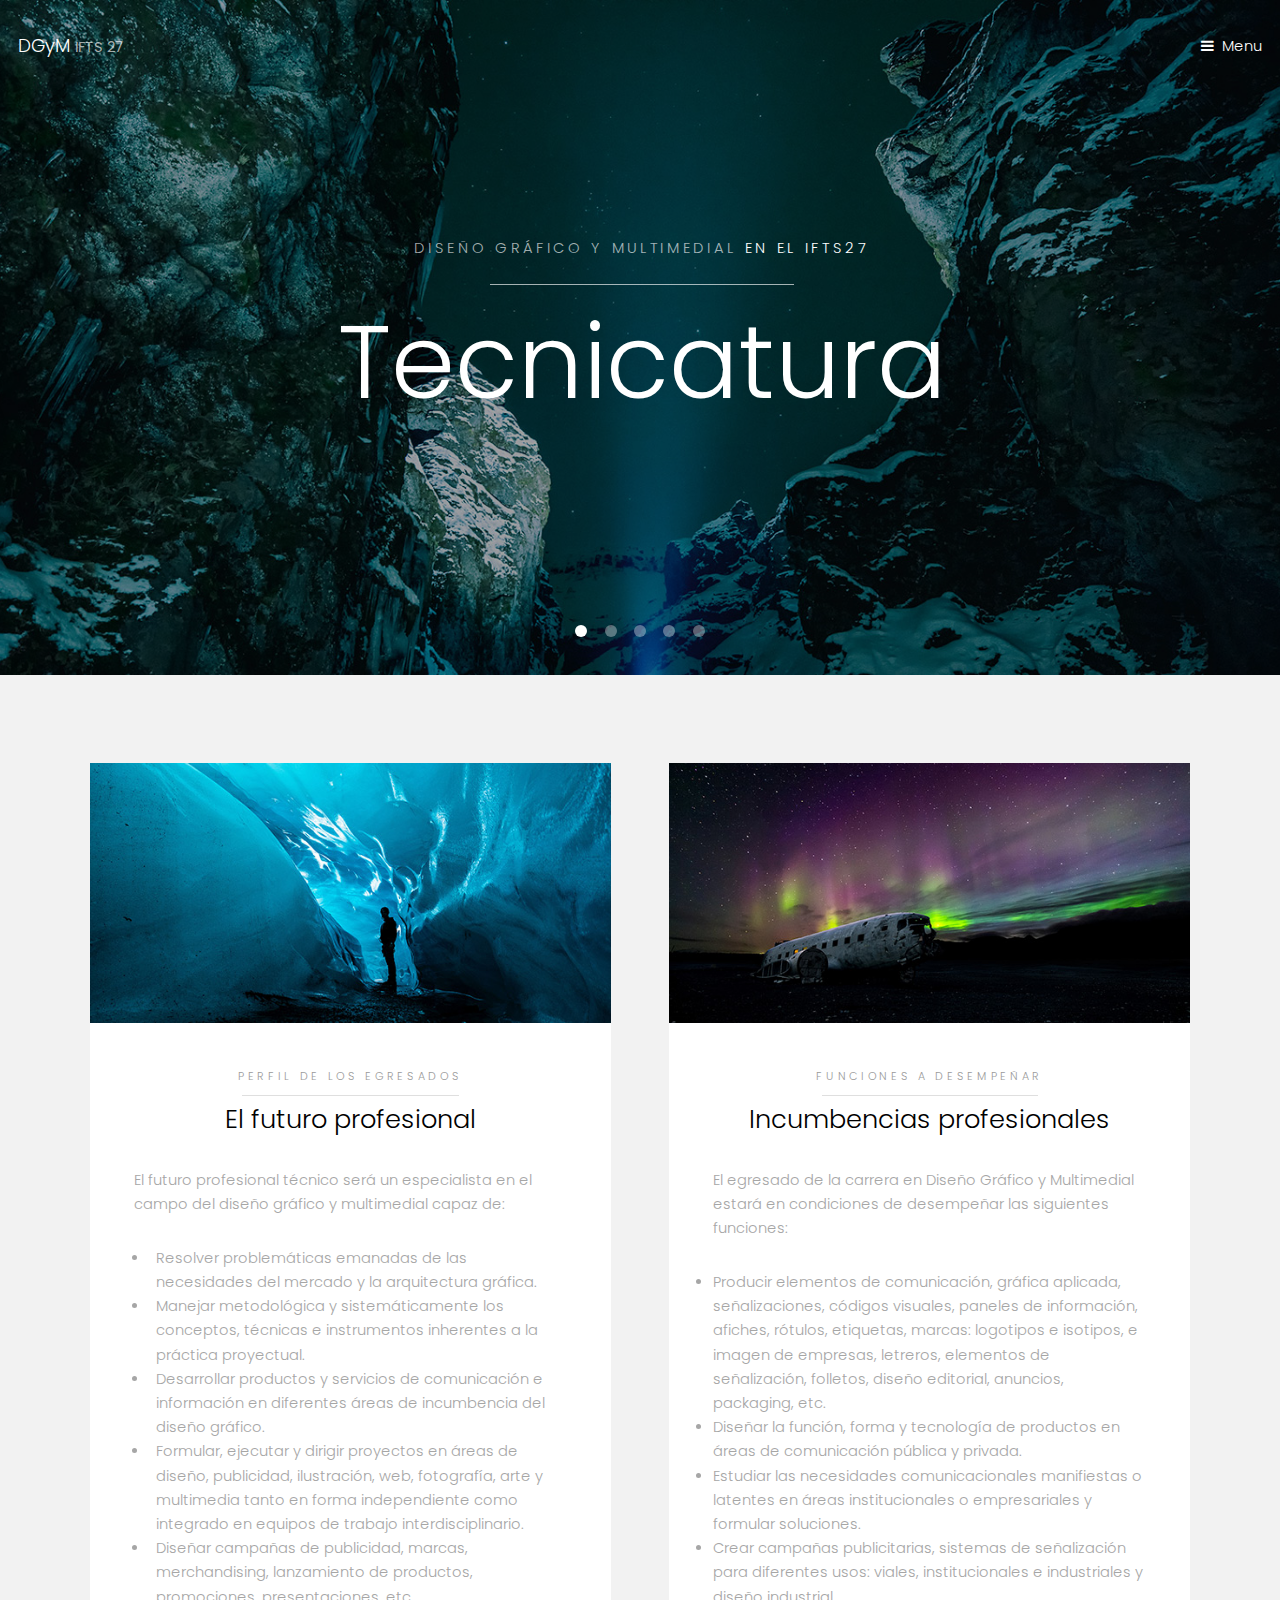
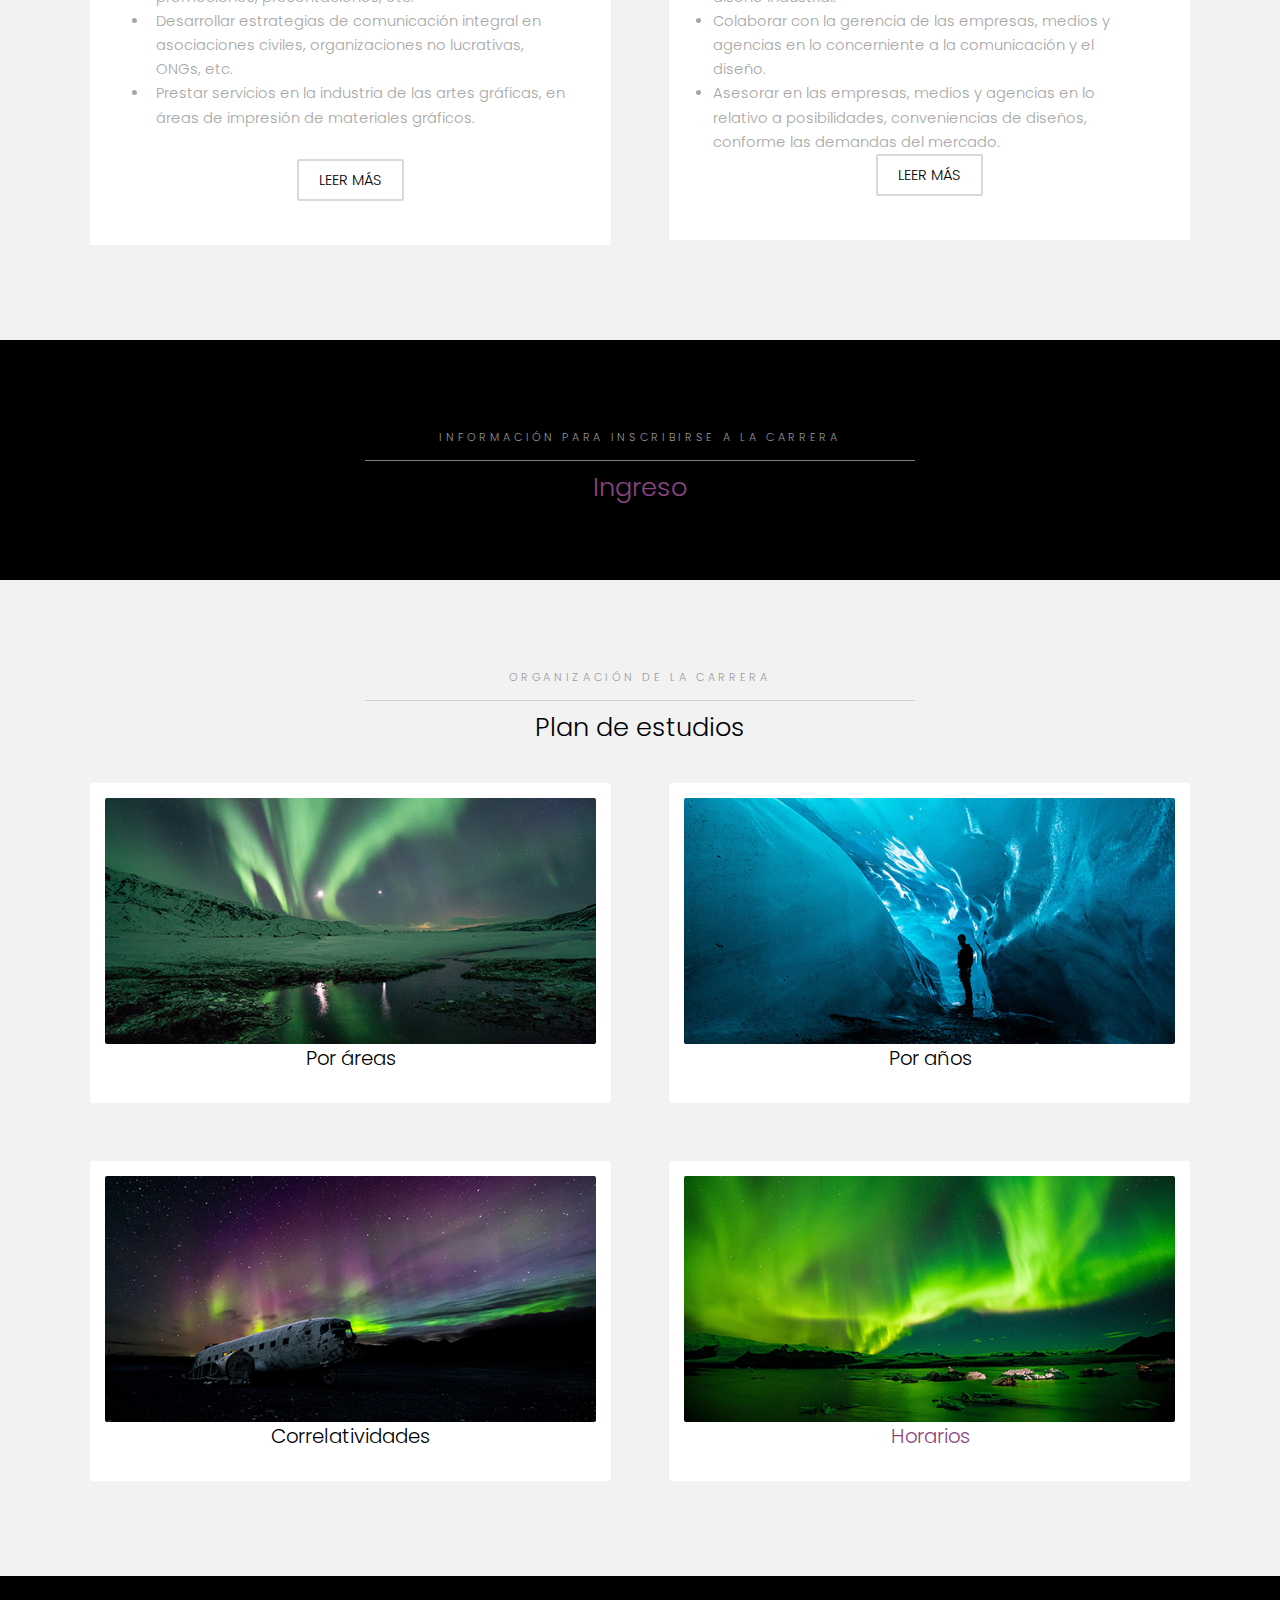
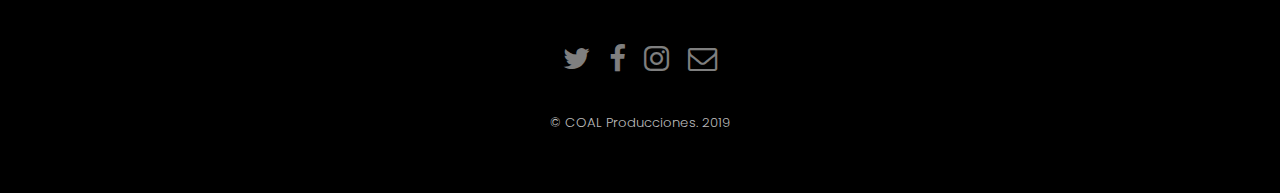
<file: dgm/index.html>
<!DOCTYPE HTML>
<!--
	Hielo by TEMPLATED
	templated.co @templatedco
	Released for free under the Creative Commons Attribution 3.0 license (templated.co/license)
-->
<html>
	<head>
		<title>DGyM</title>
		<meta charset="utf-8" />
		<meta name="viewport" content="width=device-width, initial-scale=1" />
		<link rel="stylesheet" href="assets/css/main.css" />
	</head>
	<body>

		<!-- Header -->
			<header id="header" class="alt">
				<div class="logo"><a href="http://ifts27.ml">DGyM<span> IFTS 27</span></a></div>
				<a href="#menu">Menu</a>
			</header>

		<!-- Nav -->
			<nav id="menu">
				<ul class="links">
					<li><a href="index.html">Inicio</a></li>
					<li><a href="plan.html">Información</a></li>
					<li><a href="plan.html">Plan</a></li>
                    <li><a href="http://200.110.129.88:8080/IFTS27">SIU</a></li>
                    <li><a href="https://aulasvirtuales.bue.edu.ar">Aula Virtual</a></li>
                    <li><a href="HorariosDGM.pdf">Horarios</a></li>
				</ul>
			</nav>

		<!-- Banner -->
			<section class="banner full">
				<article>
					<img src="images/slide01.jpg" alt="" />
					<div class="inner">
						<header>
							<p>Diseño Gráfico y Multimedial<a href="http://ifts27.ml"> en el IFTS27</a></p>
							<h2>Tecnicatura</h2>
						</header>
					</div>
				</article>
				<article>
					<img src="images/slide02.jpg" alt="" />
					<div class="inner">
						<header>
							<p>Única en el ámbito de la ciudad de Buenos Aires</p>
							<h2>Oficial y Gratuita</h2>
						</header>
					</div>
				</article>
				<article>
					<img src="images/slide03.jpg"  alt="" />
					<div class="inner">
						<header>
							<p>Carrera de alcance nacional</p>
							<h2>Título Nacional</h2>
						</header>
					</div>
				</article>
				<article>
					<img src="images/slide04.jpg"  alt="" />
					<div class="inner">
						<header>
							<p>Laboratorio informáticos completamente equipados</p>
							<h2>Equipamiento</h2>
						</header>
					</div>
				</article>
				<article>
					<img src="images/slide05.jpg"  alt="" />
					<div class="inner">
						<header>
							<p>Se cuenta con intérpretes de LSA</p>
							<h2>Inclusión</h2>
						</header>
					</div>
				</article>
			</section>

		<!-- One -->
			<section id="one" class="wrapper style2">
				<div class="inner">
					<div class="grid-style">

						<div>
							<div class="box">
								<div class="image fit">
									<img src="images/pic02.jpg" alt="" />
								</div>
								<div class="content">
									<header class="align-center">
										<p>Perfil de los egresados</p>
										<h2>El futuro profesional</h2>
									</header>
                                    <p> El futuro profesional técnico será un especialista en el campo del diseño gráfico y multimedial capaz de: </p>
                                    <ul>
                                      <li>Resolver problemáticas emanadas de las necesidades del mercado y la arquitectura gráfica.
                                        
                                        <li>Manejar metodológica y sistemáticamente los conceptos, técnicas e instrumentos inherentes a la práctica proyectual.</li>
                                        
                                        <li>Desarrollar productos y servicios de comunicación e información en diferentes áreas de incumbencia del diseño gráfico.</li>
                                        
                                        <li>Formular, ejecutar y dirigir proyectos en áreas de diseño, publicidad, ilustración, web, fotografía, arte y multimedia tanto en forma independiente como integrado en equipos de trabajo interdisciplinario.</li>
                                        
                                        <li>Diseñar campañas de publicidad, marcas, merchandising, lanzamiento de productos, promociones, presentaciones, etc.</li>
                                        
                                        <li>Desarrollar estrategias de comunicación integral en asociaciones civiles, organizaciones no lucrativas, ONGs, etc.</li>
                                        
                                        <li>Prestar servicios en la industria de las artes gráficas, en áreas de impresión de materiales gráficos.</li>
                                        
                                      
                                    </ul>
<footer class="align-center">
			  <a href="plan.html" class="button alt">Leer más</a>
			  </footer>
								</div>
							</div>
						</div>

						<div>
							<div class="box">
								<div class="image fit">
									<img src="images/pic03.jpg" alt="" />
								</div>
								<div class="content">
									<header class="align-center">
										<p>Funciones a desempeñar</p>
										<h2>Incumbencias profesionales</h2>
									</header>
									<p>El egresado de la carrera en Diseño Gráfico y Multimedial estará en condiciones de desempeñar las siguientes funciones:  </p>
                                    <li> Producir elementos de comunicación, gráfica aplicada, señalizaciones, códigos visuales, paneles de información, afiches, rótulos, etiquetas, marcas: logotipos e isotipos, e imagen de empresas, letreros, elementos de señalización, folletos, diseño editorial, anuncios, packaging, etc.</li>

<li>Diseñar la función, forma y tecnología de productos en áreas de comunicación pública y privada.</li>

<li>Estudiar las necesidades comunicacionales manifiestas o latentes en áreas institucionales o empresariales y formular soluciones.</li>

<li>Crear campañas publicitarias, sistemas de señalización para diferentes usos: viales, institucionales e industriales y diseño industrial.</li>

<li>Colaborar con la gerencia de las empresas, medios y agencias en lo concerniente a la comunicación y el diseño.</li>

<li>Asesorar en las empresas, medios y agencias en lo relativo a posibilidades, conveniencias de diseños, conforme las demandas del mercado.</li>

									<footer class="align-center">
										<a href="plan.html" class="button alt">Leer más</a>
									</footer>
								</div>
							</div>
						</div>

					</div>
				</div>
			</section>

		<!-- Two -->
			<section id="two" class="wrapper style3">
				<div class="inner">
					<header class="align-center">
						<p>Información para inscribirse a la carrera</p>
						<h2><a href="http://ifts27.ml/generic.html">Ingreso</a></h2>
					</header>
				</div>
			</section>

		<!-- Three -->
			<section id="three" class="wrapper style2">
				<div class="inner">
					<header class="align-center">
						<p class="special">Organización de la carrera</p>
						<h2>Plan de estudios</h2>
					</header>
					<div class="gallery">
						<div>
							<div class="image fit">
								<a href="areas.pdf"><img src="images/pic01.jpg" alt="AREAS" /></a>
							<center><h3>Por áreas</h3></center>
                          </div>
						</div>
						<div>
							<div class="image fit">
								<a href="espacios.pdf"><img src="images/pic02.jpg" alt="AÑOS" /></a>
							<center><h3>Por años</h3></center>
                            </div>
						</div>
						<div>
							<div class="image fit">
								<a href="#"><img src="images/pic03.jpg" alt="CORRELATIVIDADES" /></a>
							<center><h3>Correlatividades</h3></center>
                            </div>
						</div>
						<div>
							<div class="image fit">
								<a href="HorariosDGM.pdf"><img src="images/pic04.jpg" alt="HORARIOS" /></a>
							<center><h3><a href="HorariosDGM.pdf" target="_self">Horarios</a></h3></center>
                            </div>
						</div>
					</div>
				</div>
			</section>


		<!-- Footer -->
			<footer id="footer">
				<div class="container">
					<ul class="icons">
						<li><a href="#" class="icon fa-twitter"><span class="label">Twitter</span></a></li>
						<li><a href="#" class="icon fa-facebook"><span class="label">Facebook</span></a></li>
						<li><a href="#" class="icon fa-instagram"><span class="label">Instagram</span></a></li>
						<li><a href="#" class="icon fa-envelope-o"><span class="label">Email</span></a></li>
					</ul>
				</div>
				<div class="copyright">
					&copy; COAL Producciones. 2019
				</div>
			</footer>

		<!-- Scripts -->
			<script src="assets/js/jquery.min.js"></script>
			<script src="assets/js/jquery.scrollex.min.js"></script>
			<script src="assets/js/skel.min.js"></script>
			<script src="assets/js/util.js"></script>
			<script src="assets/js/main.js"></script>

	</body>
</html>
</file>
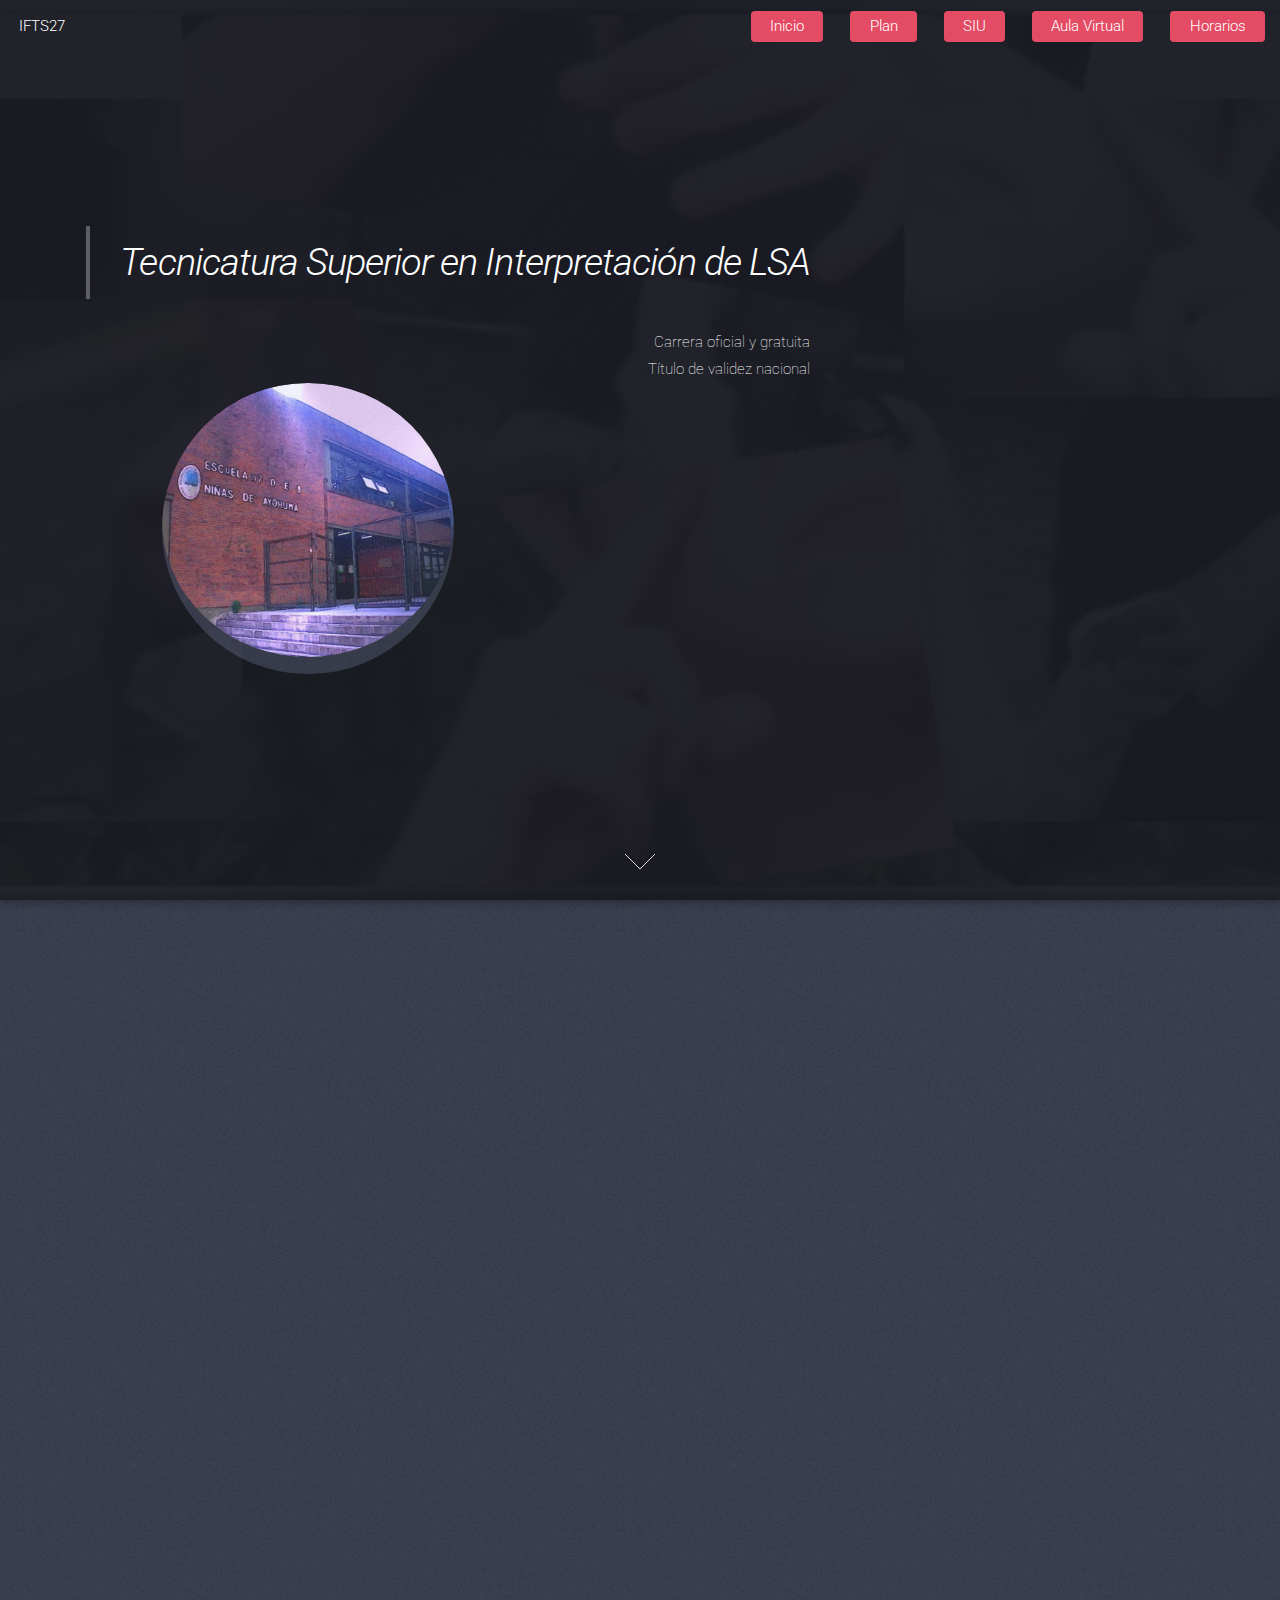
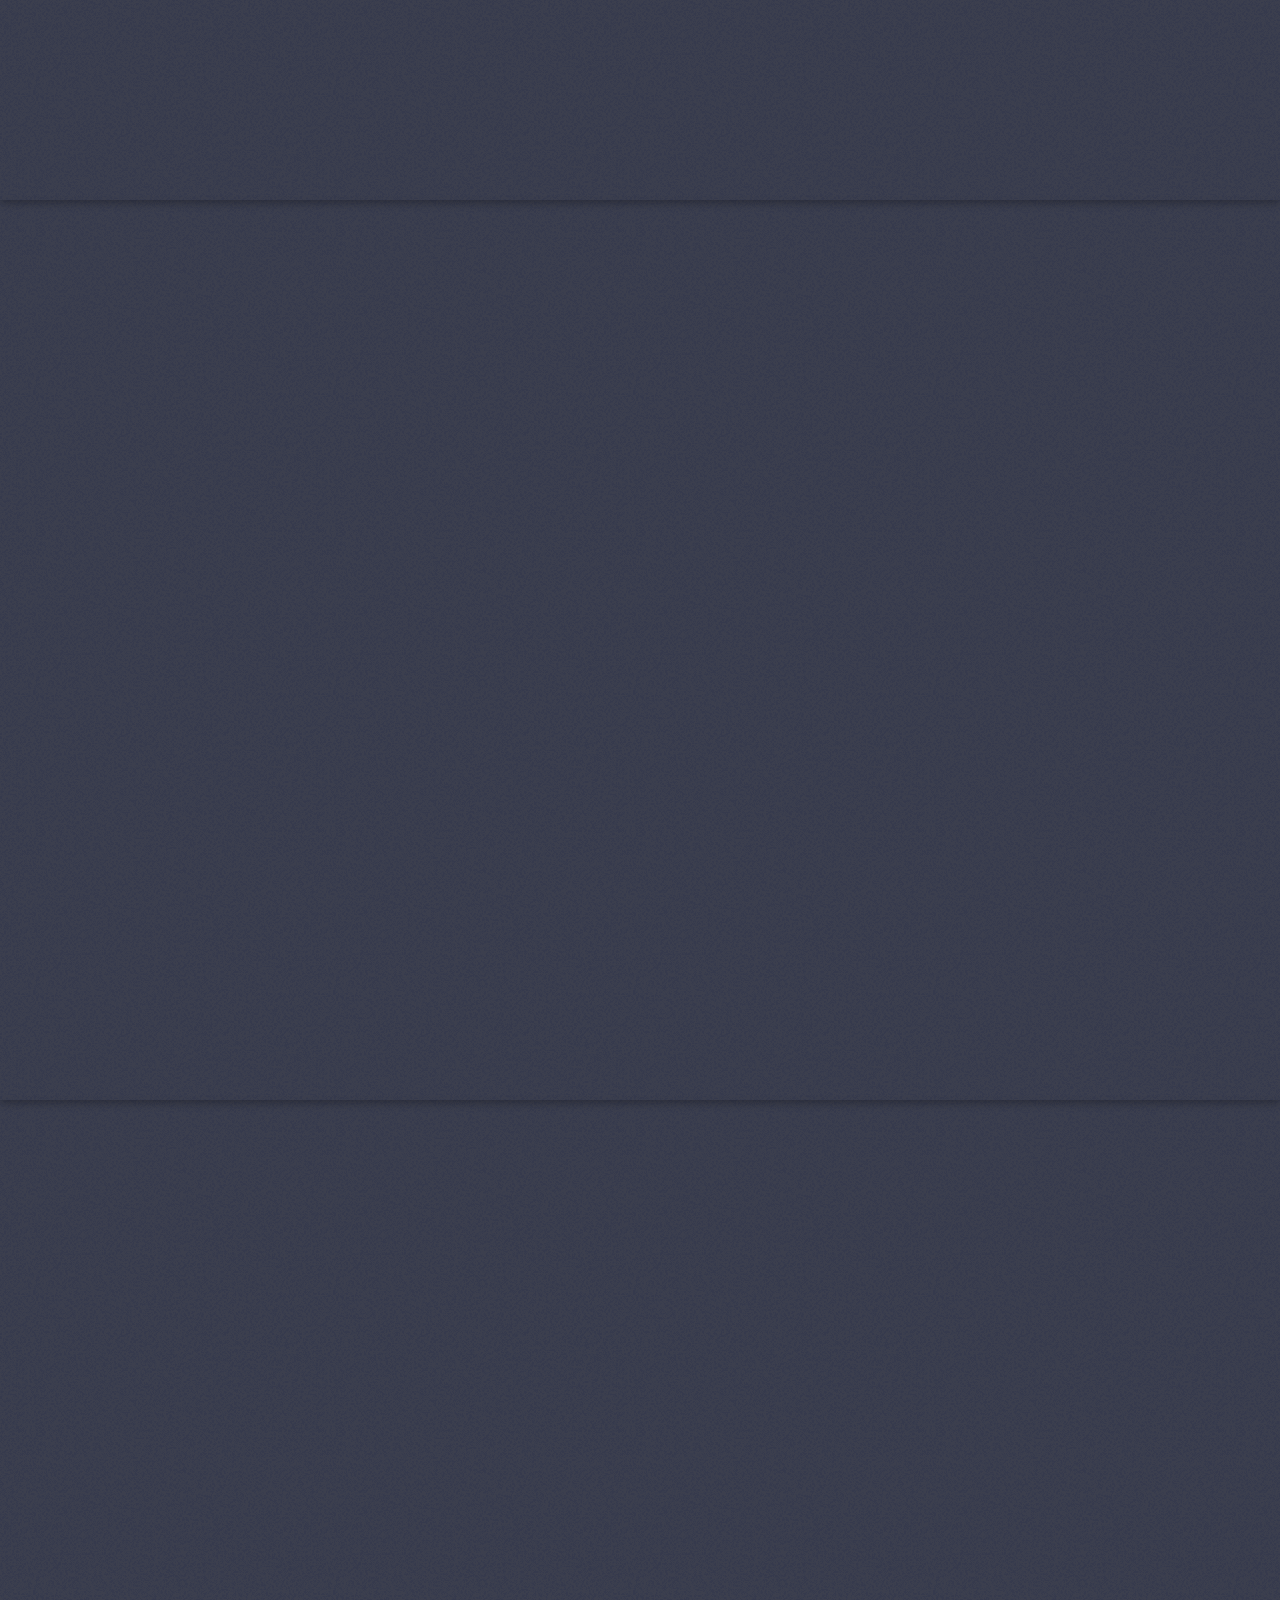
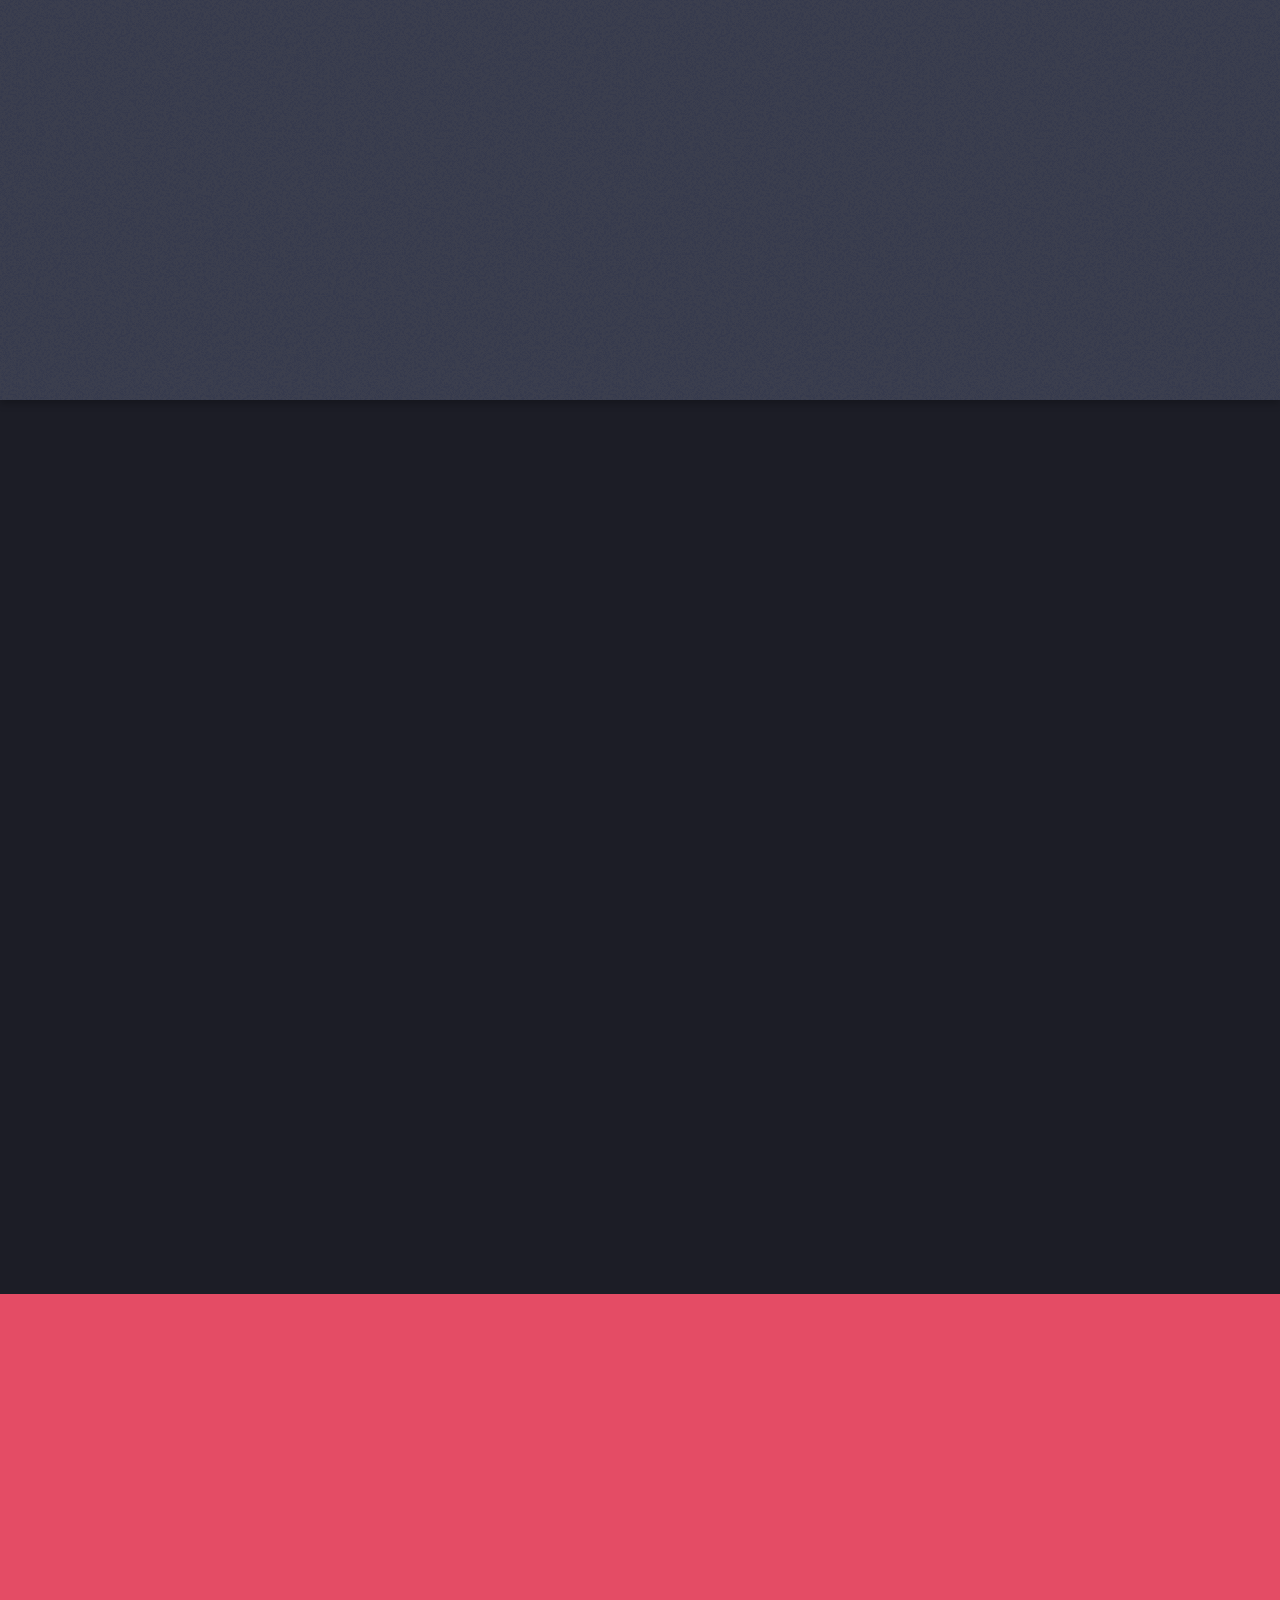
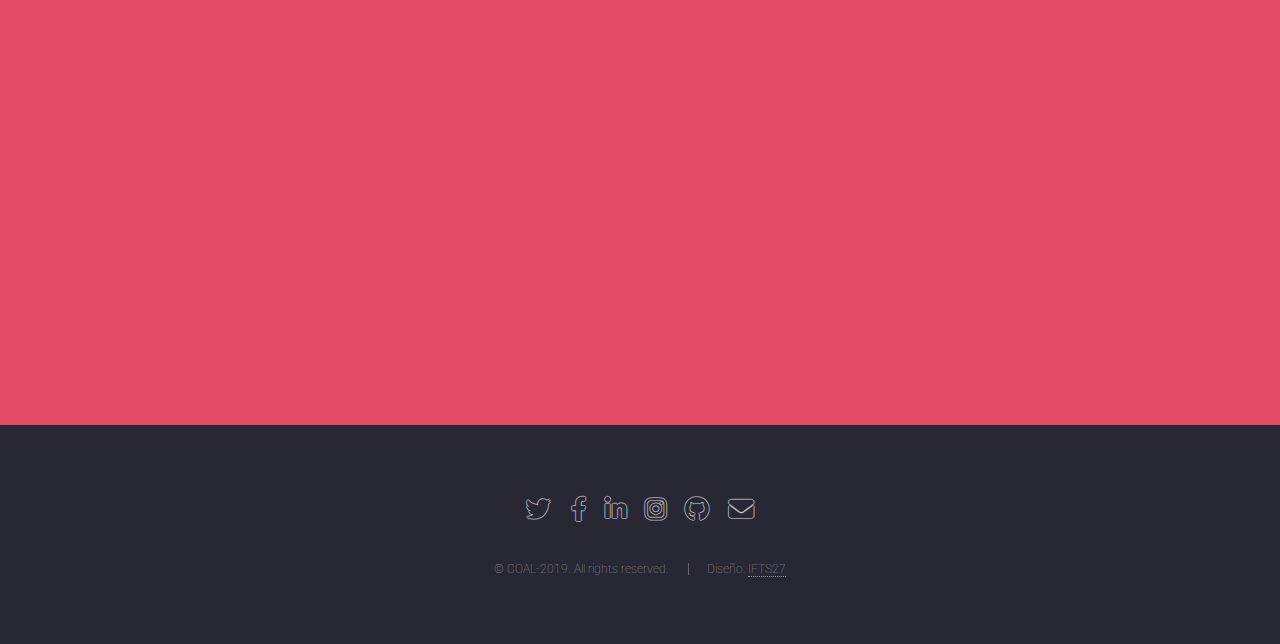
<file: lsa/index.html>
<!DOCTYPE HTML>
<!--
	Landed by HTML5 UP
	html5up.net | @ajlkn
	Free for personal and commercial use under the CCA 3.0 license (html5up.net/license)
-->
<html>
	<head>
		<title>LSA</title>
		<meta charset="utf-8" />
		<meta name="viewport" content="width=device-width, initial-scale=1, user-scalable=no" />
		<link rel="stylesheet" href="assets/css/main.css" />
		<noscript><link rel="stylesheet" href="assets/css/noscript.css" /></noscript>
	</head>
	<body class="is-preload landing">
		<div id="page-wrapper">

			<!-- Header -->
				<header id="header">
					<h1 id="logo"><a href="http://ifts27.ml">IFTS27</a></h1>
					<nav id="nav">
						<ul>
							<li><a href="index.html" class="button primary">Inicio</a></li>
							<li><a href="plan.html" class="button primary">Plan</a></li>					
							<li><a href="http://200.110.129.88:8080/IFTS27" class="button primary">SIU</a></li>
                            <li><a href="https://aulasvirtuales.bue.edu.ar" class="button primary">Aula Virtual</a></li>
                            <li><a href="HorariosLSA.pdf" class="button primary">Horarios</a></li>
						</ul>
					</nav>
				</header>

			<!-- Banner -->
				<section id="banner">
					<div class="content">
						<header>
							<blockquote>
							  <alig-right><h2>Tecnicatura Superior en Interpretación de LSA</h2></alig-right>
						  </blockquote>
							<div align="right"><p>Carrera oficial y gratuita<br />
							Título de validez nacional</p></div>
						</header>
						<span class="image"><img src="images/pic01.jpg" alt="" /></span>
					</div>
					<a href="#one" class="goto-next scrolly">Next</a>
				</section>

			<!-- One -->
				<section id="one" class="spotlight style1 bottom">
					<span class="image fit main"><img src="images/pic02.jpg" alt="" /></span>
					<div class="content">
						<div class="container">
							<div class="row">
								<div class="col-4 col-12-medium">
									<header>
										<h2>La carrera de intérprete</h2>
										<p>Enseñanza y aprendizaje de LSA</p>
									</header>
								</div>
								<div class="col-4 col-12-medium">
									<p>Desde su creación, el IFTS Nº 27 ha superado con gran esfuerzo los obstáculos derivados de la implementación de un trayecto educativo novedoso, fruto del esfuerzo de innumerables personas sordas y oyentes, quienes privilegiaron la educación como instrumento de integración y cambio social. 

En la actualidad la experiencia recogida, tanto en el plano de la formación como de la gestión, permite cristalizar una propuesta de mejora institucional superadora; estableciendo condiciones imprescindibles para el ejercicio técnico profesional en el campo de la interpretación de la Lengua de Señas Argentina. 
</p>
								</div>
								<div class="col-4 col-12-medium">
									<p>En los últimos años, los esfuerzos de las comunidades Sordas para 
prevalecer sus derechos comenzaron a dar resultados a nivel internacional. Sin 
duda, aunque como valor simbólico, se puede destacar el papel de la 
Convención Internacional sobre los Derechos de las Personas con Discapacidad de 
las Naciones Unidas (UNITED NATIONS, 2006) como uno de los documentos 
más importantes a nivel mundial. Una gran parte de los países en todos los 
continentes del mundo ha firmado ese documento, cuyo compromiso resalta la 
identidad lingüística y cultural de la comunidad Sorda y apoya el aprendizaje 
de la lengua de señas.</p>
								</div>
							</div>
						</div>
					</div>
					<a href="#two" class="goto-next scrolly">Next</a>
				</section>

			<!-- Two -->
				<section id="two" class="spotlight style2 right">
					<span class="image fit main"><img src="images/pic03.jpg" alt="" /></span>
					<div class="content">
						<header>
							<h2>Plan de Estudios</h2>
							<p>Perfil del Egresado</p>
						</header>
						<p>El egresado de la carrera de Interpretación de LSA estará en condiciones de desempeñar las siguientes funciones:

Analizar y comprender la situación en la que intervendrá como intermediario comunicacional y las particularidades del contexto en el que desempeñará sus funciones. 

Actuar como intermediario comunicacional en toda situación en la que participen personas oyentes y sordas e hipoacúsicas, y/o grupos que así lo demanden.
						<ul class="actions">
							<li><a href="plan.html" class="button">Leer más</a></li>
						</ul>
					</div>
					<a href="#three" class="goto-next scrolly">Próximo</a>
				</section>

			<!-- Three -->
				<section id="three" class="spotlight style3 left">
					<span class="image fit main bottom"><img src="images/pic04.jpg" alt="" /></span>
					<div class="content">
						<header>
							<h2>Convenio Marco</h2>
							<p>Con ASAM</p>
						</header>
						<p>El IFTS N 27, responde a los objetivos explicitados en el Convenio Marco de Cooperación y Asistencia Técnica Pedagógica N° 38/02, establecido entre el Gobierno de la Ciudad Autónoma de Buenos Aires y la Asociación de Sordomudos de Ayuda Mutua. Con esta propuesta se amplía la oferta educativa, garantizando la gratuidad en el nivel de Educación Superior específicamente en este campo de formación, y se difunde la Lengua de Señas Argentina en un marco de equiparación lingüística.</p>
						<ul class="actions">
							<li><a href="plan.html" class="button">Leer más</a></li>
						</ul>
					</div>
					<a href="#four" class="goto-next scrolly">Próximo</a>
				</section>

			<!-- Four -->
				<section id="four" class="wrapper style1 special fade-up">
					<div class="container">
						<header class="major">
							<h2>Información</h2>
							<p>Enlaces de interés</p>
						</header>
						<div class="box alt">
							<div class="row gtr-uniform">
								<section class="col-4 col-6-medium col-12-xsmall">
									<span class="icon solid alt major fa-door-open"></span>
								  <h3>Ingresantes</h3>
									<p><a href="https://www.buenosaires.gob.ar/educacion/estudiantes/inscripcionescolar/terciario">Link para realizar la incripción</a></p>
								</section>
							  <section class="col-4 col-6-medium col-12-xsmall">
									<span class="icon solid alt major fa-calendar-alt"></span>
								<h3>Horarios</h3>
								  <p><a href="HorariosLSA.pdf" target="_self">Materias anuales y cuatrimestrales</a></p>
								</section>
							  <section class="col-4 col-6-medium col-12-xsmall">
									<span class="icon solid alt major fa-sign-language"></span>
								<h3>Novedades</h3>
								  <p><a href="#">Información sobre las cursadas</a></p>
								</section>
							  <section class="col-4 col-6-medium col-12-xsmall">
									<span class="icon solid alt major fa-file-signature"></span>
								<h3>Datos censales</h3>
								  <p><a href="http://coal.freehostia.com/joomla/index.php/homepage">Tutoriales para completarlos</a></p>
								</section>
								<section class="col-4 col-6-medium col-12-xsmall">
									<span class="icon solid alt major fa-file-download"></span>
									<h3>Certificados</h3>
									<p><a href="http://ifts27.ml/certificados.html">Enlaces para descargarlos</a></p>
								</section>
								<section class="col-4 col-6-medium col-12-xsmall">
									<span class="icon solid alt major fa-map-marked"></span>
									<h3>Ubicación</h3>
									<p><a href="http://ifts27.ml/mapa.jpg">Mapa para ubicar el Instituto</a></p>
								</section>
							</div>
						</div>
						<footer class="major">
							<ul class="actions special">
								<li><a href="http://ifts27.ml" class="button">Portal del Instituto</a></li>
							</ul>
						</footer>
					</div>
				</section>

			<!-- Five -->
				<section id="five" class="wrapper style2 special fade">
					<div class="container">
						<header>
							<h2>Contacto</h2>
							<p>Podés comunicarte con nosotros a través de nuestro correo electrónico</p>
						</header>
						<form method="post" action="#">
									<div class="row gtr-uniform gtr-50">
										<div class="col-6 col-12-xsmall">
											<input type="text" name="name" id="name" value="" placeholder="Nombre" />
										</div>
										<div class="col-6 col-12-xsmall">
											<input type="email" name="email" id="email" value="" placeholder="Email" />
										</div>
										<div class="col-12">
											<select name="category" id="category">
												<option value="">- Categoría -</option>
												<option value="1">Alumno</option>
												<option value="1">Docente</option>
												<option value="1">Ingresante</option>
												<option value="1">Interesado</option>
											</select>
										</div>
										<div class="col-4 col-12-medium">
											<input type="radio" id="priority-low" name="priority" checked>
											<label for="priority-low">Sin prioridad</label>
										</div>
										<div class="col-4 col-12-medium">
											<input type="radio" id="priority-normal" name="priority">
											<label for="priority-normal">Tranqui</label>
										</div>
										<div class="col-4 col-12-medium">
											<input type="radio" id="priority-high" name="priority">
											<label for="priority-high">Urgente</label>
										</div>
										<div class="col-6 col-12-medium">
											<input type="checkbox" id="copy" name="copy">
											<label for="copy">Mandarme copia</label>
										</div>
										<div class="col-6 col-12-medium">
											<input type="checkbox" id="human" name="human" checked>
											<label for="human">Aunque no crean...soy humano</label>
										</div>
										<div class="col-12">
											<textarea name="message" id="message" placeholder="Escribí tu mensaje" rows="6"></textarea>
										</div>
										<div class="col-12">
											<ul class="actions">
												<li><input type="submit" value="Enviar" class="primary" /></li>
												<li><input type="reset" value="Reiniciar" /></li>
											</ul>
										</div>
									</div>
								</form>
					</div>
				</section>

			<!-- Footer -->
				<footer id="footer">
					<ul class="icons">
						<li><a href="#" class="icon brands alt fa-twitter"><span class="label">Twitter</span></a></li>
						<li><a href="#" class="icon brands alt fa-facebook-f"><span class="label">Facebook</span></a></li>
						<li><a href="#" class="icon brands alt fa-linkedin-in"><span class="label">LinkedIn</span></a></li>
						<li><a href="#" class="icon brands alt fa-instagram"><span class="label">Instagram</span></a></li>
						<li><a href="#" class="icon brands alt fa-github"><span class="label">GitHub</span></a></li>
						<li><a href="#" class="icon solid alt fa-envelope"><span class="label">Email</span></a></li>
					</ul>
					<ul class="copyright">
						<li>&copy; COAL-2019. All rights reserved.</li><li>Diseño: <a href="http://ifts27.ml">IFTS27</a></li>
					</ul>
				</footer>

		</div>

		<!-- Scripts -->
			<script src="assets/js/jquery.min.js"></script>
			<script src="assets/js/jquery.scrolly.min.js"></script>
			<script src="assets/js/jquery.dropotron.min.js"></script>
			<script src="assets/js/jquery.scrollex.min.js"></script>
			<script src="assets/js/browser.min.js"></script>
			<script src="assets/js/breakpoints.min.js"></script>
			<script src="assets/js/util.js"></script>
			<script src="assets/js/main.js"></script>

	</body>
</html>
</file>
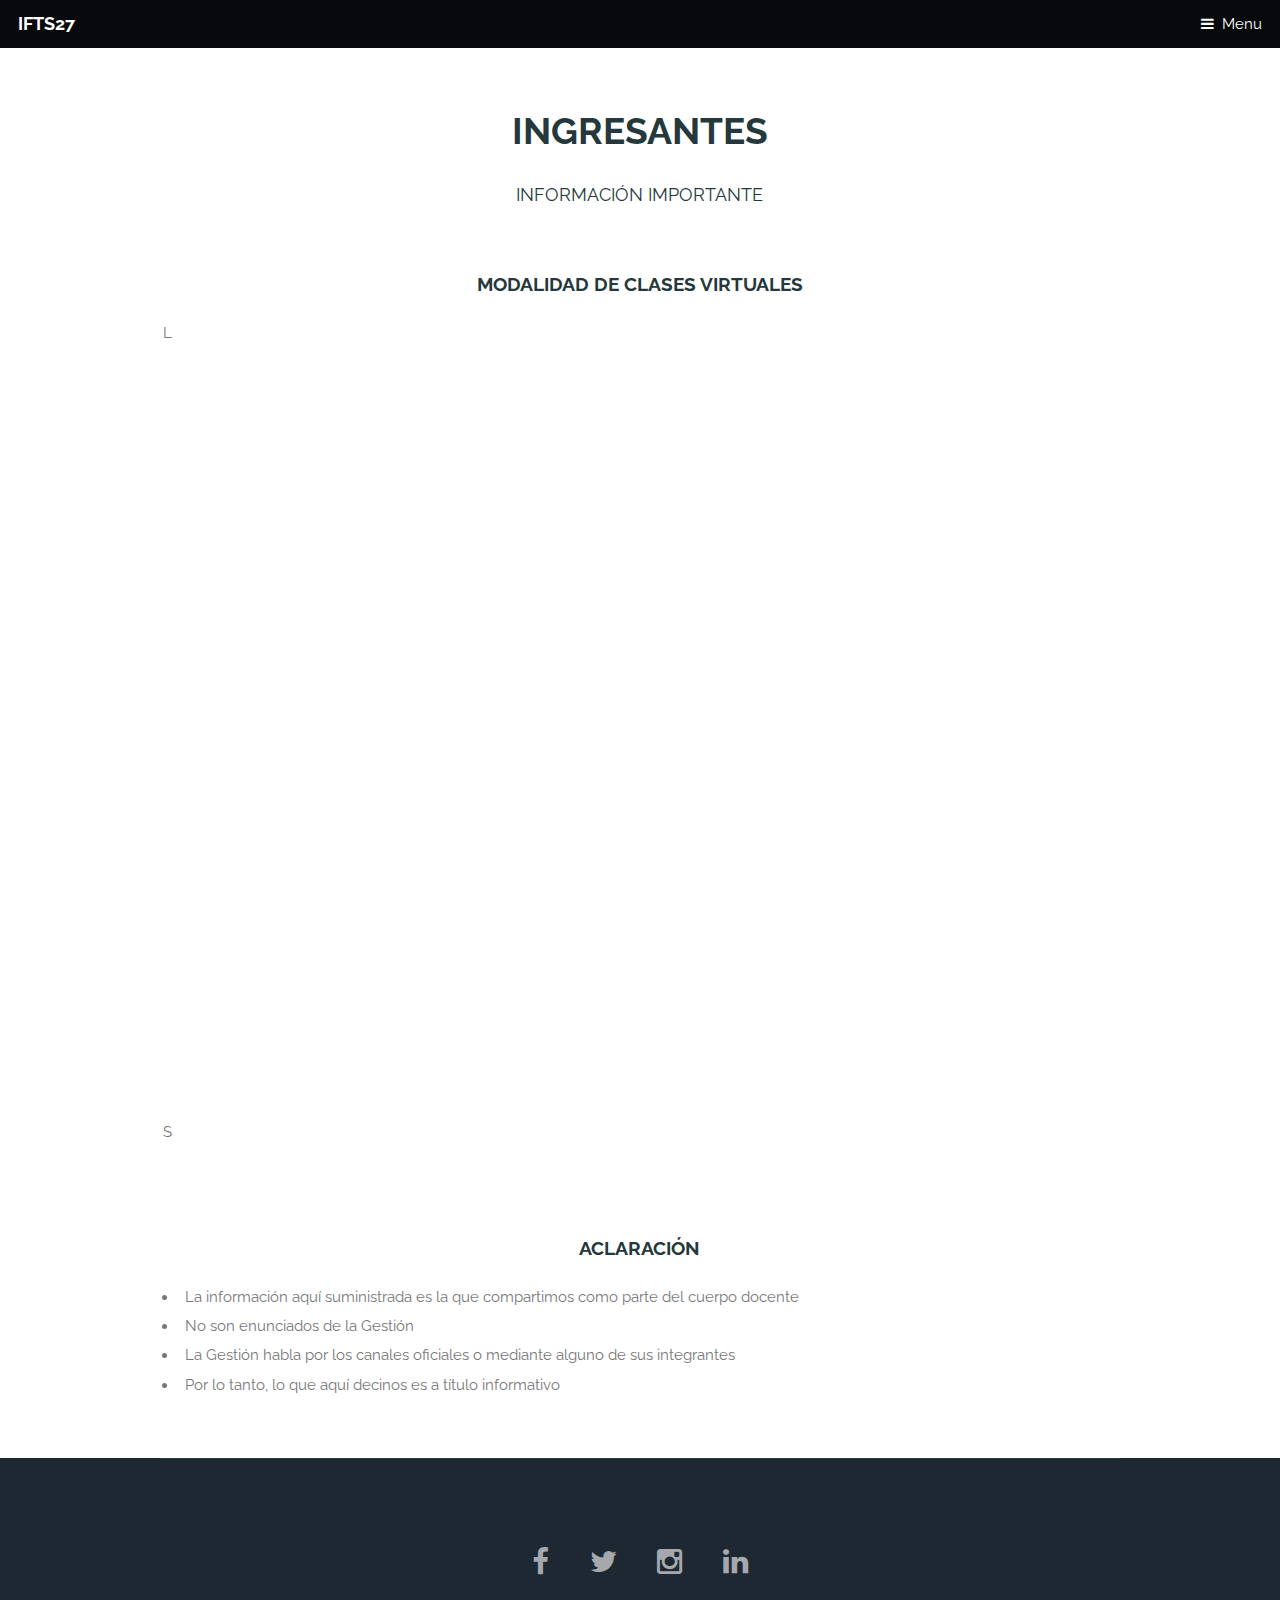
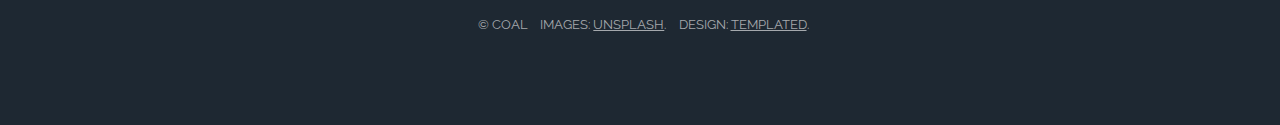
<file: info.html>
<!DOCTYPE HTML>
<!--
	Retrospect by TEMPLATED
	templated.co @templatedco
	Released for free under the Creative Commons Attribution 3.0 license (templated.co/license)
-->
<html>
	<head>
		<title>INFO</title>
		<meta charset="utf-8" />
		<meta name="viewport" content="width=device-width, initial-scale=1" />
		<!--[if lte IE 8]><script src="assets/js/ie/html5shiv.js"></script><![endif]-->
		<link rel="stylesheet" href="assets/css/main.css" />
		<!--[if lte IE 8]><link rel="stylesheet" href="assets/css/ie8.css" /><![endif]-->
		<!--[if lte IE 9]><link rel="stylesheet" href="assets/css/ie9.css" /><![endif]-->
	</head>
	<body>

		<!-- Header -->
			<header id="header">
				<h1><a href="index.html">IFTS27</a></h1>
				<a href="#nav">Menu</a>
			</header>

		<!-- Nav -->
			<nav id="nav">
				<ul class="links">
					<li><a href="index.html">Inicio</a></li>
					<li><a href="generic.html">Ingreso</a></li>
					<li><a href="mapa.jpg">Ubicación</a></li>
				</ul>
			</nav>

		<!-- Main -->
			<section id="main" class="wrapper">
				<div class="container">

					<header class="major special">
						<h2>INGRESANTES</h2>
						<p>InformaciÓn IMPORTANTE</p>
					</header>

								
					<h3 align="center">MODALIDAD DE CLASES VIRTUALES</h3>
					<p>L<iframe class="wakeletEmbed" width="100%" height="760px" src="https://embed.wakelet.com/wakes/G3ag6ODY3WeMwZ_xtnwjM/list?hide-description=1" style="border: none" allow="autoplay"></iframe><!-- Please only call https://embed-assets.wakelet.com/wakelet-embed.js once per page --><script src="https://embed-assets.wakelet.com/wakelet-embed.js" charset="UTF-8"></script>S</p>
<p> </p>
					<div align="center">
					  
				      </p>
					  <h3>ACLARACIÓN</h3>
					  <ul>
                        <li>
                          <div align="left">La información aquí suministrada es la que compartimos como parte del cuerpo docente</div>
                        </li>
                        <li>
                          <div align="left">No son enunciados de la Gestión</div>
                        </li>
                        <li>
                          <div align="left">La Gestión habla por los canales oficiales o mediante alguno de sus integrantes</div>
                        </li>
                        <li>
                          <div align="left">Por lo tanto, lo que aquí decinos es a título informativo</div>
                       
                        </li>
                      </ul>
                  </div>
                </div>
			</section>

		<!-- Footer -->
			<footer id="footer">
				<div class="inner">
					<ul class="icons">
						<li><a href="#" class="icon fa-facebook">
							<span class="label">Facebook</span>
						</a></li>
						<li><a href="#" class="icon fa-twitter">
							<span class="label">Twitter</span>
						</a></li>
						<li><a href="#" class="icon fa-instagram">
							<span class="label">Instagram</span>
						</a></li>
						<li><a href="#" class="icon fa-linkedin">
							<span class="label">LinkedIn</span>
						</a></li>
					</ul>
					<ul class="copyright">
						<li>&copy; Coal</li>
						<li>Images: <a href="http://unsplash.com">Unsplash</a>.</li>
						<li>Design: <a href="http://templated.co">TEMPLATED</a>.</li>
					</ul>
				</div>
			</footer>

		<!-- Scripts -->
			<script src="assets/js/jquery.min.js"></script>
			<script src="assets/js/skel.min.js"></script>
			<script src="assets/js/util.js"></script>
			<!--[if lte IE 8]><script src="assets/js/ie/respond.min.js"></script><![endif]-->
			<script src="assets/js/main.js"></script>

	</body>
</html>
</file>
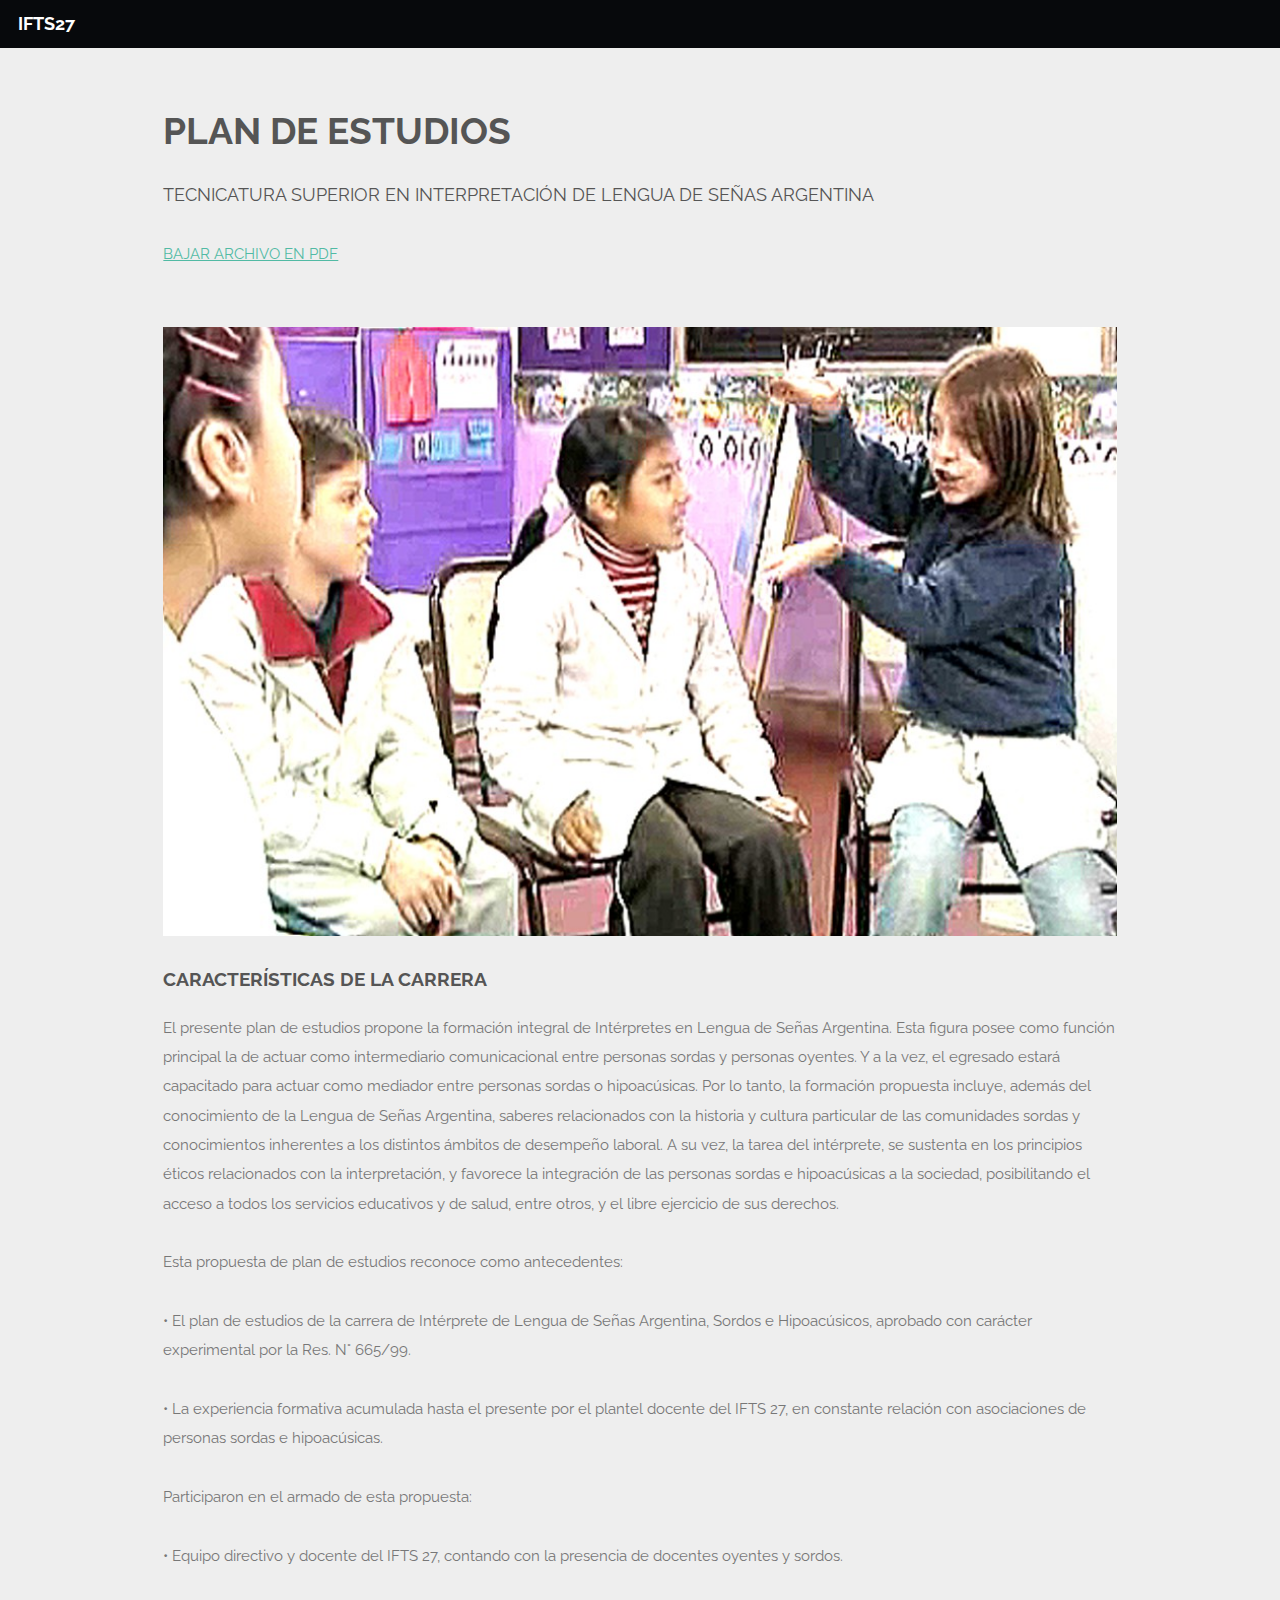
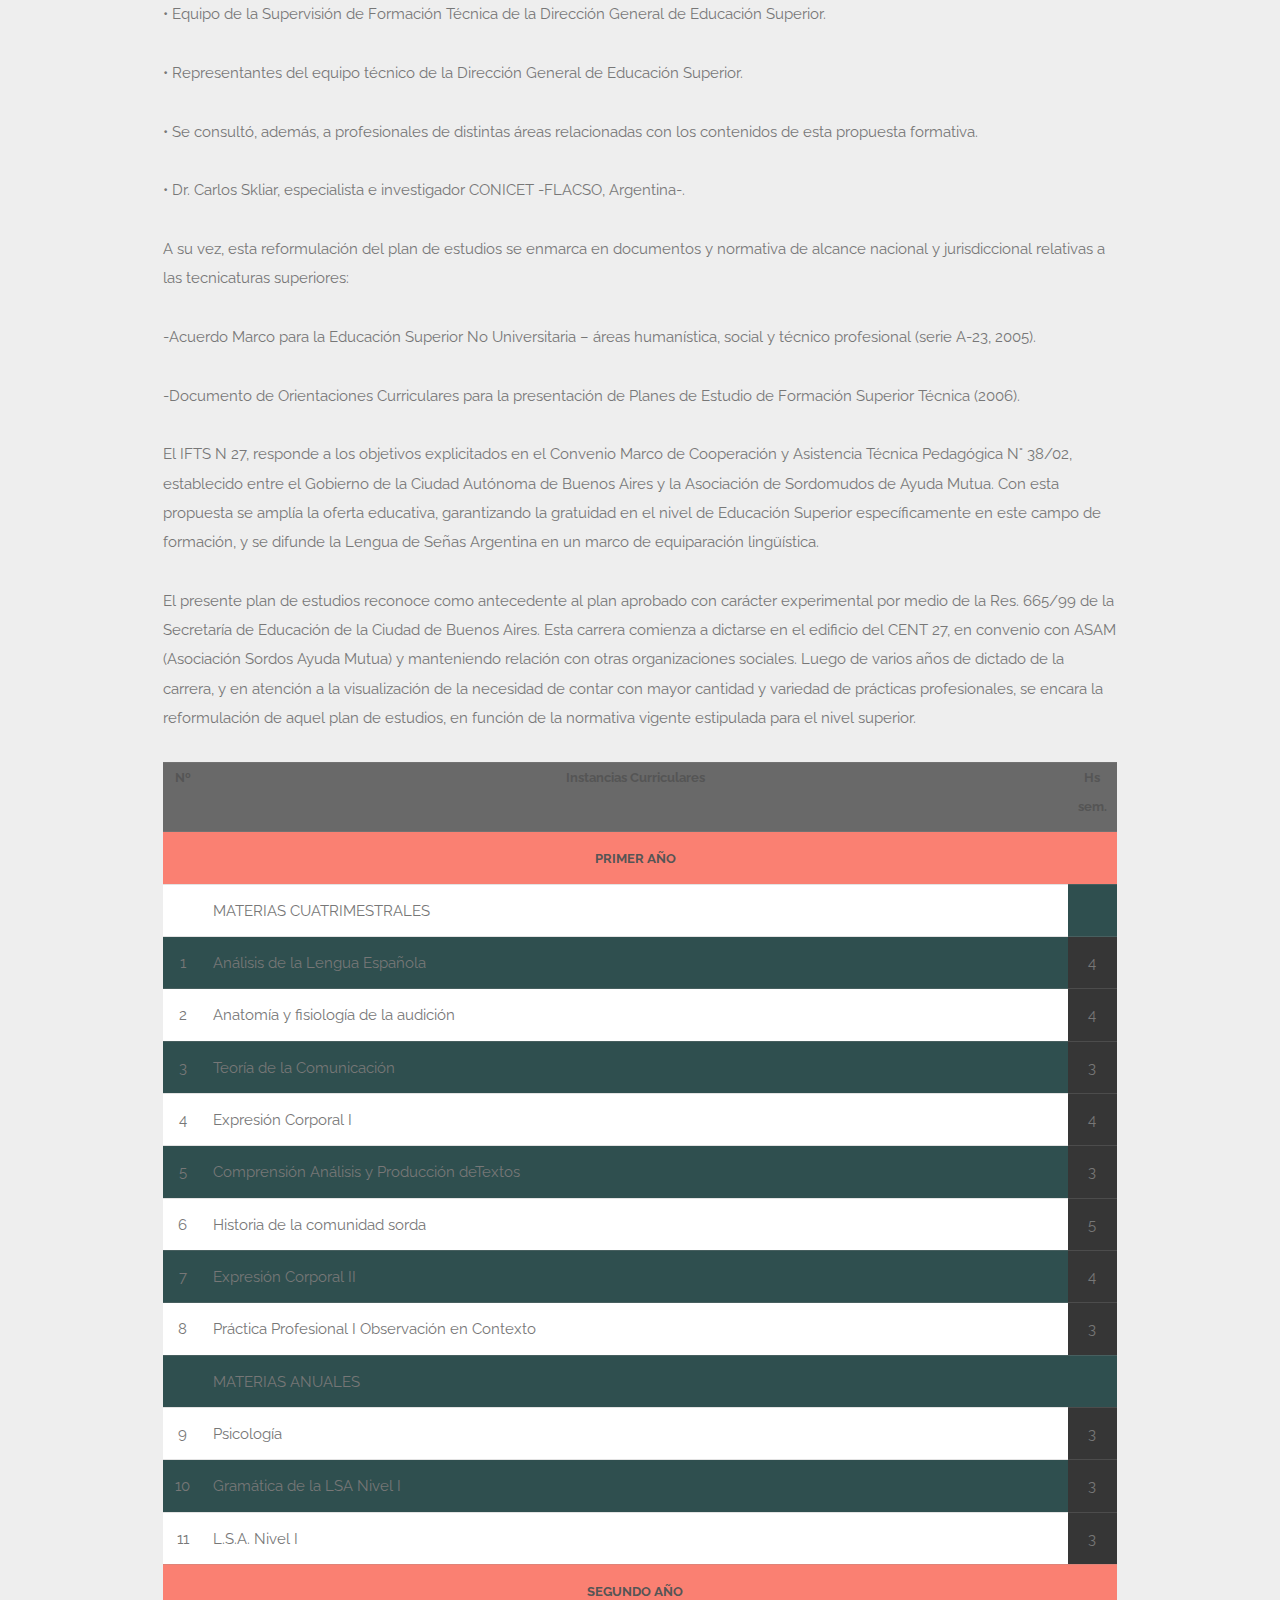
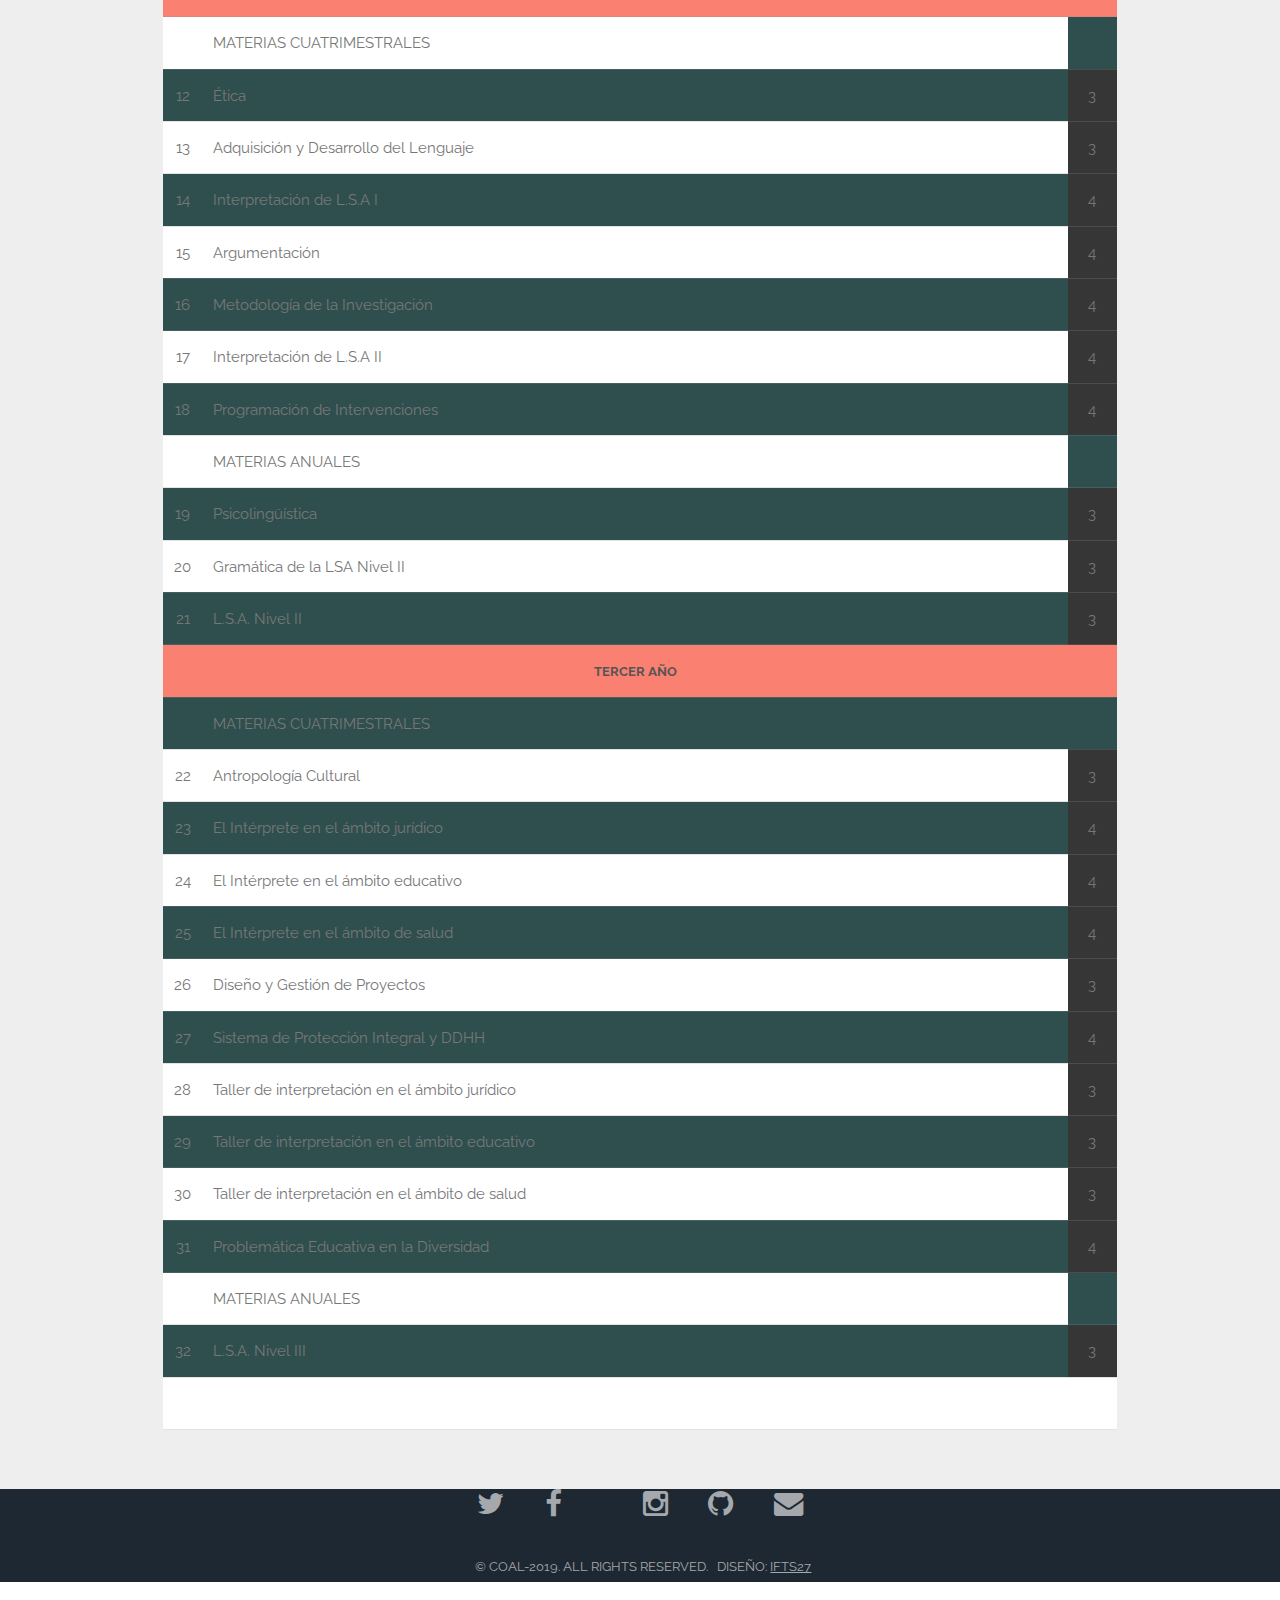
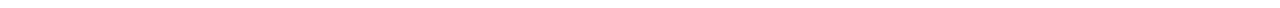
<file: plan.html>
<!DOCTYPE HTML>
<!--
	Landed by HTML5 UP
	html5up.net | @ajlkn
	Free for personal and commercial use under the CCA 3.0 license (html5up.net/license)
-->
<html>
	<head>
		<title>Plan</title>
		<meta charset="utf-8" />
		<meta name="viewport" content="width=device-width, initial-scale=1, user-scalable=no" />
		<link rel="stylesheet" href="assets/css/main.css" />
		<noscript><link rel="stylesheet" href="assets/css/noscript.css" /></noscript>
	</head>
	<body class="is-preload">
		<div id="page-wrapper">

			<!-- Header -->
				<header id="header">
					<h1 id="logo"><a href="index.html">IFTS27</a></h1>
					<nav id="nav">
						<ul>
							<li><a href="index.html" class="button primary">Inicio</a></li>
							<li><a href="plan.html" class="button primary">Plan</a></li>					
							<li><a href="http://200.110.129.88:8080/IFTS27" class="button primary">SIU</a></li>
                            <li><a href="http://ifts27.hol.es" class="button primary">Aula Virtual</a></li>
						</ul>
					</nav>
				</header>

			<!-- Main -->
				<div id="main" class="wrapper style1">
					<div class="container">
						<header class="major">
							<h2>Plan de estudios</h2>
							<p>TECNICATURA SUPERIOR EN INTERPRETACIÓN DE LENGUA DE SEÑAS ARGENTINA</p>
							<p><a href="PLAN LSA.pdf">Bajar archivo en PDF</a></p>
						</header>

						<!-- Content -->
							<section id="content">
								<a href="#" class="image fit"><img src="images/pic07.jpg" alt="" /></a>
								<h3>Características de la Carrera</h3>
								<p> El presente plan de estudios propone la formación integral de Intérpretes en Lengua de Señas Argentina. Esta figura posee como función principal la de actuar como intermediario comunicacional entre personas sordas y personas oyentes. Y a la vez, el egresado estará capacitado para actuar como mediador entre personas sordas o hipoacúsicas. Por lo tanto, la formación propuesta incluye, además del conocimiento de la Lengua de Señas Argentina, saberes relacionados con la historia y cultura particular de las comunidades sordas y conocimientos inherentes a los distintos ámbitos de desempeño laboral.  A su vez, la tarea del intérprete, se sustenta en los principios éticos relacionados con la interpretación, y favorece la integración de las personas sordas e hipoacúsicas a la sociedad, posibilitando el acceso a todos los servicios educativos y de salud, entre otros, y el libre ejercicio de sus derechos. </p>
                      <p>Esta propuesta de plan de estudios reconoce como antecedentes: </p>
                      <p>• El plan de estudios de la carrera de Intérprete de Lengua de Señas Argentina, Sordos e Hipoacúsicos, aprobado con carácter experimental por la Res. N° 665/99. </p>
                      <p>• La experiencia formativa acumulada hasta el presente por el plantel docente del IFTS 27, en constante relación con asociaciones de personas sordas e hipoacúsicas. </p>
                      <p>Participaron en el armado de esta propuesta: </p>
                      <p>• Equipo directivo y docente del IFTS 27, contando con la presencia de docentes oyentes y sordos. </p>
                      <p>• Equipo de la Supervisión de Formación Técnica de la Dirección General de Educación Superior. </p>
                      <p>• Representantes del equipo técnico de la Dirección General de Educación Superior. </p>
                      <p>• Se consultó, además, a profesionales de distintas áreas relacionadas con los contenidos de esta propuesta formativa. </p>
                      <p>• Dr. Carlos Skliar, especialista e investigador CONICET -FLACSO, Argentina-. </p>
                      <p>A su vez, esta reformulación del plan de estudios se enmarca en documentos y normativa de alcance nacional y jurisdiccional relativas a las tecnicaturas superiores: </p>
                      <p>-Acuerdo Marco para la Educación Superior No Universitaria – áreas humanística, social y técnico profesional (serie A-23, 2005). </p>
                      <p>-Documento de Orientaciones Curriculares para la presentación de Planes de Estudio de Formación Superior Técnica (2006). </p>
                      <p> El IFTS N 27, responde a los objetivos explicitados en el Convenio Marco de Cooperación y Asistencia Técnica Pedagógica N° 38/02, establecido entre el Gobierno de la Ciudad Autónoma de Buenos Aires y la Asociación de Sordomudos de Ayuda Mutua. Con esta propuesta se amplía la oferta educativa, garantizando la gratuidad en el nivel de Educación Superior específicamente en este campo de formación, y se difunde la Lengua de Señas Argentina en un marco de equiparación lingüística. </p>
                      <p>El presente plan de estudios reconoce como antecedente al plan aprobado con carácter experimental por medio de la Res. 665/99 de la Secretaría de Educación de la Ciudad de Buenos Aires. Esta carrera comienza a dictarse en el edificio del CENT 27, en convenio con ASAM (Asociación Sordos Ayuda Mutua) y manteniendo relación con otras organizaciones sociales. Luego de varios años de dictado de la carrera, y en atención a la visualización de la necesidad de contar con mayor cantidad y variedad de prácticas profesionales, se encara la reformulación de aquel plan de estudios, en función de la normativa vigente estipulada para el nivel superior. </p>
                    
                    <table width="680" border="1" align="center" cellspacing="1" bordercolor="#FF0000" bgcolor="#2F4F4F" id="global">
  <tr>
    <th width="4" bgcolor="#696969" scope="col"><div align="center"></div>
      <div align="center">Nº</div></th>
    <th bgcolor="#696969" scope="col"><div align="center"></div>      <div align="center"><span class="Estilo2">Instancias Curriculares<a name="instancias" id="instancias"></a></span></div></th>
    <th width="4" bgcolor="#696969" scope="col"><div align="center">Hs sem.</div></th>
  </tr>
  <tr>
    <td bgcolor="#FA8072">&nbsp;</td>
    <th bgcolor="#FA8072"><div align="center">PRIMER AÑO<span class="Estilo1"></span></div></th>
    <td bgcolor="#FA8072">&nbsp;</td>
  </tr>
  <tr>
    <td>&nbsp;</td>
    <td><span class="Estilo3">MATERIAS CUATRIMESTRALES</span></td>
    <td bgcolor="#2F4F4F">&nbsp;</td>
  </tr>
  <tr>
    <td><div align="center">1</div></td>
    <td>Análisis de la Lengua Española</td>
    <td bgcolor="#363636"><div align="center"><span class="Estilo4">4</span></div></td>
  </tr>
  <tr>
    <td><div align="center">2</div></td>
    <td>Anatomía y fisiología de la audición</td>
     <td bgcolor="#363636"><div align="center"><span class="Estilo4">4</span></div></td>
  </tr>
  <tr>
    <td><div align="center">3</div></td>
    <td>Teoría de la Comunicación</td>
    <td bgcolor="#363636"><div align="center"><span class="Estilo4">3</span></div></td>
  </tr>
  <tr>
    <td><div align="center">4</div></td>
    <td>Expresión Corporal I</td>
     <td bgcolor="#363636"><div align="center"><span class="Estilo4">4</span></div></td>
  </tr>
    <tr>
    <td><div align="center">5</div></td>
    <td>Comprensión Análisis y Producción deTextos</td>
     <td bgcolor="#363636"><div align="center"><span class="Estilo4">3</span></div></td>
  </tr>
  <tr>
    <td><div align="center">6</div></td>
    <td>Historia de la comunidad sorda</td>
     <td bgcolor="#363636"><div align="center"><span class="Estilo4">5</span></div></td>
  </tr>
  <tr>
    <td><div align="center">7</div></td>
    <td>Expresión Corporal II</td>
     <td bgcolor="#363636"><div align="center"><span class="Estilo4">4</span></div></td>
  </tr>
  <tr>
    <td><div align="center">8</div></td>
    <td>Práctica  Profesional I Observación en Contexto</td>
    <td bgcolor="#363636"><div align="center"><span class="Estilo4">3</span></div></td>
  </tr>
  <tr>
    <td>&nbsp;</td>
    <td><span class="Estilo3">MATERIAS ANUALES</span></td>
    <td bgcolor="#2F4F4F">&nbsp;</td>
  </tr>
  <tr>
    <td><div align="center">9</div></td>
    <td>Psicología</td>
     <td bgcolor="#363636"><div align="center"><span class="Estilo4">3</span></div></td>
  </tr>
  <tr>
    <td><div align="center">10</td>
    <td>Gramática de la LSA Nivel I</td>
     <td bgcolor="#363636"><div align="center"><span class="Estilo4">3</span></div></td>
  </tr>
  <tr>
    <td><div align="center">11</td>
    <td>L.S.A. Nivel I</td>
     <td bgcolor="#363636"><div align="center"><span class="Estilo4">3</span></div></td>
  </tr>
  <tr>
    <td bgcolor="#FA8072">&nbsp;</td>
    <th bgcolor="#FA8072"><div align="center">SEGUNDO AÑO<span class="Estilo1"></span></div></th>
    <td bgcolor="#FA8072">&nbsp;</td>
  </tr>
  <tr>
    <td>&nbsp;</td>
    <td><span class="Estilo3">MATERIAS CUATRIMESTRALES</span></td>
    <td bgcolor="#2F4F4F">&nbsp;</td>
  </tr>
  <tr>
    <td><div align="center">12</td>
    <td>Ética </td>
     <td bgcolor="#363636"><div align="center"><span class="Estilo4">3</span></div></td>
  </tr>
  <tr>
    <td><div align="center">13</td>
    <td>Adquisición y Desarrollo del Lenguaje</td>
     <td bgcolor="#363636"><div align="center"><span class="Estilo4">3</span></div></td>
  </tr>
  <tr>
    <td><div align="center">14</td>
    <td>Interpretación de L.S.A I</td>
    <td bgcolor="#363636"><div align="center"><span class="Estilo4">4</span></div></td>
  </tr>
   <tr>
    <td><div align="center">15</td>
    <td>Argumentación</td>
     <td bgcolor="#363636"><div align="center"><span class="Estilo4">4</span></div></td>
  </tr>
  <tr>
    <td><div align="center">16</td>
    <td>Metodología de la Investigación</td>
     <td bgcolor="#363636"><div align="center"><span class="Estilo4">4</span></div></td>
  </tr>
  <tr>
    <td><div align="center">17</td>
    <td>Interpretación de L.S.A II</td>
     <td bgcolor="#363636"><div align="center"><span class="Estilo4">4</span></div></td>
  </tr>
  <tr>
    <td><div align="center">18</td>
    <td>Programación de Intervenciones
    <td bgcolor="#363636"><div align="center"><span class="Estilo4">4</span></div></td>
  </tr>
  <tr>
    <td>&nbsp;</td>
    <td><span class="Estilo3">MATERIAS ANUALES</span></td>
    <td bgcolor="#2F4F4F">&nbsp;</td>
  </tr>
  <tr>
    <td><div align="center">19</td>
    <td>Psicolingüística</td>
     <td bgcolor="#363636"><div align="center"><span class="Estilo4">3</span></div></td>
  </tr>
  <tr>
     <td><div align="center">20</td>
    <td>Gramática de la LSA Nivel II</td>
     <td bgcolor="#363636"><div align="center"><span class="Estilo4">3</span></div></td>
  </tr>
  <tr>
    <td><div align="center">21</td>
    <td>L.S.A. Nivel II</td>
     <td bgcolor="#363636"><div align="center"><span class="Estilo4">3</span></div></td>
  </tr>
  <tr>
   <td bgcolor="#FA8072">&nbsp;</td>
    <th bgcolor="#FA8072"><div align="center">TERCER AÑO<span class="Estilo1"></span></div></th>
    <td bgcolor="#FA8072">&nbsp;</td>
  </tr>
  <tr>
    <td>&nbsp;</td>
    <td><span class="Estilo3">MATERIAS CUATRIMESTRALES</span></td>
    <td bgcolor="#2F4F4F">&nbsp;</td>
  </tr>
  <tr>
   <td><div align="center">22</td>
    <td>Antropología Cultural</td>
    <td bgcolor="#363636"><div align="center"><span class="Estilo4">3</span></div></td>
  </tr>
  <tr>
    <td><div align="center">23</td>
    <td>El Intérprete en el ámbito jurídico</td>
     <td bgcolor="#363636"><div align="center"><span class="Estilo4">4</span></div></td>
  </tr>
  <tr>
   <td><div align="center">24</td>
    <td>El Intérprete en el ámbito educativo</td>
     <td bgcolor="#363636"><div align="center"><span class="Estilo4">4</span></div></td>
  </tr>
  <tr>
    <td><div align="center">25</td>
    <td>El Intérprete en el ámbito de salud</td>
    <td bgcolor="#363636"><div align="center"><span class="Estilo4">4</span></div></td>
  </tr>
  <tr>
   <td><div align="center">26</td>
    <td>Diseño y Gestión de Proyectos</td>
     <td bgcolor="#363636"><div align="center"><span class="Estilo4">3</span></div></td>
  </tr>
    <tr>
    <td><div align="center">27</td>
    <td>Sistema de Protección Integral y DDHH</td>
     <td bgcolor="#363636"><div align="center"><span class="Estilo4">4</span></div></td>
  </tr>
  <tr>
    <td><div align="center">28</td>
    <td>Taller de interpretación en el ámbito jurídico</td>
     <td bgcolor="#363636"><div align="center"><span class="Estilo4">3</span></div></td>
  </tr>
  <tr>
   <td><div align="center">29</td>
    <td>Taller de interpretación en el ámbito educativo</td>
     <td bgcolor="#363636"><div align="center"><span class="Estilo4">3</span></div></td>
  </tr>
  <tr>
    <td><div align="center">30</td>
    <td>Taller de interpretación en el ámbito de salud</td>
     <td bgcolor="#363636"><div align="center"><span class="Estilo4">3</span></div></td>
  </tr>
  <tr>
  <td><div align="center">31</td>
    <td>Problemática Educativa en la Diversidad</td>
     <td bgcolor="#363636"><div align="center"><span class="Estilo4">4</span></div></td>
  </tr>
  <tr>
    <td>&nbsp;</td>
    <td><span class="Estilo3">MATERIAS ANUALES</span></td>
    <td bgcolor="#2F4F4F">&nbsp;</td>
  </tr>
  <tr>
  <td><div align="center">32</td>
    <td>L.S.A. Nivel III</td>
     <td bgcolor="#363636"><div align="center"><span class="Estilo4">3</span></div></td>
  </tr>
  <tr>
    <td>&nbsp;</td>
    <td>&nbsp;</td>
    <td>&nbsp;</td>
  </tr>
</table>
               
                  
                    
                    </div>
                  
                    <div>
								
							</section>

					</div>
				</div>

			<!-- Footer -->
				<footer id="footer">
					<ul class="icons">
						<li><a href="#" class="icon brands alt fa-twitter"><span class="label">Twitter</span></a></li>
						<li><a href="#" class="icon brands alt fa-facebook-f"><span class="label">Facebook</span></a></li>
						<li><a href="#" class="icon brands alt fa-linkedin-in"><span class="label">LinkedIn</span></a></li>
						<li><a href="#" class="icon brands alt fa-instagram"><span class="label">Instagram</span></a></li>
						<li><a href="#" class="icon brands alt fa-github"><span class="label">GitHub</span></a></li>
						<li><a href="#" class="icon solid alt fa-envelope"><span class="label">Email</span></a></li>
					</ul>
					<ul class="copyright">
						<li>&copy; COAL-2019. All rights reserved.</li><li>Diseño: <a href="http://ifts27.ml">IFTS27</a></li>
					</ul>
				</footer>

		</div>

		<!-- Scripts -->
			<script src="assets/js/jquery.min.js"></script>
			<script src="assets/js/jquery.scrolly.min.js"></script>
			<script src="assets/js/jquery.dropotron.min.js"></script>
			<script src="assets/js/jquery.scrollex.min.js"></script>
			<script src="assets/js/browser.min.js"></script>
			<script src="assets/js/breakpoints.min.js"></script>
			<script src="assets/js/util.js"></script>
			<script src="assets/js/main.js"></script>

	</body>
</html>
</file>
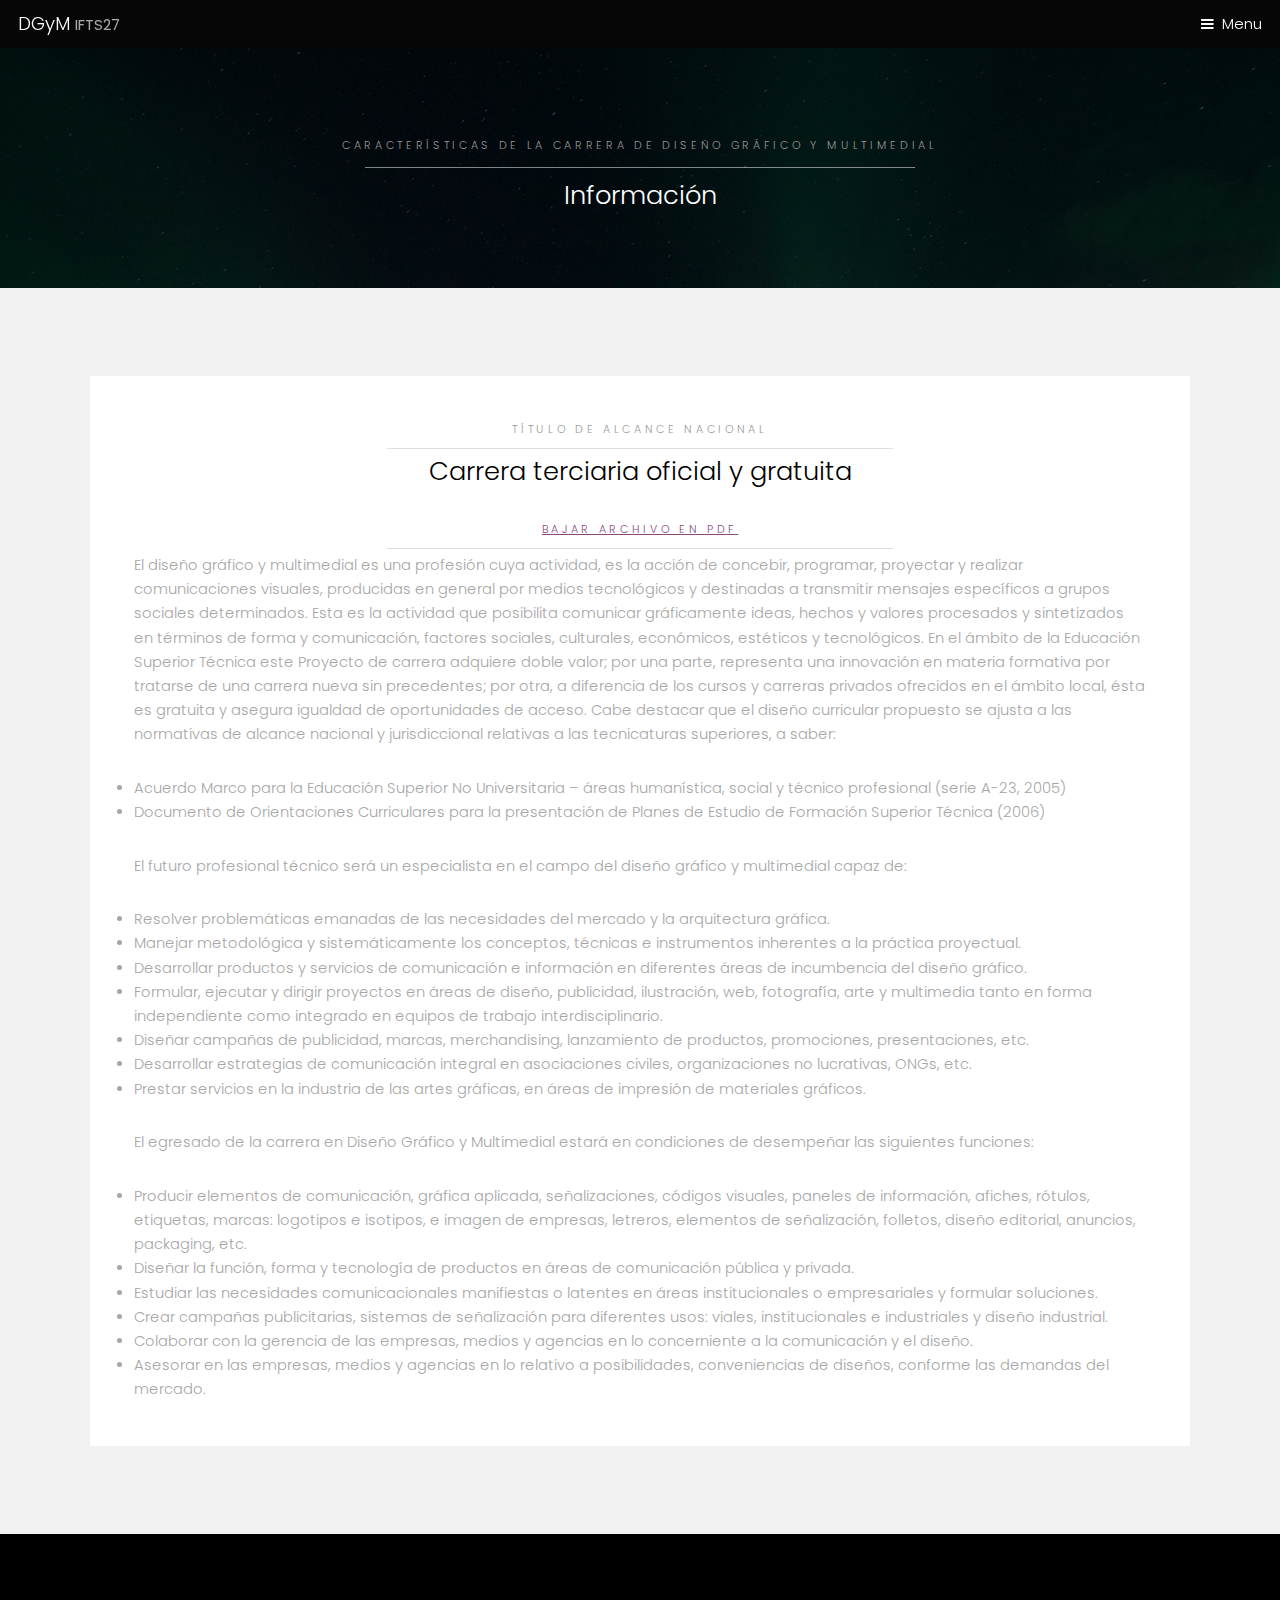
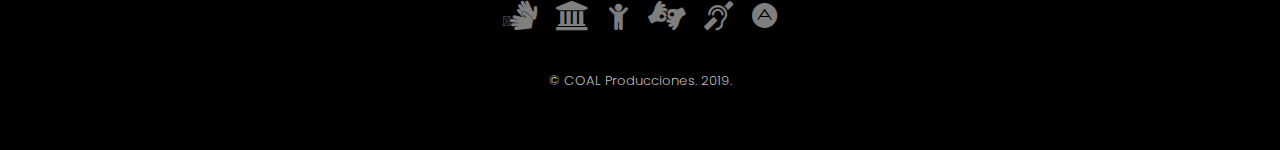
<file: dgm/plan.html>
<!DOCTYPE HTML>
<!--
	Hielo by TEMPLATED
	templated.co @templatedco
	Released for free under the Creative Commons Attribution 3.0 license (templated.co/license)
-->
<html>
	<head>
		<title>Información</title>
		<meta charset="utf-8" />
		<meta name="viewport" content="width=device-width, initial-scale=1" />
		<link rel="stylesheet" href="assets/css/main.css" />
	</head>
	<body class="subpage">

		<!-- Header -->
			<header id="header">
				<div class="logo"><a href="index.html">DGyM<span> IFTS27</span></a></div>
				<a href="#menu">Menu</a>
			</header>

		<!-- Nav -->
			<nav id="menu">
				<ul class="links">
					<li><a href="index.html">Inicio</a></li>
					<li><a href="plan.html">Información</a></li>
					<li><a href="plan.html">Plan</a></li>
				</ul>
			</nav>

		<!-- One -->
			<section id="One" class="wrapper style3">
				<div class="inner">
					<header class="align-center">
						<p>Características de la Carrera de Diseño Gráfico y Multimedial</p>
						<h2>Información</h2>
					</header>
				</div>
			</section>

		<!-- Two -->
			<section id="two" class="wrapper style2">
				<div class="inner">
					<div class="box">
						<div class="content">
							<header class="align-center">
								<p>Título de alcance nacional</p>
								<h2>Carrera terciaria oficial y gratuita</h2>
								<p><a href="PLAN DGyM.pdf">Bajar archivo en PDF</a></p>
							</header>
							<p>El diseño gráfico y multimedial es una profesión cuya actividad, es la acción de concebir, programar, proyectar y realizar comunicaciones visuales, producidas en general por medios tecnológicos y destinadas a transmitir mensajes específicos a grupos sociales determinados. Esta es la actividad que posibilita comunicar gráficamente ideas, hechos y valores procesados y sintetizados en términos de forma y comunicación, factores sociales, culturales, económicos, estéticos y tecnológicos. 

En el ámbito de la Educación Superior Técnica este Proyecto de carrera adquiere doble valor; por una parte, representa una innovación en materia formativa por tratarse de una carrera nueva sin precedentes; por otra, a diferencia de los cursos y carreras privados ofrecidos en el ámbito local, ésta es gratuita y asegura igualdad de oportunidades de acceso. 

Cabe destacar que el diseño curricular propuesto se ajusta a las normativas de alcance nacional y jurisdiccional relativas a las tecnicaturas superiores, a saber: 
<li>Acuerdo Marco para la Educación Superior No Universitaria – áreas humanística, social y técnico profesional (serie A-23, 2005)</li> 
<li>Documento de Orientaciones Curriculares para la presentación de Planes de Estudio de Formación Superior Técnica (2006)</li>
</p>

							<p>El futuro profesional técnico será un especialista en el campo del diseño gráfico y multimedial capaz de: 
<li>Resolver problemáticas emanadas de las necesidades del mercado y la arquitectura gráfica.</li>

<li>Manejar metodológica y sistemáticamente los conceptos, técnicas e instrumentos inherentes a la práctica proyectual.</li>

<li>Desarrollar productos y servicios de comunicación e información en diferentes áreas de incumbencia del diseño gráfico.</li>

<li>Formular, ejecutar y dirigir proyectos en áreas de diseño, publicidad, ilustración, web, fotografía, arte y multimedia tanto en forma independiente como integrado en equipos de trabajo interdisciplinario.</li>

<li>Diseñar campañas de publicidad, marcas, merchandising, lanzamiento de productos, promociones, presentaciones, etc.</li>

<li>Desarrollar estrategias de comunicación integral en asociaciones civiles, organizaciones no lucrativas, ONGs, etc.</li>

<li>Prestar servicios en la industria de las artes gráficas, en áreas de impresión de materiales gráficos.</li>
</p>

							<p>El egresado de la carrera en Diseño Gráfico y Multimedial estará en condiciones de desempeñar las siguientes funciones: 
<li>Producir elementos de comunicación, gráfica aplicada, señalizaciones, códigos visuales, paneles de información, afiches, rótulos, etiquetas, marcas: logotipos e isotipos, e imagen de empresas, letreros, elementos de señalización, folletos, diseño editorial, anuncios, packaging, etc.</li>

<li>Diseñar la función, forma y tecnología de productos en áreas de comunicación pública y privada.</li>

<li>Estudiar las necesidades comunicacionales manifiestas o latentes en áreas institucionales o empresariales y formular soluciones.</li>

<li>Crear campañas publicitarias, sistemas de señalización para diferentes usos: viales, institucionales e industriales y diseño industrial.</li>

<li>Colaborar con la gerencia de las empresas, medios y agencias en lo concerniente a la comunicación y el diseño.</li>

<li>Asesorar en las empresas, medios y agencias en lo relativo a posibilidades, conveniencias de diseños, conforme las demandas del mercado.</li>
</p>
						</div>
					</div>
				</div>
			</section>

		<!-- Footer -->
			<footer id="footer">
				<div class="container">
					<ul class="icons">
						<li class="fa-sign-language"><a href="#" class="icon fa-sign-language"><span class="label">SIU</span></a></li>
                        <li><a href="#" class="icon fa-university"><span class="label">Aula Virtual</span></a></li>
                      <li><a href="#" class="icon fa-child"><span class="label">Twitter</span></a></li>
						<li><a href="#" class="icon fa-asl-interpreting"><span class="label">Facebook</span></a></li>
						<li><a href="#" class="icon fa-deaf"><span class="label">Instagram</span></a></li>
						<li><a href="#" class="icon fa-adn"><span class="label">Email</span></a></li>
				  </ul>
				</div>
				<div class="copyright">
					&copy; COAL Producciones. 2019.
				</div>
			</footer>

		<!-- Scripts -->
			<script src="assets/js/jquery.min.js"></script>
			<script src="assets/js/jquery.scrollex.min.js"></script>
			<script src="assets/js/skel.min.js"></script>
			<script src="assets/js/util.js"></script>
			<script src="assets/js/main.js"></script>

	</body>
</html>
</file>
<file: lsa/assets/css/noscript.css>
/*
	Landed by HTML5 UP
	html5up.net | @ajlkn
	Free for personal and commercial use under the CCA 3.0 license (html5up.net/license)
*/

/* Loader */

	body.landing.is-preload:before {
		display: none;
	}

	body.landing.is-preload:after {
		display: none;
	}
</file>
<file: assets/css/ie9.css>
/*
	Retrospect by TEMPLATED
	templated.co @templatedco
	Released for free under the Creative Commons Attribution 3.0 license (templated.co/license)
*/

/* Feature */

	.feature .image {
		width: 48%;
		float: left;
	}

	.feature .content {
		width: 52%;
		float: left;
	}

	.feature:after {
		content: '';
		display: block;
		clear: both;
	}
</file>
<file: assets/css/noscript.css>
/*
	Landed by HTML5 UP
	html5up.net | @ajlkn
	Free for personal and commercial use under the CCA 3.0 license (html5up.net/license)
*/

/* Loader */

	body.landing.is-preload:before {
		display: none;
	}

	body.landing.is-preload:after {
		display: none;
	}
</file>
<file: dgm/assets/css/main.css>
@charset "UTF-8";
@import url(font-awesome.min.css);
@import url("https://fonts.googleapis.com/css?family=Poppins:300,400,500,600,700");

/*
	Hielo by TEMPLATED
	templated.co @templatedco
	Released for free under the Creative Commons Attribution 3.0 license (templated.co/license)
*/

/* Reset */

	html, body, div, span, applet, object, iframe, h1, h2, h3, h4, h5, h6, p, blockquote, pre, a, abbr, acronym, address, big, cite, code, del, dfn, em, img, ins, kbd, q, s, samp, small, strike, strong, sub, sup, tt, var, b, u, i, center, dl, dt, dd, ol, ul, li, fieldset, form, label, legend, table, caption, tbody, tfoot, thead, tr, th, td, article, aside, canvas, details, embed, figure, figcaption, footer, header, hgroup, menu, nav, output, ruby, section, summary, time, mark, audio, video {
		margin: 0;
		padding: 0;
		border: 0;
		font-size: 100%;
		font: inherit;
		vertical-align: baseline;
	}

	article, aside, details, figcaption, figure, footer, header, hgroup, menu, nav, section {
		display: block;
	}

	body {
		line-height: 1;
	}

	ol, ul {
		list-style: none;
	}

	blockquote, q {
		quotes: none;
	}

	blockquote:before, blockquote:after, q:before, q:after {
		content: '';
		content: none;
	}

	table {
		border-collapse: collapse;
		border-spacing: 0;
	}

	body {
		-webkit-text-size-adjust: none;
	}

/* Box Model */

	*, *:before, *:after {
		-moz-box-sizing: border-box;
		-webkit-box-sizing: border-box;
		box-sizing: border-box;
	}

/* Containers */

	.container {
		margin-left: auto;
		margin-right: auto;
	}

	.container.\31 25\25 {
		width: 100%;
		max-width: 100rem;
		min-width: 80rem;
	}

	.container.\37 5\25 {
		width: 60rem;
	}

	.container.\35 0\25 {
		width: 40rem;
	}

	.container.\32 5\25 {
		width: 20rem;
	}

	.container {
		width: 80rem;
	}

	@media screen and (max-width: 1680px) {

		.container.\31 25\25 {
			width: 100%;
			max-width: 100rem;
			min-width: 80rem;
		}

		.container.\37 5\25 {
			width: 60rem;
		}

		.container.\35 0\25 {
			width: 40rem;
		}

		.container.\32 5\25 {
			width: 20rem;
		}

		.container {
			width: 80rem;
		}

	}

	@media screen and (max-width: 1280px) {

		.container.\31 25\25 {
			width: 100%;
			max-width: 81.25rem;
			min-width: 65rem;
		}

		.container.\37 5\25 {
			width: 48.75rem;
		}

		.container.\35 0\25 {
			width: 32.5rem;
		}

		.container.\32 5\25 {
			width: 16.25rem;
		}

		.container {
			width: 65rem;
		}

	}

	@media screen and (max-width: 980px) {

		.container.\31 25\25 {
			width: 100%;
			max-width: 112.5%;
			min-width: 90%;
		}

		.container.\37 5\25 {
			width: 67.5%;
		}

		.container.\35 0\25 {
			width: 45%;
		}

		.container.\32 5\25 {
			width: 22.5%;
		}

		.container {
			width: 90%;
		}

	}

	@media screen and (max-width: 736px) {

		.container.\31 25\25 {
			width: 100%;
			max-width: 112.5%;
			min-width: 90%;
		}

		.container.\37 5\25 {
			width: 67.5%;
		}

		.container.\35 0\25 {
			width: 45%;
		}

		.container.\32 5\25 {
			width: 22.5%;
		}

		.container {
			width: 90% !important;
		}

	}

	@media screen and (max-width: 480px) {

		.container.\31 25\25 {
			width: 100%;
			max-width: 112.5%;
			min-width: 90%;
		}

		.container.\37 5\25 {
			width: 67.5%;
		}

		.container.\35 0\25 {
			width: 45%;
		}

		.container.\32 5\25 {
			width: 22.5%;
		}

		.container {
			width: 90% !important;
		}

	}

/* Grid */

	.row {
		border-bottom: solid 1px transparent;
		-moz-box-sizing: border-box;
		-webkit-box-sizing: border-box;
		box-sizing: border-box;
	}

	.row > * {
		float: left;
		-moz-box-sizing: border-box;
		-webkit-box-sizing: border-box;
		box-sizing: border-box;
	}

	.row:after, .row:before {
		content: '';
		display: block;
		clear: both;
		height: 0;
	}

	.row.uniform > * > :first-child {
		margin-top: 0;
	}

	.row.uniform > * > :last-child {
		margin-bottom: 0;
	}

	.row.\30 \25 > * {
		padding: 0 0 0 0rem;
	}

	.row.\30 \25 {
		margin: 0 0 -1px 0rem;
	}

	.row.uniform.\30 \25 > * {
		padding: 0rem 0 0 0rem;
	}

	.row.uniform.\30 \25 {
		margin: 0rem 0 -1px 0rem;
	}

	.row > * {
		padding: 0 0 0 2rem;
	}

	.row {
		margin: 0 0 -1px -2rem;
	}

	.row.uniform > * {
		padding: 2rem 0 0 2rem;
	}

	.row.uniform {
		margin: -2rem 0 -1px -2rem;
	}

	.row.\32 00\25 > * {
		padding: 0 0 0 4rem;
	}

	.row.\32 00\25 {
		margin: 0 0 -1px -4rem;
	}

	.row.uniform.\32 00\25 > * {
		padding: 4rem 0 0 4rem;
	}

	.row.uniform.\32 00\25 {
		margin: -4rem 0 -1px -4rem;
	}

	.row.\31 50\25 > * {
		padding: 0 0 0 3rem;
	}

	.row.\31 50\25 {
		margin: 0 0 -1px -3rem;
	}

	.row.uniform.\31 50\25 > * {
		padding: 3rem 0 0 3rem;
	}

	.row.uniform.\31 50\25 {
		margin: -3rem 0 -1px -3rem;
	}

	.row.\35 0\25 > * {
		padding: 0 0 0 1rem;
	}

	.row.\35 0\25 {
		margin: 0 0 -1px -1rem;
	}

	.row.uniform.\35 0\25 > * {
		padding: 1rem 0 0 1rem;
	}

	.row.uniform.\35 0\25 {
		margin: -1rem 0 -1px -1rem;
	}

	.row.\32 5\25 > * {
		padding: 0 0 0 0.5rem;
	}

	.row.\32 5\25 {
		margin: 0 0 -1px -0.5rem;
	}

	.row.uniform.\32 5\25 > * {
		padding: 0.5rem 0 0 0.5rem;
	}

	.row.uniform.\32 5\25 {
		margin: -0.5rem 0 -1px -0.5rem;
	}

	.\31 2u, .\31 2u\24 {
		width: 100%;
		clear: none;
		margin-left: 0;
	}

	.\31 1u, .\31 1u\24 {
		width: 91.6666666667%;
		clear: none;
		margin-left: 0;
	}

	.\31 0u, .\31 0u\24 {
		width: 83.3333333333%;
		clear: none;
		margin-left: 0;
	}

	.\39 u, .\39 u\24 {
		width: 75%;
		clear: none;
		margin-left: 0;
	}

	.\38 u, .\38 u\24 {
		width: 66.6666666667%;
		clear: none;
		margin-left: 0;
	}

	.\37 u, .\37 u\24 {
		width: 58.3333333333%;
		clear: none;
		margin-left: 0;
	}

	.\36 u, .\36 u\24 {
		width: 50%;
		clear: none;
		margin-left: 0;
	}

	.\35 u, .\35 u\24 {
		width: 41.6666666667%;
		clear: none;
		margin-left: 0;
	}

	.\34 u, .\34 u\24 {
		width: 33.3333333333%;
		clear: none;
		margin-left: 0;
	}

	.\33 u, .\33 u\24 {
		width: 25%;
		clear: none;
		margin-left: 0;
	}

	.\32 u, .\32 u\24 {
		width: 16.6666666667%;
		clear: none;
		margin-left: 0;
	}

	.\31 u, .\31 u\24 {
		width: 8.3333333333%;
		clear: none;
		margin-left: 0;
	}

	.\31 2u\24 + *,
	.\31 1u\24 + *,
	.\31 0u\24 + *,
	.\39 u\24 + *,
	.\38 u\24 + *,
	.\37 u\24 + *,
	.\36 u\24 + *,
	.\35 u\24 + *,
	.\34 u\24 + *,
	.\33 u\24 + *,
	.\32 u\24 + *,
	.\31 u\24 + * {
		clear: left;
	}

	.\-11u {
		margin-left: 91.66667%;
	}

	.\-10u {
		margin-left: 83.33333%;
	}

	.\-9u {
		margin-left: 75%;
	}

	.\-8u {
		margin-left: 66.66667%;
	}

	.\-7u {
		margin-left: 58.33333%;
	}

	.\-6u {
		margin-left: 50%;
	}

	.\-5u {
		margin-left: 41.66667%;
	}

	.\-4u {
		margin-left: 33.33333%;
	}

	.\-3u {
		margin-left: 25%;
	}

	.\-2u {
		margin-left: 16.66667%;
	}

	.\-1u {
		margin-left: 8.33333%;
	}

	@media screen and (max-width: 1680px) {

		.row > * {
			padding: 0 0 0 2rem;
		}

		.row {
			margin: 0 0 -1px -2rem;
		}

		.row.uniform > * {
			padding: 2rem 0 0 2rem;
		}

		.row.uniform {
			margin: -2rem 0 -1px -2rem;
		}

		.row.\32 00\25 > * {
			padding: 0 0 0 4rem;
		}

		.row.\32 00\25 {
			margin: 0 0 -1px -4rem;
		}

		.row.uniform.\32 00\25 > * {
			padding: 4rem 0 0 4rem;
		}

		.row.uniform.\32 00\25 {
			margin: -4rem 0 -1px -4rem;
		}

		.row.\31 50\25 > * {
			padding: 0 0 0 3rem;
		}

		.row.\31 50\25 {
			margin: 0 0 -1px -3rem;
		}

		.row.uniform.\31 50\25 > * {
			padding: 3rem 0 0 3rem;
		}

		.row.uniform.\31 50\25 {
			margin: -3rem 0 -1px -3rem;
		}

		.row.\35 0\25 > * {
			padding: 0 0 0 1rem;
		}

		.row.\35 0\25 {
			margin: 0 0 -1px -1rem;
		}

		.row.uniform.\35 0\25 > * {
			padding: 1rem 0 0 1rem;
		}

		.row.uniform.\35 0\25 {
			margin: -1rem 0 -1px -1rem;
		}

		.row.\32 5\25 > * {
			padding: 0 0 0 0.5rem;
		}

		.row.\32 5\25 {
			margin: 0 0 -1px -0.5rem;
		}

		.row.uniform.\32 5\25 > * {
			padding: 0.5rem 0 0 0.5rem;
		}

		.row.uniform.\32 5\25 {
			margin: -0.5rem 0 -1px -0.5rem;
		}

		.\31 2u\28xlarge\29, .\31 2u\24\28xlarge\29 {
			width: 100%;
			clear: none;
			margin-left: 0;
		}

		.\31 1u\28xlarge\29, .\31 1u\24\28xlarge\29 {
			width: 91.6666666667%;
			clear: none;
			margin-left: 0;
		}

		.\31 0u\28xlarge\29, .\31 0u\24\28xlarge\29 {
			width: 83.3333333333%;
			clear: none;
			margin-left: 0;
		}

		.\39 u\28xlarge\29, .\39 u\24\28xlarge\29 {
			width: 75%;
			clear: none;
			margin-left: 0;
		}

		.\38 u\28xlarge\29, .\38 u\24\28xlarge\29 {
			width: 66.6666666667%;
			clear: none;
			margin-left: 0;
		}

		.\37 u\28xlarge\29, .\37 u\24\28xlarge\29 {
			width: 58.3333333333%;
			clear: none;
			margin-left: 0;
		}

		.\36 u\28xlarge\29, .\36 u\24\28xlarge\29 {
			width: 50%;
			clear: none;
			margin-left: 0;
		}

		.\35 u\28xlarge\29, .\35 u\24\28xlarge\29 {
			width: 41.6666666667%;
			clear: none;
			margin-left: 0;
		}

		.\34 u\28xlarge\29, .\34 u\24\28xlarge\29 {
			width: 33.3333333333%;
			clear: none;
			margin-left: 0;
		}

		.\33 u\28xlarge\29, .\33 u\24\28xlarge\29 {
			width: 25%;
			clear: none;
			margin-left: 0;
		}

		.\32 u\28xlarge\29, .\32 u\24\28xlarge\29 {
			width: 16.6666666667%;
			clear: none;
			margin-left: 0;
		}

		.\31 u\28xlarge\29, .\31 u\24\28xlarge\29 {
			width: 8.3333333333%;
			clear: none;
			margin-left: 0;
		}

		.\31 2u\24\28xlarge\29 + *,
		.\31 1u\24\28xlarge\29 + *,
		.\31 0u\24\28xlarge\29 + *,
		.\39 u\24\28xlarge\29 + *,
		.\38 u\24\28xlarge\29 + *,
		.\37 u\24\28xlarge\29 + *,
		.\36 u\24\28xlarge\29 + *,
		.\35 u\24\28xlarge\29 + *,
		.\34 u\24\28xlarge\29 + *,
		.\33 u\24\28xlarge\29 + *,
		.\32 u\24\28xlarge\29 + *,
		.\31 u\24\28xlarge\29 + * {
			clear: left;
		}

		.\-11u\28xlarge\29 {
			margin-left: 91.66667%;
		}

		.\-10u\28xlarge\29 {
			margin-left: 83.33333%;
		}

		.\-9u\28xlarge\29 {
			margin-left: 75%;
		}

		.\-8u\28xlarge\29 {
			margin-left: 66.66667%;
		}

		.\-7u\28xlarge\29 {
			margin-left: 58.33333%;
		}

		.\-6u\28xlarge\29 {
			margin-left: 50%;
		}

		.\-5u\28xlarge\29 {
			margin-left: 41.66667%;
		}

		.\-4u\28xlarge\29 {
			margin-left: 33.33333%;
		}

		.\-3u\28xlarge\29 {
			margin-left: 25%;
		}

		.\-2u\28xlarge\29 {
			margin-left: 16.66667%;
		}

		.\-1u\28xlarge\29 {
			margin-left: 8.33333%;
		}

	}

	@media screen and (max-width: 1280px) {

		.row > * {
			padding: 0 0 0 1.5rem;
		}

		.row {
			margin: 0 0 -1px -1.5rem;
		}

		.row.uniform > * {
			padding: 1.5rem 0 0 1.5rem;
		}

		.row.uniform {
			margin: -1.5rem 0 -1px -1.5rem;
		}

		.row.\32 00\25 > * {
			padding: 0 0 0 3rem;
		}

		.row.\32 00\25 {
			margin: 0 0 -1px -3rem;
		}

		.row.uniform.\32 00\25 > * {
			padding: 3rem 0 0 3rem;
		}

		.row.uniform.\32 00\25 {
			margin: -3rem 0 -1px -3rem;
		}

		.row.\31 50\25 > * {
			padding: 0 0 0 2.25rem;
		}

		.row.\31 50\25 {
			margin: 0 0 -1px -2.25rem;
		}

		.row.uniform.\31 50\25 > * {
			padding: 2.25rem 0 0 2.25rem;
		}

		.row.uniform.\31 50\25 {
			margin: -2.25rem 0 -1px -2.25rem;
		}

		.row.\35 0\25 > * {
			padding: 0 0 0 0.75rem;
		}

		.row.\35 0\25 {
			margin: 0 0 -1px -0.75rem;
		}

		.row.uniform.\35 0\25 > * {
			padding: 0.75rem 0 0 0.75rem;
		}

		.row.uniform.\35 0\25 {
			margin: -0.75rem 0 -1px -0.75rem;
		}

		.row.\32 5\25 > * {
			padding: 0 0 0 0.375rem;
		}

		.row.\32 5\25 {
			margin: 0 0 -1px -0.375rem;
		}

		.row.uniform.\32 5\25 > * {
			padding: 0.375rem 0 0 0.375rem;
		}

		.row.uniform.\32 5\25 {
			margin: -0.375rem 0 -1px -0.375rem;
		}

		.\31 2u\28large\29, .\31 2u\24\28large\29 {
			width: 100%;
			clear: none;
			margin-left: 0;
		}

		.\31 1u\28large\29, .\31 1u\24\28large\29 {
			width: 91.6666666667%;
			clear: none;
			margin-left: 0;
		}

		.\31 0u\28large\29, .\31 0u\24\28large\29 {
			width: 83.3333333333%;
			clear: none;
			margin-left: 0;
		}

		.\39 u\28large\29, .\39 u\24\28large\29 {
			width: 75%;
			clear: none;
			margin-left: 0;
		}

		.\38 u\28large\29, .\38 u\24\28large\29 {
			width: 66.6666666667%;
			clear: none;
			margin-left: 0;
		}

		.\37 u\28large\29, .\37 u\24\28large\29 {
			width: 58.3333333333%;
			clear: none;
			margin-left: 0;
		}

		.\36 u\28large\29, .\36 u\24\28large\29 {
			width: 50%;
			clear: none;
			margin-left: 0;
		}

		.\35 u\28large\29, .\35 u\24\28large\29 {
			width: 41.6666666667%;
			clear: none;
			margin-left: 0;
		}

		.\34 u\28large\29, .\34 u\24\28large\29 {
			width: 33.3333333333%;
			clear: none;
			margin-left: 0;
		}

		.\33 u\28large\29, .\33 u\24\28large\29 {
			width: 25%;
			clear: none;
			margin-left: 0;
		}

		.\32 u\28large\29, .\32 u\24\28large\29 {
			width: 16.6666666667%;
			clear: none;
			margin-left: 0;
		}

		.\31 u\28large\29, .\31 u\24\28large\29 {
			width: 8.3333333333%;
			clear: none;
			margin-left: 0;
		}

		.\31 2u\24\28large\29 + *,
		.\31 1u\24\28large\29 + *,
		.\31 0u\24\28large\29 + *,
		.\39 u\24\28large\29 + *,
		.\38 u\24\28large\29 + *,
		.\37 u\24\28large\29 + *,
		.\36 u\24\28large\29 + *,
		.\35 u\24\28large\29 + *,
		.\34 u\24\28large\29 + *,
		.\33 u\24\28large\29 + *,
		.\32 u\24\28large\29 + *,
		.\31 u\24\28large\29 + * {
			clear: left;
		}

		.\-11u\28large\29 {
			margin-left: 91.66667%;
		}

		.\-10u\28large\29 {
			margin-left: 83.33333%;
		}

		.\-9u\28large\29 {
			margin-left: 75%;
		}

		.\-8u\28large\29 {
			margin-left: 66.66667%;
		}

		.\-7u\28large\29 {
			margin-left: 58.33333%;
		}

		.\-6u\28large\29 {
			margin-left: 50%;
		}

		.\-5u\28large\29 {
			margin-left: 41.66667%;
		}

		.\-4u\28large\29 {
			margin-left: 33.33333%;
		}

		.\-3u\28large\29 {
			margin-left: 25%;
		}

		.\-2u\28large\29 {
			margin-left: 16.66667%;
		}

		.\-1u\28large\29 {
			margin-left: 8.33333%;
		}

	}

	@media screen and (max-width: 980px) {

		.row > * {
			padding: 0 0 0 1.5rem;
		}

		.row {
			margin: 0 0 -1px -1.5rem;
		}

		.row.uniform > * {
			padding: 1.5rem 0 0 1.5rem;
		}

		.row.uniform {
			margin: -1.5rem 0 -1px -1.5rem;
		}

		.row.\32 00\25 > * {
			padding: 0 0 0 3rem;
		}

		.row.\32 00\25 {
			margin: 0 0 -1px -3rem;
		}

		.row.uniform.\32 00\25 > * {
			padding: 3rem 0 0 3rem;
		}

		.row.uniform.\32 00\25 {
			margin: -3rem 0 -1px -3rem;
		}

		.row.\31 50\25 > * {
			padding: 0 0 0 2.25rem;
		}

		.row.\31 50\25 {
			margin: 0 0 -1px -2.25rem;
		}

		.row.uniform.\31 50\25 > * {
			padding: 2.25rem 0 0 2.25rem;
		}

		.row.uniform.\31 50\25 {
			margin: -2.25rem 0 -1px -2.25rem;
		}

		.row.\35 0\25 > * {
			padding: 0 0 0 0.75rem;
		}

		.row.\35 0\25 {
			margin: 0 0 -1px -0.75rem;
		}

		.row.uniform.\35 0\25 > * {
			padding: 0.75rem 0 0 0.75rem;
		}

		.row.uniform.\35 0\25 {
			margin: -0.75rem 0 -1px -0.75rem;
		}

		.row.\32 5\25 > * {
			padding: 0 0 0 0.375rem;
		}

		.row.\32 5\25 {
			margin: 0 0 -1px -0.375rem;
		}

		.row.uniform.\32 5\25 > * {
			padding: 0.375rem 0 0 0.375rem;
		}

		.row.uniform.\32 5\25 {
			margin: -0.375rem 0 -1px -0.375rem;
		}

		.\31 2u\28medium\29, .\31 2u\24\28medium\29 {
			width: 100%;
			clear: none;
			margin-left: 0;
		}

		.\31 1u\28medium\29, .\31 1u\24\28medium\29 {
			width: 91.6666666667%;
			clear: none;
			margin-left: 0;
		}

		.\31 0u\28medium\29, .\31 0u\24\28medium\29 {
			width: 83.3333333333%;
			clear: none;
			margin-left: 0;
		}

		.\39 u\28medium\29, .\39 u\24\28medium\29 {
			width: 75%;
			clear: none;
			margin-left: 0;
		}

		.\38 u\28medium\29, .\38 u\24\28medium\29 {
			width: 66.6666666667%;
			clear: none;
			margin-left: 0;
		}

		.\37 u\28medium\29, .\37 u\24\28medium\29 {
			width: 58.3333333333%;
			clear: none;
			margin-left: 0;
		}

		.\36 u\28medium\29, .\36 u\24\28medium\29 {
			width: 50%;
			clear: none;
			margin-left: 0;
		}

		.\35 u\28medium\29, .\35 u\24\28medium\29 {
			width: 41.6666666667%;
			clear: none;
			margin-left: 0;
		}

		.\34 u\28medium\29, .\34 u\24\28medium\29 {
			width: 33.3333333333%;
			clear: none;
			margin-left: 0;
		}

		.\33 u\28medium\29, .\33 u\24\28medium\29 {
			width: 25%;
			clear: none;
			margin-left: 0;
		}

		.\32 u\28medium\29, .\32 u\24\28medium\29 {
			width: 16.6666666667%;
			clear: none;
			margin-left: 0;
		}

		.\31 u\28medium\29, .\31 u\24\28medium\29 {
			width: 8.3333333333%;
			clear: none;
			margin-left: 0;
		}

		.\31 2u\24\28medium\29 + *,
		.\31 1u\24\28medium\29 + *,
		.\31 0u\24\28medium\29 + *,
		.\39 u\24\28medium\29 + *,
		.\38 u\24\28medium\29 + *,
		.\37 u\24\28medium\29 + *,
		.\36 u\24\28medium\29 + *,
		.\35 u\24\28medium\29 + *,
		.\34 u\24\28medium\29 + *,
		.\33 u\24\28medium\29 + *,
		.\32 u\24\28medium\29 + *,
		.\31 u\24\28medium\29 + * {
			clear: left;
		}

		.\-11u\28medium\29 {
			margin-left: 91.66667%;
		}

		.\-10u\28medium\29 {
			margin-left: 83.33333%;
		}

		.\-9u\28medium\29 {
			margin-left: 75%;
		}

		.\-8u\28medium\29 {
			margin-left: 66.66667%;
		}

		.\-7u\28medium\29 {
			margin-left: 58.33333%;
		}

		.\-6u\28medium\29 {
			margin-left: 50%;
		}

		.\-5u\28medium\29 {
			margin-left: 41.66667%;
		}

		.\-4u\28medium\29 {
			margin-left: 33.33333%;
		}

		.\-3u\28medium\29 {
			margin-left: 25%;
		}

		.\-2u\28medium\29 {
			margin-left: 16.66667%;
		}

		.\-1u\28medium\29 {
			margin-left: 8.33333%;
		}

	}

	@media screen and (max-width: 736px) {

		.row > * {
			padding: 0 0 0 1.25rem;
		}

		.row {
			margin: 0 0 -1px -1.25rem;
		}

		.row.uniform > * {
			padding: 1.25rem 0 0 1.25rem;
		}

		.row.uniform {
			margin: -1.25rem 0 -1px -1.25rem;
		}

		.row.\32 00\25 > * {
			padding: 0 0 0 2.5rem;
		}

		.row.\32 00\25 {
			margin: 0 0 -1px -2.5rem;
		}

		.row.uniform.\32 00\25 > * {
			padding: 2.5rem 0 0 2.5rem;
		}

		.row.uniform.\32 00\25 {
			margin: -2.5rem 0 -1px -2.5rem;
		}

		.row.\31 50\25 > * {
			padding: 0 0 0 1.875rem;
		}

		.row.\31 50\25 {
			margin: 0 0 -1px -1.875rem;
		}

		.row.uniform.\31 50\25 > * {
			padding: 1.875rem 0 0 1.875rem;
		}

		.row.uniform.\31 50\25 {
			margin: -1.875rem 0 -1px -1.875rem;
		}

		.row.\35 0\25 > * {
			padding: 0 0 0 0.625rem;
		}

		.row.\35 0\25 {
			margin: 0 0 -1px -0.625rem;
		}

		.row.uniform.\35 0\25 > * {
			padding: 0.625rem 0 0 0.625rem;
		}

		.row.uniform.\35 0\25 {
			margin: -0.625rem 0 -1px -0.625rem;
		}

		.row.\32 5\25 > * {
			padding: 0 0 0 0.3125rem;
		}

		.row.\32 5\25 {
			margin: 0 0 -1px -0.3125rem;
		}

		.row.uniform.\32 5\25 > * {
			padding: 0.3125rem 0 0 0.3125rem;
		}

		.row.uniform.\32 5\25 {
			margin: -0.3125rem 0 -1px -0.3125rem;
		}

		.\31 2u\28small\29, .\31 2u\24\28small\29 {
			width: 100%;
			clear: none;
			margin-left: 0;
		}

		.\31 1u\28small\29, .\31 1u\24\28small\29 {
			width: 91.6666666667%;
			clear: none;
			margin-left: 0;
		}

		.\31 0u\28small\29, .\31 0u\24\28small\29 {
			width: 83.3333333333%;
			clear: none;
			margin-left: 0;
		}

		.\39 u\28small\29, .\39 u\24\28small\29 {
			width: 75%;
			clear: none;
			margin-left: 0;
		}

		.\38 u\28small\29, .\38 u\24\28small\29 {
			width: 66.6666666667%;
			clear: none;
			margin-left: 0;
		}

		.\37 u\28small\29, .\37 u\24\28small\29 {
			width: 58.3333333333%;
			clear: none;
			margin-left: 0;
		}

		.\36 u\28small\29, .\36 u\24\28small\29 {
			width: 50%;
			clear: none;
			margin-left: 0;
		}

		.\35 u\28small\29, .\35 u\24\28small\29 {
			width: 41.6666666667%;
			clear: none;
			margin-left: 0;
		}

		.\34 u\28small\29, .\34 u\24\28small\29 {
			width: 33.3333333333%;
			clear: none;
			margin-left: 0;
		}

		.\33 u\28small\29, .\33 u\24\28small\29 {
			width: 25%;
			clear: none;
			margin-left: 0;
		}

		.\32 u\28small\29, .\32 u\24\28small\29 {
			width: 16.6666666667%;
			clear: none;
			margin-left: 0;
		}

		.\31 u\28small\29, .\31 u\24\28small\29 {
			width: 8.3333333333%;
			clear: none;
			margin-left: 0;
		}

		.\31 2u\24\28small\29 + *,
		.\31 1u\24\28small\29 + *,
		.\31 0u\24\28small\29 + *,
		.\39 u\24\28small\29 + *,
		.\38 u\24\28small\29 + *,
		.\37 u\24\28small\29 + *,
		.\36 u\24\28small\29 + *,
		.\35 u\24\28small\29 + *,
		.\34 u\24\28small\29 + *,
		.\33 u\24\28small\29 + *,
		.\32 u\24\28small\29 + *,
		.\31 u\24\28small\29 + * {
			clear: left;
		}

		.\-11u\28small\29 {
			margin-left: 91.66667%;
		}

		.\-10u\28small\29 {
			margin-left: 83.33333%;
		}

		.\-9u\28small\29 {
			margin-left: 75%;
		}

		.\-8u\28small\29 {
			margin-left: 66.66667%;
		}

		.\-7u\28small\29 {
			margin-left: 58.33333%;
		}

		.\-6u\28small\29 {
			margin-left: 50%;
		}

		.\-5u\28small\29 {
			margin-left: 41.66667%;
		}

		.\-4u\28small\29 {
			margin-left: 33.33333%;
		}

		.\-3u\28small\29 {
			margin-left: 25%;
		}

		.\-2u\28small\29 {
			margin-left: 16.66667%;
		}

		.\-1u\28small\29 {
			margin-left: 8.33333%;
		}

	}

	@media screen and (max-width: 480px) {

		.row > * {
			padding: 0 0 0 1.25rem;
		}

		.row {
			margin: 0 0 -1px -1.25rem;
		}

		.row.uniform > * {
			padding: 1.25rem 0 0 1.25rem;
		}

		.row.uniform {
			margin: -1.25rem 0 -1px -1.25rem;
		}

		.row.\32 00\25 > * {
			padding: 0 0 0 2.5rem;
		}

		.row.\32 00\25 {
			margin: 0 0 -1px -2.5rem;
		}

		.row.uniform.\32 00\25 > * {
			padding: 2.5rem 0 0 2.5rem;
		}

		.row.uniform.\32 00\25 {
			margin: -2.5rem 0 -1px -2.5rem;
		}

		.row.\31 50\25 > * {
			padding: 0 0 0 1.875rem;
		}

		.row.\31 50\25 {
			margin: 0 0 -1px -1.875rem;
		}

		.row.uniform.\31 50\25 > * {
			padding: 1.875rem 0 0 1.875rem;
		}

		.row.uniform.\31 50\25 {
			margin: -1.875rem 0 -1px -1.875rem;
		}

		.row.\35 0\25 > * {
			padding: 0 0 0 0.625rem;
		}

		.row.\35 0\25 {
			margin: 0 0 -1px -0.625rem;
		}

		.row.uniform.\35 0\25 > * {
			padding: 0.625rem 0 0 0.625rem;
		}

		.row.uniform.\35 0\25 {
			margin: -0.625rem 0 -1px -0.625rem;
		}

		.row.\32 5\25 > * {
			padding: 0 0 0 0.3125rem;
		}

		.row.\32 5\25 {
			margin: 0 0 -1px -0.3125rem;
		}

		.row.uniform.\32 5\25 > * {
			padding: 0.3125rem 0 0 0.3125rem;
		}

		.row.uniform.\32 5\25 {
			margin: -0.3125rem 0 -1px -0.3125rem;
		}

		.\31 2u\28xsmall\29, .\31 2u\24\28xsmall\29 {
			width: 100%;
			clear: none;
			margin-left: 0;
		}

		.\31 1u\28xsmall\29, .\31 1u\24\28xsmall\29 {
			width: 91.6666666667%;
			clear: none;
			margin-left: 0;
		}

		.\31 0u\28xsmall\29, .\31 0u\24\28xsmall\29 {
			width: 83.3333333333%;
			clear: none;
			margin-left: 0;
		}

		.\39 u\28xsmall\29, .\39 u\24\28xsmall\29 {
			width: 75%;
			clear: none;
			margin-left: 0;
		}

		.\38 u\28xsmall\29, .\38 u\24\28xsmall\29 {
			width: 66.6666666667%;
			clear: none;
			margin-left: 0;
		}

		.\37 u\28xsmall\29, .\37 u\24\28xsmall\29 {
			width: 58.3333333333%;
			clear: none;
			margin-left: 0;
		}

		.\36 u\28xsmall\29, .\36 u\24\28xsmall\29 {
			width: 50%;
			clear: none;
			margin-left: 0;
		}

		.\35 u\28xsmall\29, .\35 u\24\28xsmall\29 {
			width: 41.6666666667%;
			clear: none;
			margin-left: 0;
		}

		.\34 u\28xsmall\29, .\34 u\24\28xsmall\29 {
			width: 33.3333333333%;
			clear: none;
			margin-left: 0;
		}

		.\33 u\28xsmall\29, .\33 u\24\28xsmall\29 {
			width: 25%;
			clear: none;
			margin-left: 0;
		}

		.\32 u\28xsmall\29, .\32 u\24\28xsmall\29 {
			width: 16.6666666667%;
			clear: none;
			margin-left: 0;
		}

		.\31 u\28xsmall\29, .\31 u\24\28xsmall\29 {
			width: 8.3333333333%;
			clear: none;
			margin-left: 0;
		}

		.\31 2u\24\28xsmall\29 + *,
		.\31 1u\24\28xsmall\29 + *,
		.\31 0u\24\28xsmall\29 + *,
		.\39 u\24\28xsmall\29 + *,
		.\38 u\24\28xsmall\29 + *,
		.\37 u\24\28xsmall\29 + *,
		.\36 u\24\28xsmall\29 + *,
		.\35 u\24\28xsmall\29 + *,
		.\34 u\24\28xsmall\29 + *,
		.\33 u\24\28xsmall\29 + *,
		.\32 u\24\28xsmall\29 + *,
		.\31 u\24\28xsmall\29 + * {
			clear: left;
		}

		.\-11u\28xsmall\29 {
			margin-left: 91.66667%;
		}

		.\-10u\28xsmall\29 {
			margin-left: 83.33333%;
		}

		.\-9u\28xsmall\29 {
			margin-left: 75%;
		}

		.\-8u\28xsmall\29 {
			margin-left: 66.66667%;
		}

		.\-7u\28xsmall\29 {
			margin-left: 58.33333%;
		}

		.\-6u\28xsmall\29 {
			margin-left: 50%;
		}

		.\-5u\28xsmall\29 {
			margin-left: 41.66667%;
		}

		.\-4u\28xsmall\29 {
			margin-left: 33.33333%;
		}

		.\-3u\28xsmall\29 {
			margin-left: 25%;
		}

		.\-2u\28xsmall\29 {
			margin-left: 16.66667%;
		}

		.\-1u\28xsmall\29 {
			margin-left: 8.33333%;
		}

	}

/* Basic */

	@-ms-viewport {
		width: device-width;
	}

	body {
		-ms-overflow-style: scrollbar;
	}

	@media screen and (max-width: 480px) {

		html, body {
			min-width: 320px;
		}

	}

	body {
		background: #fff;
	}

		body.is-loading *, body.is-loading *:before, body.is-loading *:after {
			-moz-animation: none !important;
			-webkit-animation: none !important;
			-ms-animation: none !important;
			animation: none !important;
			-moz-transition: none !important;
			-webkit-transition: none !important;
			-ms-transition: none !important;
			transition: none !important;
		}

/* Type */

	html {
		font-size: 13pt;
	}

		@media screen and (max-width: 1680px) {

			html {
				font-size: 11pt;
			}

		}

		@media screen and (max-width: 1280px) {

			html {
				font-size: 11pt;
			}

		}

		@media screen and (max-width: 980px) {

			html {
				font-size: 12pt;
			}

		}

		@media screen and (max-width: 736px) {

			html {
				font-size: 12pt;
			}

		}

		@media screen and (max-width: 480px) {

			html {
				font-size: 12pt;
			}

		}

	body {
		background-color: #fff;
		color: #444;
	}

	body, input, select, textarea {
		font-family: "Poppins", sans-serif;
		font-weight: 300;
		font-size: 1rem;
		line-height: 1.65;
	}

	a {
		text-decoration: underline;
	}

		a:hover {
			text-decoration: none;
		}

	strong, b {
		font-weight: 600;
	}

	em, i {
		font-style: italic;
	}

	p {
		margin: 0 0 2rem 0;
	}

		p.special {
			text-transform: uppercase;
			font-size: .75rem;
			font-weight: 300;
			margin: 0 0 .5rem 0;
			padding: 0 0 1rem 0;
			letter-spacing: .25rem;
		}

			p.special:after {
				content: '';
				position: absolute;
				margin: auto;
				right: 0;
				bottom: 0;
				left: 0;
				width: 50%;
				height: 1px;
				background-color: rgba(0, 0, 0, 0.125);
			}

	h1, h2, h3, h4, h5, h6 {
		font-weight: 300;
		line-height: 1.5;
		margin: 0 0 1rem 0;
	}

		h1 a, h2 a, h3 a, h4 a, h5 a, h6 a {
			color: inherit;
			text-decoration: none;
		}

	h2 {
		font-size: 1.75rem;
	}

	h3 {
		font-size: 1.35rem;
	}

	h4 {
		font-size: 1.1rem;
	}

	h5 {
		font-size: 0.9rem;
	}

	h6 {
		font-size: 0.7rem;
	}

	sub {
		font-size: 0.8rem;
		position: relative;
		top: 0.5rem;
	}

	sup {
		font-size: 0.8rem;
		position: relative;
		top: -0.5rem;
	}

	blockquote {
		border-left: solid 4px;
		font-style: italic;
		margin: 0 0 2rem 0;
		padding: 0.5rem 0 0.5rem 2rem;
	}

	code {
		border-radius: 2px;
		border: solid 1px;
		font-family: "Courier New", monospace;
		font-size: 0.9rem;
		margin: 0 0.25rem;
		padding: 0.25rem 0.65rem;
	}

	pre {
		-webkit-overflow-scrolling: touch;
		font-family: "Courier New", monospace;
		font-size: 0.9rem;
		margin: 0 0 2rem 0;
	}

		pre code {
			display: block;
			line-height: 1.75;
			padding: 1rem 1.5rem;
			overflow-x: auto;
		}

	hr {
		border: 0;
		border-bottom: solid 1px;
		margin: 2rem 0;
	}

		hr.major {
			margin: 3rem 0;
		}

	.align-left {
		text-align: left;
	}

	.align-center {
		text-align: center;
	}

	.align-right {
		text-align: right;
	}

	input, select, textarea {
		color: #555;
	}

	a {
		color: #8a4680;
	}

	strong, b {
		color: #555;
	}

	h1, h2, h3, h4, h5, h6 {
		color: #555;
	}

	blockquote {
		border-left-color: rgba(144, 144, 144, 0.25);
	}

	code {
		background: rgba(144, 144, 144, 0.075);
		border-color: rgba(144, 144, 144, 0.25);
	}

	hr {
		border-bottom-color: rgba(144, 144, 144, 0.25);
	}

/* Box */

	.box {
		margin-bottom: 2rem;
		background: #FFF;
	}

		.box .image.fit {
			margin: 0;
			border-radius: 0;
		}

			.box .image.fit img {
				border-radius: 0;
			}

		.box header h2 {
			margin-bottom: 2rem;
		}

		.box header p {
			text-transform: uppercase;
			font-size: .75rem;
			font-weight: 300;
			margin: 0 0 .25rem 0;
			padding: 0 0 .75rem 0;
			letter-spacing: .25rem;
		}

			.box header p:after {
				content: '';
				position: absolute;
				margin: auto;
				right: 0;
				bottom: 0;
				left: 0;
				width: 50%;
				height: 1px;
				background-color: rgba(0, 0, 0, 0.125);
			}

		.box .content {
			padding: 3rem;
		}

		.box > :last-child,
		.box > :last-child > :last-child,
		.box > :last-child > :last-child > :last-child {
			margin-bottom: 0;
		}

		.box.alt {
			border: 0;
			border-radius: 0;
			padding: 0;
		}

		@media screen and (max-width: 736px) {

			.box .content {
				padding: 2rem;
			}

		}

	.box {
		border-color: rgba(144, 144, 144, 0.25);
	}

/* Button */

	input[type="submit"],
	input[type="reset"],
	input[type="button"],
	button,
	.button {
		-moz-appearance: none;
		-webkit-appearance: none;
		-ms-appearance: none;
		appearance: none;
		-moz-transition: background-color 0.2s ease-in-out, color 0.2s ease-in-out;
		-webkit-transition: background-color 0.2s ease-in-out, color 0.2s ease-in-out;
		-ms-transition: background-color 0.2s ease-in-out, color 0.2s ease-in-out;
		transition: background-color 0.2s ease-in-out, color 0.2s ease-in-out;
		border-radius: 2px;
		border: 0;
		cursor: pointer;
		display: inline-block;
		font-weight: 300;
		height: 2.85rem;
		line-height: 2.95rem;
		padding: 0 1.5rem;
		text-align: center;
		text-decoration: none;
		text-transform: uppercase;
		white-space: nowrap;
	}

		input[type="submit"].icon,
		input[type="reset"].icon,
		input[type="button"].icon,
		button.icon,
		.button.icon {
			padding-left: 1.35rem;
		}

			input[type="submit"].icon:before,
			input[type="reset"].icon:before,
			input[type="button"].icon:before,
			button.icon:before,
			.button.icon:before {
				margin-right: 0.5rem;
			}

		input[type="submit"].fit,
		input[type="reset"].fit,
		input[type="button"].fit,
		button.fit,
		.button.fit {
			display: block;
			margin: 0 0 1rem 0;
			width: 100%;
		}

		input[type="submit"].small,
		input[type="reset"].small,
		input[type="button"].small,
		button.small,
		.button.small {
			font-size: 0.8rem;
		}

		input[type="submit"].big,
		input[type="reset"].big,
		input[type="button"].big,
		button.big,
		.button.big {
			font-size: 1.35rem;
		}

		input[type="submit"].disabled, input[type="submit"]:disabled,
		input[type="reset"].disabled,
		input[type="reset"]:disabled,
		input[type="button"].disabled,
		input[type="button"]:disabled,
		button.disabled,
		button:disabled,
		.button.disabled,
		.button:disabled {
			-moz-pointer-events: none;
			-webkit-pointer-events: none;
			-ms-pointer-events: none;
			pointer-events: none;
			opacity: 0.25;
		}

		@media screen and (max-width: 480px) {

			input[type="submit"],
			input[type="reset"],
			input[type="button"],
			button,
			.button {
				padding: 0;
				width: 100%;
			}

		}

	input[type="submit"],
	input[type="reset"],
	input[type="button"],
	button,
	.button {
		background-color: #f2f2f2;
		color: #000 !important;
	}

		input[type="submit"]:hover,
		input[type="reset"]:hover,
		input[type="button"]:hover,
		button:hover,
		.button:hover {
			background-color: white;
		}

		input[type="submit"]:active,
		input[type="reset"]:active,
		input[type="button"]:active,
		button:active,
		.button:active {
			background-color: #e5e5e5;
		}

		input[type="submit"].alt,
		input[type="reset"].alt,
		input[type="button"].alt,
		button.alt,
		.button.alt {
			background-color: transparent;
			box-shadow: inset 0 0 0 2px rgba(144, 144, 144, 0.25);
			color: #555 !important;
		}

			input[type="submit"].alt:hover,
			input[type="reset"].alt:hover,
			input[type="button"].alt:hover,
			button.alt:hover,
			.button.alt:hover {
				background-color: rgba(144, 144, 144, 0.075);
			}

			input[type="submit"].alt:active,
			input[type="reset"].alt:active,
			input[type="button"].alt:active,
			button.alt:active,
			.button.alt:active {
				background-color: rgba(144, 144, 144, 0.2);
			}

			input[type="submit"].alt.icon:before,
			input[type="reset"].alt.icon:before,
			input[type="button"].alt.icon:before,
			button.alt.icon:before,
			.button.alt.icon:before {
				color: #bbb;
			}

		input[type="submit"].special,
		input[type="reset"].special,
		input[type="button"].special,
		button.special,
		.button.special {
			background-color: #8a4680;
			color: #ffffff !important;
		}

			input[type="submit"].special:hover,
			input[type="reset"].special:hover,
			input[type="button"].special:hover,
			button.special:hover,
			.button.special:hover {
				background-color: #9b4f90;
			}

			input[type="submit"].special:active,
			input[type="reset"].special:active,
			input[type="button"].special:active,
			button.special:active,
			.button.special:active {
				background-color: #793d70;
			}

/* Form */

	form {
		margin: 0 0 2rem 0;
	}

	label {
		display: block;
		font-size: 0.9rem;
		font-weight: 700;
		margin: 0 0 1rem 0;
	}

	input[type="text"],
	input[type="password"],
	input[type="email"],
	select,
	textarea {
		-moz-appearance: none;
		-webkit-appearance: none;
		-ms-appearance: none;
		appearance: none;
		border-radius: 2px;
		border: none;
		border: solid 1px;
		color: inherit;
		display: block;
		outline: 0;
		padding: 0 1rem;
		text-decoration: none;
		width: 100%;
	}

		input[type="text"]:invalid,
		input[type="password"]:invalid,
		input[type="email"]:invalid,
		select:invalid,
		textarea:invalid {
			box-shadow: none;
		}

	.select-wrapper {
		text-decoration: none;
		display: block;
		position: relative;
	}

		.select-wrapper:before {
			-moz-osx-font-smoothing: grayscale;
			-webkit-font-smoothing: antialiased;
			font-family: FontAwesome;
			font-style: normal;
			font-weight: normal;
			text-transform: none !important;
		}

		.select-wrapper:before {
			content: '\f078';
			display: block;
			height: 2.75rem;
			line-height: 2.75rem;
			pointer-events: none;
			position: absolute;
			right: 0;
			text-align: center;
			top: 0;
			width: 2.75rem;
		}

		.select-wrapper select::-ms-expand {
			display: none;
		}

	input[type="text"],
	input[type="password"],
	input[type="email"],
	select {
		height: 2.75rem;
	}

	textarea {
		padding: 0.75rem 1rem;
	}

	input[type="checkbox"],
	input[type="radio"] {
		-moz-appearance: none;
		-webkit-appearance: none;
		-ms-appearance: none;
		appearance: none;
		display: block;
		float: left;
		margin-right: -2rem;
		opacity: 0;
		width: 1rem;
		z-index: -1;
	}

		input[type="checkbox"] + label,
		input[type="radio"] + label {
			text-decoration: none;
			cursor: pointer;
			display: inline-block;
			font-size: 1rem;
			font-weight: 400;
			padding-left: 2.4rem;
			padding-right: 0.75rem;
			position: relative;
		}

			input[type="checkbox"] + label:before,
			input[type="radio"] + label:before {
				-moz-osx-font-smoothing: grayscale;
				-webkit-font-smoothing: antialiased;
				font-family: FontAwesome;
				font-style: normal;
				font-weight: normal;
				text-transform: none !important;
			}

			input[type="checkbox"] + label:before,
			input[type="radio"] + label:before {
				border-radius: 2px;
				border: solid 1px;
				content: '';
				display: inline-block;
				height: 1.65rem;
				left: 0;
				line-height: 1.58125rem;
				position: absolute;
				text-align: center;
				top: 0;
				width: 1.65rem;
			}

		input[type="checkbox"]:checked + label:before,
		input[type="radio"]:checked + label:before {
			content: '\f00c';
		}

	input[type="checkbox"] + label:before {
		border-radius: 2px;
	}

	input[type="radio"] + label:before {
		border-radius: 100%;
	}

	::-webkit-input-placeholder {
		opacity: 1.0;
	}

	:-moz-placeholder {
		opacity: 1.0;
	}

	::-moz-placeholder {
		opacity: 1.0;
	}

	:-ms-input-placeholder {
		opacity: 1.0;
	}

	.formerize-placeholder {
		opacity: 1.0;
	}

	label {
		color: #555;
	}

	input[type="text"],
	input[type="password"],
	input[type="email"],
	select,
	textarea {
		background: rgba(144, 144, 144, 0.075);
		border-color: rgba(144, 144, 144, 0.25);
	}

		input[type="text"]:focus,
		input[type="password"]:focus,
		input[type="email"]:focus,
		select:focus,
		textarea:focus {
			border-color: #8a4680;
			box-shadow: 0 0 0 1px #8a4680;
		}

	.select-wrapper:before {
		color: rgba(144, 144, 144, 0.25);
	}

	input[type="checkbox"] + label,
	input[type="radio"] + label {
		color: #444;
	}

		input[type="checkbox"] + label:before,
		input[type="radio"] + label:before {
			background: rgba(144, 144, 144, 0.075);
			border-color: rgba(144, 144, 144, 0.25);
		}

	input[type="checkbox"]:checked + label:before,
	input[type="radio"]:checked + label:before {
		background-color: #8a4680;
		border-color: #8a4680;
		color: #ffffff;
	}

	input[type="checkbox"]:focus + label:before,
	input[type="radio"]:focus + label:before {
		border-color: #8a4680;
		box-shadow: 0 0 0 1px #8a4680;
	}

	::-webkit-input-placeholder {
		color: #bbb !important;
	}

	:-moz-placeholder {
		color: #bbb !important;
	}

	::-moz-placeholder {
		color: #bbb !important;
	}

	:-ms-input-placeholder {
		color: #bbb !important;
	}

	.formerize-placeholder {
		color: #bbb !important;
	}

/* Icon */

	.icon {
		text-decoration: none;
		border-bottom: none;
		position: relative;
	}

		.icon:before {
			-moz-osx-font-smoothing: grayscale;
			-webkit-font-smoothing: antialiased;
			font-family: FontAwesome;
			font-style: normal;
			font-weight: normal;
			text-transform: none !important;
		}

		.icon > .label {
			display: none;
		}

/* Image */

	.image {
		border-radius: 2px;
		border: 0;
		display: inline-block;
		position: relative;
	}

		.image img {
			border-radius: 2px;
			display: block;
		}

		.image.left, .image.right {
			max-width: 40%;
		}

			.image.left img, .image.right img {
				width: 100%;
			}

		.image.left {
			float: left;
			margin: 0 1.5rem 1rem 0;
			top: 0.25rem;
		}

		.image.right {
			float: right;
			margin: 0 0 1rem 1.5rem;
			top: 0.25rem;
		}

		.image.fit {
			display: block;
			margin: 0 0 2rem 0;
			width: 100%;
		}

			.image.fit img {
				width: 100%;
			}

		.image.main {
			display: block;
			margin: 0 0 3rem 0;
			width: 100%;
		}

			.image.main img {
				width: 100%;
			}

/* List */

	ol {
		list-style: decimal;
		margin: 0 0 2rem 0;
		padding-left: 1.25rem;
	}

		ol li {
			padding-left: 0.25rem;
		}

	ul {
		list-style: disc;
		margin: 0 0 2rem 0;
		padding-left: 1rem;
	}

		ul li {
			padding-left: 0.5rem;
		}

		ul.alt {
			list-style: none;
			padding-left: 0;
		}

			ul.alt li {
				border-top: solid 1px;
				padding: 0.5rem 0;
			}

				ul.alt li:first-child {
					border-top: 0;
					padding-top: 0;
				}

		ul.icons {
			cursor: default;
			list-style: none;
			padding-left: 0;
		}

			ul.icons li {
				display: inline-block;
				padding: 0 1rem 0 0;
			}

				ul.icons li:last-child {
					padding-right: 0;
				}

				ul.icons li .icon:before {
					font-size: 2rem;
				}

		ul.actions {
			cursor: default;
			list-style: none;
			padding-left: 0;
		}

			ul.actions li {
				display: inline-block;
				padding: 0 1rem 0 0;
				vertical-align: middle;
			}

				ul.actions li:last-child {
					padding-right: 0;
				}

			ul.actions.small li {
				padding: 0 0.5rem 0 0;
			}

			ul.actions.vertical li {
				display: block;
				padding: 1rem 0 0 0;
			}

				ul.actions.vertical li:first-child {
					padding-top: 0;
				}

				ul.actions.vertical li > * {
					margin-bottom: 0;
				}

			ul.actions.vertical.small li {
				padding: 0.5rem 0 0 0;
			}

				ul.actions.vertical.small li:first-child {
					padding-top: 0;
				}

			ul.actions.fit {
				display: table;
				margin-left: -1rem;
				padding: 0;
				table-layout: fixed;
				width: calc(100% + 1rem);
			}

				ul.actions.fit li {
					display: table-cell;
					padding: 0 0 0 1rem;
				}

					ul.actions.fit li > * {
						margin-bottom: 0;
					}

				ul.actions.fit.small {
					margin-left: -0.5rem;
					width: calc(100% + 0.5rem);
				}

					ul.actions.fit.small li {
						padding: 0 0 0 0.5rem;
					}

			@media screen and (max-width: 480px) {

				ul.actions {
					margin: 0 0 2rem 0;
				}

					ul.actions li {
						padding: 1rem 0 0 0;
						display: block;
						text-align: center;
						width: 100%;
					}

						ul.actions li:first-child {
							padding-top: 0;
						}

						ul.actions li > * {
							width: 100%;
							margin: 0 !important;
						}

							ul.actions li > *.icon:before {
								margin-left: -2rem;
							}

					ul.actions.small li {
						padding: 0.5rem 0 0 0;
					}

						ul.actions.small li:first-child {
							padding-top: 0;
						}

			}

	dl {
		margin: 0 0 2rem 0;
	}

		dl dt {
			display: block;
			font-weight: 700;
			margin: 0 0 1rem 0;
		}

		dl dd {
			margin-left: 2rem;
		}

	ul.alt li {
		border-top-color: rgba(144, 144, 144, 0.25);
	}

/* Section/Article */

	section.special, article.special {
		text-align: center;
	}

	header p {
		position: relative;
		margin: 0 0 1.5rem 0;
	}

	header h2 + p {
		font-size: 1.25rem;
		margin-top: -1rem;
	}

	header h3 + p {
		font-size: 1.1rem;
		margin-top: -0.8rem;
	}

	header h4 + p,
	header h5 + p,
	header h6 + p {
		font-size: 0.9rem;
		margin-top: -0.6rem;
	}

	header p {
		color: #bbb;
	}

/* Table */

	.table-wrapper {
		-webkit-overflow-scrolling: touch;
		overflow-x: auto;
	}

	table {
		margin: 0 0 2rem 0;
		width: 100%;
	}

		table tbody tr {
			border: solid 1px;
			border-left: 0;
			border-right: 0;
		}

		table td {
			padding: 0.75rem 0.75rem;
		}

		table th {
			font-size: 0.9rem;
			font-weight: 700;
			padding: 0 0.75rem 0.75rem 0.75rem;
			text-align: left;
		}

		table thead {
			border-bottom: solid 2px;
		}

		table tfoot {
			border-top: solid 2px;
		}

		table.alt {
			border-collapse: separate;
		}

			table.alt tbody tr td {
				border: solid 1px;
				border-left-width: 0;
				border-top-width: 0;
			}

				table.alt tbody tr td:first-child {
					border-left-width: 1px;
				}

			table.alt tbody tr:first-child td {
				border-top-width: 1px;
			}

			table.alt thead {
				border-bottom: 0;
			}

			table.alt tfoot {
				border-top: 0;
			}

	table tbody tr {
		border-color: rgba(144, 144, 144, 0.25);
	}

		table tbody tr:nth-child(2n + 1) {
			background-color: rgba(144, 144, 144, 0.075);
		}

	table th {
		color: #555;
	}

	table thead {
		border-bottom-color: rgba(144, 144, 144, 0.25);
	}

	table tfoot {
		border-top-color: rgba(144, 144, 144, 0.25);
	}

	table.alt tbody tr td {
		border-color: rgba(144, 144, 144, 0.25);
	}

/* Wrapper */

	.wrapper {
		padding: 6rem 0 4rem 0 ;
		position: relative;
		margin: 0;
	}

		.wrapper > .inner {
			margin: 0 auto;
			width: 80rem;
		}

		.wrapper.style1 {
			background-color: #8a4680;
			color: #e2d1df;
		}

			.wrapper.style1 input, .wrapper.style1 select, .wrapper.style1 textarea {
				color: #ffffff;
			}

			.wrapper.style1 a {
				color: #ffffff;
			}

			.wrapper.style1 strong, .wrapper.style1 b {
				color: #ffffff;
			}

			.wrapper.style1 h1, .wrapper.style1 h2, .wrapper.style1 h3, .wrapper.style1 h4, .wrapper.style1 h5, .wrapper.style1 h6 {
				color: #ffffff;
			}

			.wrapper.style1 blockquote {
				border-left-color: rgba(255, 255, 255, 0.25);
			}

			.wrapper.style1 code {
				background: rgba(255, 255, 255, 0.075);
				border-color: rgba(255, 255, 255, 0.25);
			}

			.wrapper.style1 hr {
				border-bottom-color: rgba(255, 255, 255, 0.25);
			}

			.wrapper.style1 .box {
				border-color: rgba(255, 255, 255, 0.25);
			}

			.wrapper.style1 input[type="submit"],
			.wrapper.style1 input[type="reset"],
			.wrapper.style1 input[type="button"],
			.wrapper.style1 button,
			.wrapper.style1 .button {
				background-color: #f2f2f2;
				color: #000 !important;
			}

				.wrapper.style1 input[type="submit"]:hover,
				.wrapper.style1 input[type="reset"]:hover,
				.wrapper.style1 input[type="button"]:hover,
				.wrapper.style1 button:hover,
				.wrapper.style1 .button:hover {
					background-color: white;
				}

				.wrapper.style1 input[type="submit"]:active,
				.wrapper.style1 input[type="reset"]:active,
				.wrapper.style1 input[type="button"]:active,
				.wrapper.style1 button:active,
				.wrapper.style1 .button:active {
					background-color: #e5e5e5;
				}

				.wrapper.style1 input[type="submit"].alt,
				.wrapper.style1 input[type="reset"].alt,
				.wrapper.style1 input[type="button"].alt,
				.wrapper.style1 button.alt,
				.wrapper.style1 .button.alt {
					background-color: transparent;
					box-shadow: inset 0 0 0 2px rgba(255, 255, 255, 0.25);
					color: #ffffff !important;
				}

					.wrapper.style1 input[type="submit"].alt:hover,
					.wrapper.style1 input[type="reset"].alt:hover,
					.wrapper.style1 input[type="button"].alt:hover,
					.wrapper.style1 button.alt:hover,
					.wrapper.style1 .button.alt:hover {
						background-color: rgba(255, 255, 255, 0.075);
					}

					.wrapper.style1 input[type="submit"].alt:active,
					.wrapper.style1 input[type="reset"].alt:active,
					.wrapper.style1 input[type="button"].alt:active,
					.wrapper.style1 button.alt:active,
					.wrapper.style1 .button.alt:active {
						background-color: rgba(255, 255, 255, 0.2);
					}

					.wrapper.style1 input[type="submit"].alt.icon:before,
					.wrapper.style1 input[type="reset"].alt.icon:before,
					.wrapper.style1 input[type="button"].alt.icon:before,
					.wrapper.style1 button.alt.icon:before,
					.wrapper.style1 .button.alt.icon:before {
						color: #d0b5cc;
					}

				.wrapper.style1 input[type="submit"].special,
				.wrapper.style1 input[type="reset"].special,
				.wrapper.style1 input[type="button"].special,
				.wrapper.style1 button.special,
				.wrapper.style1 .button.special {
					background-color: #ffffff;
					color: #8a4680 !important;
				}

			.wrapper.style1 label {
				color: #ffffff;
			}

			.wrapper.style1 input[type="text"],
			.wrapper.style1 input[type="password"],
			.wrapper.style1 input[type="email"],
			.wrapper.style1 select,
			.wrapper.style1 textarea {
				background: rgba(255, 255, 255, 0.075);
				border-color: rgba(255, 255, 255, 0.25);
			}

				.wrapper.style1 input[type="text"]:focus,
				.wrapper.style1 input[type="password"]:focus,
				.wrapper.style1 input[type="email"]:focus,
				.wrapper.style1 select:focus,
				.wrapper.style1 textarea:focus {
					border-color: #ffffff;
					box-shadow: 0 0 0 1px #ffffff;
				}

			.wrapper.style1 .select-wrapper:before {
				color: rgba(255, 255, 255, 0.25);
			}

			.wrapper.style1 input[type="checkbox"] + label,
			.wrapper.style1 input[type="radio"] + label {
				color: #e2d1df;
			}

				.wrapper.style1 input[type="checkbox"] + label:before,
				.wrapper.style1 input[type="radio"] + label:before {
					background: rgba(255, 255, 255, 0.075);
					border-color: rgba(255, 255, 255, 0.25);
				}

			.wrapper.style1 input[type="checkbox"]:checked + label:before,
			.wrapper.style1 input[type="radio"]:checked + label:before {
				background-color: #ffffff;
				border-color: #ffffff;
				color: #8a4680;
			}

			.wrapper.style1 input[type="checkbox"]:focus + label:before,
			.wrapper.style1 input[type="radio"]:focus + label:before {
				border-color: #ffffff;
				box-shadow: 0 0 0 1px #ffffff;
			}

			.wrapper.style1 ::-webkit-input-placeholder {
				color: #d0b5cc !important;
			}

			.wrapper.style1 :-moz-placeholder {
				color: #d0b5cc !important;
			}

			.wrapper.style1 ::-moz-placeholder {
				color: #d0b5cc !important;
			}

			.wrapper.style1 :-ms-input-placeholder {
				color: #d0b5cc !important;
			}

			.wrapper.style1 .formerize-placeholder {
				color: #d0b5cc !important;
			}

			.wrapper.style1 ul.alt li {
				border-top-color: rgba(255, 255, 255, 0.25);
			}

			.wrapper.style1 header p {
				color: #d0b5cc;
			}

			.wrapper.style1 table tbody tr {
				border-color: rgba(255, 255, 255, 0.25);
			}

				.wrapper.style1 table tbody tr:nth-child(2n + 1) {
					background-color: rgba(255, 255, 255, 0.075);
				}

			.wrapper.style1 table th {
				color: #ffffff;
			}

			.wrapper.style1 table thead {
				border-bottom-color: rgba(255, 255, 255, 0.25);
			}

			.wrapper.style1 table tfoot {
				border-top-color: rgba(255, 255, 255, 0.25);
			}

			.wrapper.style1 table.alt tbody tr td {
				border-color: rgba(255, 255, 255, 0.25);
			}

		.wrapper.style2 {
			background-color: #f2f2f2;
			color: #a6a6a6;
		}

			.wrapper.style2 input, .wrapper.style2 select, .wrapper.style2 textarea {
				color: #000;
			}

			.wrapper.style2 a {
				color: #8a4680;
			}

			.wrapper.style2 strong, .wrapper.style2 b {
				color: #000;
			}

			.wrapper.style2 h1, .wrapper.style2 h2, .wrapper.style2 h3, .wrapper.style2 h4, .wrapper.style2 h5, .wrapper.style2 h6 {
				color: #000;
			}

			.wrapper.style2 blockquote {
				border-left-color: rgba(0, 0, 0, 0.15);
			}

			.wrapper.style2 code {
				background: rgba(0, 0, 0, 0.075);
				border-color: rgba(0, 0, 0, 0.15);
			}

			.wrapper.style2 hr {
				border-bottom-color: rgba(0, 0, 0, 0.15);
			}

			.wrapper.style2 .box {
				border-color: rgba(0, 0, 0, 0.15);
			}

			.wrapper.style2 input[type="submit"],
			.wrapper.style2 input[type="reset"],
			.wrapper.style2 input[type="button"],
			.wrapper.style2 button,
			.wrapper.style2 .button {
				background-color: #000;
				color: #f2f2f2 !important;
			}

				.wrapper.style2 input[type="submit"].alt,
				.wrapper.style2 input[type="reset"].alt,
				.wrapper.style2 input[type="button"].alt,
				.wrapper.style2 button.alt,
				.wrapper.style2 .button.alt {
					background-color: transparent;
					box-shadow: inset 0 0 0 2px rgba(0, 0, 0, 0.15);
					color: #000 !important;
				}

					.wrapper.style2 input[type="submit"].alt:hover,
					.wrapper.style2 input[type="reset"].alt:hover,
					.wrapper.style2 input[type="button"].alt:hover,
					.wrapper.style2 button.alt:hover,
					.wrapper.style2 .button.alt:hover {
						background-color: rgba(0, 0, 0, 0.075);
					}

					.wrapper.style2 input[type="submit"].alt:active,
					.wrapper.style2 input[type="reset"].alt:active,
					.wrapper.style2 input[type="button"].alt:active,
					.wrapper.style2 button.alt:active,
					.wrapper.style2 .button.alt:active {
						background-color: rgba(0, 0, 0, 0.2);
					}

					.wrapper.style2 input[type="submit"].alt.icon:before,
					.wrapper.style2 input[type="reset"].alt.icon:before,
					.wrapper.style2 input[type="button"].alt.icon:before,
					.wrapper.style2 button.alt.icon:before,
					.wrapper.style2 .button.alt.icon:before {
						color: #999999;
					}

				.wrapper.style2 input[type="submit"].special,
				.wrapper.style2 input[type="reset"].special,
				.wrapper.style2 input[type="button"].special,
				.wrapper.style2 button.special,
				.wrapper.style2 .button.special {
					background-color: #8a4680;
					color: #ffffff !important;
				}

					.wrapper.style2 input[type="submit"].special:hover,
					.wrapper.style2 input[type="reset"].special:hover,
					.wrapper.style2 input[type="button"].special:hover,
					.wrapper.style2 button.special:hover,
					.wrapper.style2 .button.special:hover {
						background-color: #9b4f90;
					}

					.wrapper.style2 input[type="submit"].special:active,
					.wrapper.style2 input[type="reset"].special:active,
					.wrapper.style2 input[type="button"].special:active,
					.wrapper.style2 button.special:active,
					.wrapper.style2 .button.special:active {
						background-color: #793d70;
					}

			.wrapper.style2 label {
				color: #000;
			}

			.wrapper.style2 input[type="text"],
			.wrapper.style2 input[type="password"],
			.wrapper.style2 input[type="email"],
			.wrapper.style2 select,
			.wrapper.style2 textarea {
				background: rgba(0, 0, 0, 0.075);
				border-color: rgba(0, 0, 0, 0.15);
			}

				.wrapper.style2 input[type="text"]:focus,
				.wrapper.style2 input[type="password"]:focus,
				.wrapper.style2 input[type="email"]:focus,
				.wrapper.style2 select:focus,
				.wrapper.style2 textarea:focus {
					border-color: #8a4680;
					box-shadow: 0 0 0 1px #8a4680;
				}

			.wrapper.style2 .select-wrapper:before {
				color: rgba(0, 0, 0, 0.15);
			}

			.wrapper.style2 input[type="checkbox"] + label,
			.wrapper.style2 input[type="radio"] + label {
				color: #a6a6a6;
			}

				.wrapper.style2 input[type="checkbox"] + label:before,
				.wrapper.style2 input[type="radio"] + label:before {
					background: rgba(0, 0, 0, 0.075);
					border-color: rgba(0, 0, 0, 0.15);
				}

			.wrapper.style2 input[type="checkbox"]:checked + label:before,
			.wrapper.style2 input[type="radio"]:checked + label:before {
				background-color: #8a4680;
				border-color: #8a4680;
				color: #ffffff;
			}

			.wrapper.style2 input[type="checkbox"]:focus + label:before,
			.wrapper.style2 input[type="radio"]:focus + label:before {
				border-color: #8a4680;
				box-shadow: 0 0 0 1px #8a4680;
			}

			.wrapper.style2 ::-webkit-input-placeholder {
				color: #999999 !important;
			}

			.wrapper.style2 :-moz-placeholder {
				color: #999999 !important;
			}

			.wrapper.style2 ::-moz-placeholder {
				color: #999999 !important;
			}

			.wrapper.style2 :-ms-input-placeholder {
				color: #999999 !important;
			}

			.wrapper.style2 .formerize-placeholder {
				color: #999999 !important;
			}

			.wrapper.style2 ul.alt li {
				border-top-color: rgba(0, 0, 0, 0.15);
			}

			.wrapper.style2 header p {
				color: #999999;
			}

			.wrapper.style2 table tbody tr {
				border-color: rgba(0, 0, 0, 0.15);
			}

				.wrapper.style2 table tbody tr:nth-child(2n + 1) {
					background-color: rgba(0, 0, 0, 0.075);
				}

			.wrapper.style2 table th {
				color: #000;
			}

			.wrapper.style2 table thead {
				border-bottom-color: rgba(0, 0, 0, 0.15);
			}

			.wrapper.style2 table tfoot {
				border-top-color: rgba(0, 0, 0, 0.15);
			}

			.wrapper.style2 table.alt tbody tr td {
				border-color: rgba(0, 0, 0, 0.15);
			}

		.wrapper.style3 {
			background-color: #000;
			color: #bfbfbf;
			background-image: url(../../images/bg.jpg);
			background-size: cover;
			background-attachment: fixed;
			background-position: center;
			position: relative;
		}

			.wrapper.style3 input, .wrapper.style3 select, .wrapper.style3 textarea {
				color: #ffffff;
			}

			.wrapper.style3 a {
				color: #8a4680;
			}

			.wrapper.style3 strong, .wrapper.style3 b {
				color: #ffffff;
			}

			.wrapper.style3 h1, .wrapper.style3 h2, .wrapper.style3 h3, .wrapper.style3 h4, .wrapper.style3 h5, .wrapper.style3 h6 {
				color: #ffffff;
			}

			.wrapper.style3 blockquote {
				border-left-color: rgba(255, 255, 255, 0.25);
			}

			.wrapper.style3 code {
				background: rgba(255, 255, 255, 0.075);
				border-color: rgba(255, 255, 255, 0.25);
			}

			.wrapper.style3 hr {
				border-bottom-color: rgba(255, 255, 255, 0.25);
			}

			.wrapper.style3 .box {
				border-color: rgba(255, 255, 255, 0.25);
			}

			.wrapper.style3 input[type="submit"],
			.wrapper.style3 input[type="reset"],
			.wrapper.style3 input[type="button"],
			.wrapper.style3 button,
			.wrapper.style3 .button {
				background-color: #f2f2f2;
				color: #000 !important;
			}

				.wrapper.style3 input[type="submit"]:hover,
				.wrapper.style3 input[type="reset"]:hover,
				.wrapper.style3 input[type="button"]:hover,
				.wrapper.style3 button:hover,
				.wrapper.style3 .button:hover {
					background-color: white;
				}

				.wrapper.style3 input[type="submit"]:active,
				.wrapper.style3 input[type="reset"]:active,
				.wrapper.style3 input[type="button"]:active,
				.wrapper.style3 button:active,
				.wrapper.style3 .button:active {
					background-color: #e5e5e5;
				}

				.wrapper.style3 input[type="submit"].alt,
				.wrapper.style3 input[type="reset"].alt,
				.wrapper.style3 input[type="button"].alt,
				.wrapper.style3 button.alt,
				.wrapper.style3 .button.alt {
					background-color: transparent;
					box-shadow: inset 0 0 0 2px rgba(255, 255, 255, 0.25);
					color: #ffffff !important;
				}

					.wrapper.style3 input[type="submit"].alt:hover,
					.wrapper.style3 input[type="reset"].alt:hover,
					.wrapper.style3 input[type="button"].alt:hover,
					.wrapper.style3 button.alt:hover,
					.wrapper.style3 .button.alt:hover {
						background-color: rgba(255, 255, 255, 0.075);
					}

					.wrapper.style3 input[type="submit"].alt:active,
					.wrapper.style3 input[type="reset"].alt:active,
					.wrapper.style3 input[type="button"].alt:active,
					.wrapper.style3 button.alt:active,
					.wrapper.style3 .button.alt:active {
						background-color: rgba(255, 255, 255, 0.2);
					}

					.wrapper.style3 input[type="submit"].alt.icon:before,
					.wrapper.style3 input[type="reset"].alt.icon:before,
					.wrapper.style3 input[type="button"].alt.icon:before,
					.wrapper.style3 button.alt.icon:before,
					.wrapper.style3 .button.alt.icon:before {
						color: #999999;
					}

				.wrapper.style3 input[type="submit"].special,
				.wrapper.style3 input[type="reset"].special,
				.wrapper.style3 input[type="button"].special,
				.wrapper.style3 button.special,
				.wrapper.style3 .button.special {
					background-color: #8a4680;
					color: #ffffff !important;
				}

					.wrapper.style3 input[type="submit"].special:hover,
					.wrapper.style3 input[type="reset"].special:hover,
					.wrapper.style3 input[type="button"].special:hover,
					.wrapper.style3 button.special:hover,
					.wrapper.style3 .button.special:hover {
						background-color: #9b4f90;
					}

					.wrapper.style3 input[type="submit"].special:active,
					.wrapper.style3 input[type="reset"].special:active,
					.wrapper.style3 input[type="button"].special:active,
					.wrapper.style3 button.special:active,
					.wrapper.style3 .button.special:active {
						background-color: #793d70;
					}

			.wrapper.style3 label {
				color: #ffffff;
			}

			.wrapper.style3 input[type="text"],
			.wrapper.style3 input[type="password"],
			.wrapper.style3 input[type="email"],
			.wrapper.style3 select,
			.wrapper.style3 textarea {
				background: rgba(255, 255, 255, 0.075);
				border-color: rgba(255, 255, 255, 0.25);
			}

				.wrapper.style3 input[type="text"]:focus,
				.wrapper.style3 input[type="password"]:focus,
				.wrapper.style3 input[type="email"]:focus,
				.wrapper.style3 select:focus,
				.wrapper.style3 textarea:focus {
					border-color: #8a4680;
					box-shadow: 0 0 0 1px #8a4680;
				}

			.wrapper.style3 .select-wrapper:before {
				color: rgba(255, 255, 255, 0.25);
			}

			.wrapper.style3 input[type="checkbox"] + label,
			.wrapper.style3 input[type="radio"] + label {
				color: #bfbfbf;
			}

				.wrapper.style3 input[type="checkbox"] + label:before,
				.wrapper.style3 input[type="radio"] + label:before {
					background: rgba(255, 255, 255, 0.075);
					border-color: rgba(255, 255, 255, 0.25);
				}

			.wrapper.style3 input[type="checkbox"]:checked + label:before,
			.wrapper.style3 input[type="radio"]:checked + label:before {
				background-color: #8a4680;
				border-color: #8a4680;
				color: #ffffff;
			}

			.wrapper.style3 input[type="checkbox"]:focus + label:before,
			.wrapper.style3 input[type="radio"]:focus + label:before {
				border-color: #8a4680;
				box-shadow: 0 0 0 1px #8a4680;
			}

			.wrapper.style3 ::-webkit-input-placeholder {
				color: #999999 !important;
			}

			.wrapper.style3 :-moz-placeholder {
				color: #999999 !important;
			}

			.wrapper.style3 ::-moz-placeholder {
				color: #999999 !important;
			}

			.wrapper.style3 :-ms-input-placeholder {
				color: #999999 !important;
			}

			.wrapper.style3 .formerize-placeholder {
				color: #999999 !important;
			}

			.wrapper.style3 ul.alt li {
				border-top-color: rgba(255, 255, 255, 0.25);
			}

			.wrapper.style3 header p {
				color: #999999;
			}

			.wrapper.style3 table tbody tr {
				border-color: rgba(255, 255, 255, 0.25);
			}

				.wrapper.style3 table tbody tr:nth-child(2n + 1) {
					background-color: rgba(255, 255, 255, 0.075);
				}

			.wrapper.style3 table th {
				color: #ffffff;
			}

			.wrapper.style3 table thead {
				border-bottom-color: rgba(255, 255, 255, 0.25);
			}

			.wrapper.style3 table tfoot {
				border-top-color: rgba(255, 255, 255, 0.25);
			}

			.wrapper.style3 table.alt tbody tr td {
				border-color: rgba(255, 255, 255, 0.25);
			}

			.wrapper.style3 .inner {
				position: relative;
				z-index: 2;
			}

			.wrapper.style3 p {
				text-transform: uppercase;
				font-size: .75rem;
				font-weight: 300;
				margin: 0 0 .5rem 0;
				padding: 0 0 1rem 0;
				letter-spacing: .25rem;
			}

				.wrapper.style3 p:after {
					content: '';
					position: absolute;
					margin: auto;
					right: 0;
					bottom: 0;
					left: 0;
					width: 50%;
					height: 1px;
					background-color: rgba(255, 255, 255, 0.5);
				}

			.wrapper.style3:before {
				-moz-transition: opacity 3s ease;
				-webkit-transition: opacity 3s ease;
				-ms-transition: opacity 3s ease;
				transition: opacity 3s ease;
				-moz-transition-delay: 1.25s;
				-webkit-transition-delay: 1.25s;
				-ms-transition-delay: 1.25s;
				transition-delay: 1.25s;
				content: '';
				display: block;
				background-color: rgba(0, 0, 0, 0.95);
				height: 100%;
				left: 0;
				opacity: 0.75;
				position: absolute;
				top: 0;
				width: 100%;
				z-index: 1;
			}

		@media screen and (max-width: 1280px) {

			.wrapper > .inner {
				width: 75rem;
			}

		}

		@media screen and (max-width: 980px) {

			.wrapper > .inner {
				width: 90%;
			}

			.wrapper.style3 {
				background-attachment: scroll;
			}

		}

		@media screen and (max-width: 736px) {

			.wrapper {
				padding: 3rem 0 1rem 0 ;
			}

		}

/* Flexgrid */

	.grid-style {
		width: 100%;
		margin: 0 0 2.5rem 0;
		display: -moz-flex;
		display: -webkit-flex;
		display: -ms-flex;
		display: flex;
		-moz-flex-wrap: wrap;
		-webkit-flex-wrap: wrap;
		-ms-flex-wrap: wrap;
		flex-wrap: wrap;
		-moz-align-items: stretch;
		-webkit-align-items: stretch;
		-ms-align-items: stretch;
		align-items: stretch;
	}

		.grid-style > * {
			-moz-flex-shrink: 1;
			-webkit-flex-shrink: 1;
			-ms-flex-shrink: 1;
			flex-shrink: 1;
			-moz-flex-grow: 0;
			-webkit-flex-grow: 0;
			-ms-flex-grow: 0;
			flex-grow: 0;
		}

		.grid-style > * {
			width: 50%;
		}

		.grid-style > * {
			padding: 2rem;
			width: calc(50% + 2rem);
		}

		.grid-style > :nth-child(-n + 2) {
			padding-top: 0;
		}

		.grid-style > :nth-last-child(-n + 2) {
			padding-bottom: 0;
		}

		.grid-style > :nth-child(2n + 1) {
			padding-left: 0;
		}

		.grid-style > :nth-child(2n) {
			padding-right: 0;
		}

		.grid-style > :nth-child(2n + 1),
		.grid-style > :nth-child(2n) {
			width: calc(50% + 0rem);
		}

		.grid-style .box {
			margin: 0;
		}

		@media screen and (max-width: 980px) {

			.grid-style > * {
				width: 100%;
			}

			.grid-style > * {
				padding: 1rem;
				width: calc(50% + 1rem);
			}

			.grid-style > :nth-child(-n + 2) {
				padding-top: 1rem;
			}

			.grid-style > :nth-last-child(-n + 2) {
				padding-bottom: 1rem;
			}

			.grid-style > :nth-child(2n + 1) {
				padding-left: 1rem;
			}

			.grid-style > :nth-child(2n) {
				padding-right: 1rem;
			}

			.grid-style > :nth-child(2n + 1),
			.grid-style > :nth-child(2n) {
				padding: 1rem;
				width: calc(100% + 2rem);
			}

			.grid-style > * {
				padding: 1rem;
				width: calc(100% + 2rem);
			}

			.grid-style > :nth-child(-n + 1) {
				padding-top: 0;
			}

			.grid-style > :nth-last-child(-n + 1) {
				padding-bottom: 0;
			}

			.grid-style > :nth-child(1n + 1) {
				padding-left: 0;
			}

			.grid-style > :nth-child(1n) {
				padding-right: 0;
			}

			.grid-style > :nth-child(1n + 1),
			.grid-style > :nth-child(1n) {
				width: calc(100% + 1rem);
			}

		}

	.gallery {
		width: 100%;
		margin: 2.5rem 0 2.5rem 0;
		display: -moz-flex;
		display: -webkit-flex;
		display: -ms-flex;
		display: flex;
		-moz-flex-wrap: wrap;
		-webkit-flex-wrap: wrap;
		-ms-flex-wrap: wrap;
		flex-wrap: wrap;
		-moz-align-items: stretch;
		-webkit-align-items: stretch;
		-ms-align-items: stretch;
		align-items: stretch;
	}

		.gallery > * {
			-moz-flex-shrink: 1;
			-webkit-flex-shrink: 1;
			-ms-flex-shrink: 1;
			flex-shrink: 1;
			-moz-flex-grow: 0;
			-webkit-flex-grow: 0;
			-ms-flex-grow: 0;
			flex-grow: 0;
		}

		.gallery > * {
			width: 50%;
		}

		.gallery > * {
			padding: 2rem;
			width: calc(50% + 2rem);
		}

		.gallery > :nth-child(-n + 2) {
			padding-top: 0;
		}

		.gallery > :nth-last-child(-n + 2) {
			padding-bottom: 0;
		}

		.gallery > :nth-child(2n + 1) {
			padding-left: 0;
		}

		.gallery > :nth-child(2n) {
			padding-right: 0;
		}

		.gallery > :nth-child(2n + 1),
		.gallery > :nth-child(2n) {
			width: calc(50% + 0rem);
		}

		.gallery .image {
			background: #FFF;
			padding: 1rem;
		}

			.gallery .image.fit {
				margin: 0;
			}

		@media screen and (max-width: 980px) {

			.gallery > * {
				width: 100%;
			}

			.gallery > * {
				padding: 1rem;
				width: calc(50% + 1rem);
			}

			.gallery > :nth-child(-n + 2) {
				padding-top: 1rem;
			}

			.gallery > :nth-last-child(-n + 2) {
				padding-bottom: 1rem;
			}

			.gallery > :nth-child(2n + 1) {
				padding-left: 1rem;
			}

			.gallery > :nth-child(2n) {
				padding-right: 1rem;
			}

			.gallery > :nth-child(2n + 1),
			.gallery > :nth-child(2n) {
				padding: 1rem;
				width: calc(100% + 2rem);
			}

			.gallery > * {
				padding: 1rem;
				width: calc(100% + 2rem);
			}

			.gallery > :nth-child(-n + 1) {
				padding-top: 0;
			}

			.gallery > :nth-last-child(-n + 1) {
				padding-bottom: 0;
			}

			.gallery > :nth-child(1n + 1) {
				padding-left: 0;
			}

			.gallery > :nth-child(1n) {
				padding-right: 0;
			}

			.gallery > :nth-child(1n + 1),
			.gallery > :nth-child(1n) {
				width: calc(100% + 1rem);
			}

		}

/* Header */

	body.subpage {
		padding-top: 3.25em;
	}

	@-moz-keyframes reveal-header {
		0% {
			top: -4em;
			opacity: 0;
		}

		100% {
			top: 0;
			opacity: 1;
		}
	}

	@-webkit-keyframes reveal-header {
		0% {
			top: -4em;
			opacity: 0;
		}

		100% {
			top: 0;
			opacity: 1;
		}
	}

	@-ms-keyframes reveal-header {
		0% {
			top: -4em;
			opacity: 0;
		}

		100% {
			top: 0;
			opacity: 1;
		}
	}

	@keyframes reveal-header {
		0% {
			top: -4em;
			opacity: 0;
		}

		100% {
			top: 0;
			opacity: 1;
		}
	}

	#header {
		background: rgba(0, 0, 0, 0.975);
		color: #a6a6a6;
		cursor: default;
		height: 3.25em;
		left: 0;
		line-height: 3.25em;
		position: fixed;
		text-align: right;
		top: 0;
		width: 100%;
		z-index: 10001;
	}

		#header > .logo {
			display: inline-block;
			height: inherit;
			left: 1.25em;
			line-height: inherit;
			margin: 0;
			padding: 0;
			position: absolute;
			top: 0;
		}

			#header > .logo a {
				font-size: 1.25em;
				color: #FFF;
				text-decoration: none;
			}

				#header > .logo a:hover {
					color: rgba(255, 255, 255, 0.65);
				}

			#header > .logo span {
				font-weight: 400;
				font-size: .8em;
				color: rgba(255, 255, 255, 0.65);
			}

		#header > a {
			-moz-transition: color 0.2s ease-in-out;
			-webkit-transition: color 0.2s ease-in-out;
			-ms-transition: color 0.2s ease-in-out;
			transition: color 0.2s ease-in-out;
			display: inline-block;
			padding: 0 0.75em;
			color: inherit;
			text-decoration: none;
			color: #FFF;
		}

			#header > a:hover {
				color: #f2f2f2;
			}

			#header > a[href="#menu"] {
				text-decoration: none;
				-webkit-tap-highlight-color: transparent;
			}

				#header > a[href="#menu"]:before {
					content: "";
					-moz-osx-font-smoothing: grayscale;
					-webkit-font-smoothing: antialiased;
					font-family: FontAwesome;
					font-style: normal;
					font-weight: normal;
					text-transform: none !important;
				}

				#header > a[href="#menu"]:before {
					margin: 0 0.5em 0 0;
				}

			#header > a + a[href="#menu"]:last-child {
				border-left: solid 1px rgba(0, 0, 0, 0.15);
				padding-left: 1.25em;
				margin-left: 0.5em;
			}

			#header > a:last-child {
				padding-right: 1.25em;
			}

			@media screen and (max-width: 736px) {

				#header > a {
					padding: 0 0.5em;
				}

					#header > a + a[href="#menu"]:last-child {
						padding-left: 1em;
						margin-left: 0.25em;
					}

					#header > a:last-child {
						padding-right: 1em;
					}

			}

		#header.reveal {
			-moz-animation: reveal-header 0.5s ease;
			-webkit-animation: reveal-header 0.5s ease;
			-ms-animation: reveal-header 0.5s ease;
			animation: reveal-header 0.5s ease;
		}

		#header.alt {
			-moz-animation: none;
			-webkit-animation: none;
			-ms-animation: none;
			animation: none;
			background-color: transparent;
			box-shadow: none;
			overflow: hidden;
			position: absolute;
			top: 1.5em;
		}

			#header.alt h1 {
				left: 2.5em;
			}

			#header.alt nav {
				right: 2.5em;
			}

	@media screen and (max-width: 980px) {

		body.subpage {
			padding-top: 44px;
		}

		#header {
			height: 44px;
			line-height: 44px;
		}

			#header > h1 {
				left: 1em;
			}

				#header > h1 a {
					font-size: 1em;
				}

	}

	@media screen and (max-width: 480px) {

		#header {
			min-width: 320px;
		}

	}

/* Menu */

	#menu {
		-moz-transform: translateX(20rem);
		-webkit-transform: translateX(20rem);
		-ms-transform: translateX(20rem);
		transform: translateX(20rem);
		-moz-transition: -moz-transform 0.5s ease, box-shadow 0.5s ease, visibility 0.5s;
		-webkit-transition: -webkit-transform 0.5s ease, box-shadow 0.5s ease, visibility 0.5s;
		-ms-transition: -ms-transform 0.5s ease, box-shadow 0.5s ease, visibility 0.5s;
		transition: transform 0.5s ease, box-shadow 0.5s ease, visibility 0.5s;
		-webkit-overflow-scrolling: touch;
		background: rgba(0, 0, 0, 0.95);
		box-shadow: none;
		color: #000;
		height: 100%;
		max-width: 80%;
		overflow-y: auto;
		padding: 3rem 2rem;
		position: fixed;
		right: 0;
		top: 0;
		visibility: hidden;
		width: 20rem;
		z-index: 10002;
	}

		#menu > ul {
			margin: 0 0 1rem 0;
		}

			#menu > ul.links {
				list-style: none;
				padding: 0;
			}

				#menu > ul.links > li {
					padding: 0;
				}

					#menu > ul.links > li > a:not(.button) {
						border: 0;
						border-top: solid 1px rgba(255, 255, 255, 0.125);
						color: rgba(255, 255, 255, 0.5);
						display: block;
						line-height: 3.5rem;
						text-decoration: none;
						text-transform: uppercase;
					}

						#menu > ul.links > li > a:not(.button):hover {
							color: #FFF;
						}

					#menu > ul.links > li > .button {
						display: block;
						margin: 0.5rem 0 0 0;
					}

					#menu > ul.links > li:first-child > a:not(.button) {
						border-top: 0 !important;
					}

		#menu .close {
			text-decoration: none;
			-moz-transition: color 0.2s ease-in-out;
			-webkit-transition: color 0.2s ease-in-out;
			-ms-transition: color 0.2s ease-in-out;
			transition: color 0.2s ease-in-out;
			-webkit-tap-highlight-color: transparent;
			border: 0;
			color: #999999;
			cursor: pointer;
			display: block;
			height: 3.25rem;
			line-height: 3.25rem;
			padding-right: 1.25rem;
			position: absolute;
			right: 0;
			text-align: right;
			top: 0;
			vertical-align: middle;
			width: 7rem;
		}

			#menu .close:before {
				-moz-osx-font-smoothing: grayscale;
				-webkit-font-smoothing: antialiased;
				font-family: FontAwesome;
				font-style: normal;
				font-weight: normal;
				text-transform: none !important;
			}

			#menu .close:before {
				content: '\f00d';
				font-size: 1.25rem;
			}

			#menu .close:hover {
				color: #000;
			}

			@media screen and (max-width: 736px) {

				#menu .close {
					height: 4rem;
					line-height: 4rem;
				}

			}

		#menu.visible {
			-moz-transform: translateX(0);
			-webkit-transform: translateX(0);
			-ms-transform: translateX(0);
			transform: translateX(0);
			box-shadow: 0 0 1.5rem 0 rgba(0, 0, 0, 0.2);
			visibility: visible;
		}

		@media screen and (max-width: 736px) {

			#menu {
				padding: 2.5rem 1.75rem;
			}

		}

/* Banner */

	.banner {
		background-color: #8a4680;
		color: #e2d1df;
		padding: 8em 0;
		position: relative;
	}

		.banner input, .banner select, .banner textarea {
			color: #ffffff;
		}

		.banner a {
			color: #ffffff;
		}

		.banner strong, .banner b {
			color: #ffffff;
		}

		.banner h1, .banner h2, .banner h3, .banner h4, .banner h5, .banner h6 {
			color: #ffffff;
		}

		.banner blockquote {
			border-left-color: rgba(255, 255, 255, 0.25);
		}

		.banner code {
			background: rgba(255, 255, 255, 0.075);
			border-color: rgba(255, 255, 255, 0.25);
		}

		.banner hr {
			border-bottom-color: rgba(255, 255, 255, 0.25);
		}

		.banner.full {
			padding: 0;
			min-height: 100vh;
			height: 100vh !important;
		}

		.banner.half {
			padding: 0;
			min-height: 50vh;
			height: 50vh !important;
		}

		.banner:after {
			-moz-pointer-events: none;
			-webkit-pointer-events: none;
			-ms-pointer-events: none;
			pointer-events: none;
			-moz-transition: opacity 1.5s ease-in-out, visibility 1.5s;
			-webkit-transition: opacity 1.5s ease-in-out, visibility 1.5s;
			-ms-transition: opacity 1.5s ease-in-out, visibility 1.5s;
			transition: opacity 1.5s ease-in-out, visibility 1.5s;
			background: #000000;
			content: '';
			display: block;
			height: 100%;
			left: 0;
			opacity: 0;
			position: absolute;
			top: 0;
			visibility: hidden;
			width: 100%;
			z-index: 2;
		}

		.banner .indicators {
			bottom: 1.5em;
			left: 0;
			list-style: none;
			margin: 0;
			padding: 0;
			position: absolute;
			text-align: center;
			width: 100%;
			z-index: 2;
		}

			.banner .indicators li {
				cursor: pointer;
				display: inline-block;
				height: 2em;
				overflow: hidden;
				padding: 0;
				position: relative;
				text-indent: 2em;
				width: 2em;
			}

				.banner .indicators li:before {
					background: rgba(255, 255, 255, 0.35);
					border-radius: 100%;
					content: '';
					display: inline-block;
					height: 0.8em;
					left: 50%;
					margin: -0.4em 0 0 -0.4em;
					position: absolute;
					text-indent: 0;
					top: 50%;
					width: 0.8em;
				}

				.banner .indicators li.visible:before {
					background: #fff;
				}

		.banner > article {
			-moz-transition: opacity 1.5s ease, visibility 1.5s;
			-webkit-transition: opacity 1.5s ease, visibility 1.5s;
			-ms-transition: opacity 1.5s ease, visibility 1.5s;
			transition: opacity 1.5s ease, visibility 1.5s;
			background-attachment: fixed;
			background-position: center;
			background-repeat: no-repeat;
			background-size: cover;
			height: 100%;
			left: 0;
			opacity: 0;
			position: absolute;
			text-align: center;
			top: 0;
			visibility: hidden;
			width: 100%;
			z-index: 0;
		}

			.banner > article:before {
				content: '';
				display: inline-block;
				height: 100%;
				vertical-align: middle;
			}

			.banner > article:after {
				content: '';
				display: block;
				width: 100%;
				height: 100%;
				position: absolute;
				top: 0;
				left: 0;
				background: #000;
				opacity: 0.35;
			}

			.banner > article .inner {
				position: relative;
				display: inline-block;
				vertical-align: middle;
				z-index: 1;
			}

				.banner > article .inner > :last-child {
					margin-bottom: 0;
				}

			.banner > article h2 {
				font-size: 7rem;
				margin-bottom: 0;
				color: #FFF;
				font-weight: 300;
			}

				.banner > article h2:after {
					display: none;
				}

			.banner > article p {
				color: rgba(255, 255, 255, 0.65);
				text-transform: uppercase;
				font-size: 1rem;
				font-weight: 300;
				margin: 0;
				padding-bottom: 1.75rem;
				letter-spacing: .25rem;
			}

				.banner > article p:after {
					content: '';
					position: absolute;
					margin: auto;
					right: 0;
					bottom: 0;
					left: 0;
					width: 50%;
					height: 1px;
					background-color: rgba(255, 255, 255, 0.65);
				}

			.banner > article a {
				color: #FFF;
				text-decoration: none;
			}

			.banner > article img {
				display: none;
			}

			.banner > article.visible {
				opacity: 1;
				visibility: visible;
			}

			.banner > article.top {
				z-index: 1;
			}

			.banner > article.instant {
				-moz-transition: none !important;
				-webkit-transition: none !important;
				-ms-transition: none !important;
				transition: none !important;
			}

		body.is-loading .banner:after {
			opacity: 1.0;
			visibility: visible;
		}

		@media screen and (max-width: 1280px) {

			.banner.full {
				padding: 0;
				min-height: 75vh;
				height: 75vh !important;
			}

		}

		@media screen and (max-width: 980px) {

			.banner.full {
				padding: 0;
				min-height: 50vh;
				height: 50vh !important;
			}

			.banner > article {
				background-attachment: scroll;
			}

		}

		@media screen and (max-width: 736px) {

			.banner > article .inner {
				width: 90%;
			}

			.banner > article p {
				margin-bottom: 1rem;
			}

			.banner > article h2 {
				font-size: 4em;
			}

		}

		body.is-mobile .banner > article {
			background-attachment: scroll;
		}

/* Main */

	#main {
		padding: 4rem 0 2rem 0 ;
	}

		@media screen and (max-width: 736px) {

			#main {
				padding: 3rem 0 1rem 0 ;
			}

		}

/* Footer */

	#footer {
		padding: 4rem 0 2rem 0 ;
		background: #000;
		text-align: center;
	}

		#footer a {
			color: rgba(255, 255, 255, 0.5);
		}

			#footer a:hover {
				color: #FFF;
			}

		#footer .copyright {
			color: #bbb;
			font-size: 0.9rem;
			margin: 0 0 2rem 0;
			padding: 0;
			text-align: center;
		}

		@media screen and (max-width: 736px) {

			#footer {
				padding: 3rem 0 1rem 0 ;
			}

		}
</file>
<file: lsa/assets/css/main.css>
@import url("fontawesome-all.min.css");
@import url("https://fonts.googleapis.com/css?family=Roboto:100,300,100italic,300italic");

/*
	Landed by HTML5 UP
	html5up.net | @ajlkn
	Free for personal and commercial use under the CCA 3.0 license (html5up.net/license)
*/

html, body, div, span, applet, object,
iframe, h1, h2, h3, h4, h5, h6, p, blockquote,
pre, a, abbr, acronym, address, big, cite,
code, del, dfn, em, img, ins, kbd, q, s, samp,
small, strike, strong, sub, sup, tt, var, b,
u, i, center, dl, dt, dd, ol, ul, li, fieldset,
form, label, legend, table, caption, tbody,
tfoot, thead, tr, th, td, article, aside,
canvas, details, embed, figure, figcaption,
footer, header, hgroup, menu, nav, output, ruby,
section, summary, time, mark, audio, video {
	margin: 0;
	padding: 0;
	border: 0;
	font-size: 100%;
	font: inherit;
	vertical-align: baseline;}

article, aside, details, figcaption, figure,
footer, header, hgroup, menu, nav, section {
	display: block;}

body {
	line-height: 1;
}

ol, ul {
	list-style: none;
}

blockquote, q {
	quotes: none;
}

	blockquote:before, blockquote:after, q:before, q:after {
		content: '';
		content: none;
	}

table {
	border-collapse: collapse;
	border-spacing: 0;
}

body {
	-webkit-text-size-adjust: none;
}

mark {
	background-color: transparent;
	color: inherit;
}

input::-moz-focus-inner {
	border: 0;
	padding: 0;
}

input, select, textarea {
	-moz-appearance: none;
	-webkit-appearance: none;
	-ms-appearance: none;
	appearance: none;
}

/* Basic */

	html {
		box-sizing: border-box;
	}

	*, *:before, *:after {
		box-sizing: inherit;
	}

	html, body {
		background: #1c1d26;
	}

	body.is-preload *, body.is-preload *:before, body.is-preload *:after {
		-moz-animation: none !important;
		-webkit-animation: none !important;
		-ms-animation: none !important;
		animation: none !important;
		-moz-transition: none !important;
		-webkit-transition: none !important;
		-ms-transition: none !important;
		transition: none !important;
	}

	body, input, select, textarea {
		color: rgba(255, 255, 255, 0.75);
		font-family: "Roboto", Helvetica, sans-serif;
		font-size: 15pt;
		font-weight: 100;
		line-height: 1.75em;
	}

	a {
		-moz-transition: border-color 0.2s ease-in-out, color 0.2s ease-in-out;
		-webkit-transition: border-color 0.2s ease-in-out, color 0.2s ease-in-out;
		-ms-transition: border-color 0.2s ease-in-out, color 0.2s ease-in-out;
		transition: border-color 0.2s ease-in-out, color 0.2s ease-in-out;
		border-bottom: dotted 1px;
		color: #e44c65;
		text-decoration: none;
	}

		a:hover {
			color: #e44c65 !important;
			border-bottom-color: transparent;
		}

	strong, b {
		color: #ffffff;
		font-weight: 300;
	}

	em, i {
		font-style: italic;
	}

	p {
		margin: 0 0 2em 0;
	}

	h1, h2, h3, h4, h5, h6 {
		color: #ffffff;
		font-weight: 300;
		line-height: 1em;
		margin: 0 0 1em 0;
	}

		h1 a, h2 a, h3 a, h4 a, h5 a, h6 a {
			color: inherit;
			border: 0;
		}

	h2 {
		font-size: 2em;
		line-height: 1.5em;
		letter-spacing: -0.025em;
	}

	h3 {
		font-size: 1.35em;
		line-height: 1.5em;
	}

	h4 {
		font-size: 1.1em;
		line-height: 1.5em;
	}

	h5 {
		font-size: 0.9em;
		line-height: 1.5em;
	}

	h6 {
		font-size: 0.7em;
		line-height: 1.5em;
	}

	sub {
		font-size: 0.8em;
		position: relative;
		top: 0.5em;
	}

	sup {
		font-size: 0.8em;
		position: relative;
		top: -0.5em;
	}

	hr {
		border: 0;
		border-bottom: solid 1px rgba(255, 255, 255, 0.3);
		margin: 3em 0;
	}

		hr.major {
			margin: 4em 0;
		}

	blockquote {
		border-left: solid 4px rgba(255, 255, 255, 0.3);
		font-style: italic;
		margin: 0 0 2em 0;
		padding: 0.5em 0 0.5em 2em;
	}

	code {
		background: rgba(255, 255, 255, 0.075);
		border-radius: 4px;
		font-family: "Courier New", monospace;
		font-size: 0.9em;
		margin: 0 0.25em;
		padding: 0.25em 0.65em;
	}

	pre {
		-webkit-overflow-scrolling: touch;
		font-family: "Courier New", monospace;
		font-size: 0.9em;
		margin: 0 0 2em 0;
	}

		pre code {
			display: block;
			line-height: 1.75em;
			padding: 1em 1.5em;
			overflow-x: auto;
		}

	.align-left {
		text-align: left;
	}

	.align-center {
		text-align: center;
	}

	.align-right {
		text-align: right;
	}

/* Loader */

	@-moz-keyframes spinner-show {
		0% {
			opacity: 0;
		}

		100% {
			opacity: 1;
		}
	}

	@-webkit-keyframes spinner-show {
		0% {
			opacity: 0;
		}

		100% {
			opacity: 1;
		}
	}

	@-ms-keyframes spinner-show {
		0% {
			opacity: 0;
		}

		100% {
			opacity: 1;
		}
	}

	@keyframes spinner-show {
		0% {
			opacity: 0;
		}

		100% {
			opacity: 1;
		}
	}

	@-moz-keyframes spinner-hide {
		0% {
			color: rgba(255, 255, 255, 0.15);
			z-index: 100001;
			-moz-transform: scale(1) rotate(0deg);
			-webkit-transform: scale(1) rotate(0deg);
			-ms-transform: scale(1) rotate(0deg);
			transform: scale(1) rotate(0deg);
		}

		99% {
			color: #1c1d26;
			z-index: 100001;
			-moz-transform: scale(0.5) rotate(360deg);
			-webkit-transform: scale(0.5) rotate(360deg);
			-ms-transform: scale(0.5) rotate(360deg);
			transform: scale(0.5) rotate(360deg);
		}

		100% {
			color: #1c1d26;
			z-index: -1;
			-moz-transform: scale(0.5) rotate(360deg);
			-webkit-transform: scale(0.5) rotate(360deg);
			-ms-transform: scale(0.5) rotate(360deg);
			transform: scale(0.5) rotate(360deg);
		}
	}

	@-webkit-keyframes spinner-hide {
		0% {
			color: rgba(255, 255, 255, 0.15);
			z-index: 100001;
			-moz-transform: scale(1) rotate(0deg);
			-webkit-transform: scale(1) rotate(0deg);
			-ms-transform: scale(1) rotate(0deg);
			transform: scale(1) rotate(0deg);
		}

		99% {
			color: #1c1d26;
			z-index: 100001;
			-moz-transform: scale(0.5) rotate(360deg);
			-webkit-transform: scale(0.5) rotate(360deg);
			-ms-transform: scale(0.5) rotate(360deg);
			transform: scale(0.5) rotate(360deg);
		}

		100% {
			color: #1c1d26;
			z-index: -1;
			-moz-transform: scale(0.5) rotate(360deg);
			-webkit-transform: scale(0.5) rotate(360deg);
			-ms-transform: scale(0.5) rotate(360deg);
			transform: scale(0.5) rotate(360deg);
		}
	}

	@-ms-keyframes spinner-hide {
		0% {
			color: rgba(255, 255, 255, 0.15);
			z-index: 100001;
			-moz-transform: scale(1) rotate(0deg);
			-webkit-transform: scale(1) rotate(0deg);
			-ms-transform: scale(1) rotate(0deg);
			transform: scale(1) rotate(0deg);
		}

		99% {
			color: #1c1d26;
			z-index: 100001;
			-moz-transform: scale(0.5) rotate(360deg);
			-webkit-transform: scale(0.5) rotate(360deg);
			-ms-transform: scale(0.5) rotate(360deg);
			transform: scale(0.5) rotate(360deg);
		}

		100% {
			color: #1c1d26;
			z-index: -1;
			-moz-transform: scale(0.5) rotate(360deg);
			-webkit-transform: scale(0.5) rotate(360deg);
			-ms-transform: scale(0.5) rotate(360deg);
			transform: scale(0.5) rotate(360deg);
		}
	}

	@keyframes spinner-hide {
		0% {
			color: rgba(255, 255, 255, 0.15);
			z-index: 100001;
			-moz-transform: scale(1) rotate(0deg);
			-webkit-transform: scale(1) rotate(0deg);
			-ms-transform: scale(1) rotate(0deg);
			transform: scale(1) rotate(0deg);
		}

		99% {
			color: #1c1d26;
			z-index: 100001;
			-moz-transform: scale(0.5) rotate(360deg);
			-webkit-transform: scale(0.5) rotate(360deg);
			-ms-transform: scale(0.5) rotate(360deg);
			transform: scale(0.5) rotate(360deg);
		}

		100% {
			color: #1c1d26;
			z-index: -1;
			-moz-transform: scale(0.5) rotate(360deg);
			-webkit-transform: scale(0.5) rotate(360deg);
			-ms-transform: scale(0.5) rotate(360deg);
			transform: scale(0.5) rotate(360deg);
		}
	}

	@-moz-keyframes spinner-rotate {
		0% {
			-moz-transform: scale(1) rotate(0deg);
			-webkit-transform: scale(1) rotate(0deg);
			-ms-transform: scale(1) rotate(0deg);
			transform: scale(1) rotate(0deg);
		}

		100% {
			-moz-transform: scale(1) rotate(360deg);
			-webkit-transform: scale(1) rotate(360deg);
			-ms-transform: scale(1) rotate(360deg);
			transform: scale(1) rotate(360deg);
		}
	}

	@-webkit-keyframes spinner-rotate {
		0% {
			-moz-transform: scale(1) rotate(0deg);
			-webkit-transform: scale(1) rotate(0deg);
			-ms-transform: scale(1) rotate(0deg);
			transform: scale(1) rotate(0deg);
		}

		100% {
			-moz-transform: scale(1) rotate(360deg);
			-webkit-transform: scale(1) rotate(360deg);
			-ms-transform: scale(1) rotate(360deg);
			transform: scale(1) rotate(360deg);
		}
	}

	@-ms-keyframes spinner-rotate {
		0% {
			-moz-transform: scale(1) rotate(0deg);
			-webkit-transform: scale(1) rotate(0deg);
			-ms-transform: scale(1) rotate(0deg);
			transform: scale(1) rotate(0deg);
		}

		100% {
			-moz-transform: scale(1) rotate(360deg);
			-webkit-transform: scale(1) rotate(360deg);
			-ms-transform: scale(1) rotate(360deg);
			transform: scale(1) rotate(360deg);
		}
	}

	@keyframes spinner-rotate {
		0% {
			-moz-transform: scale(1) rotate(0deg);
			-webkit-transform: scale(1) rotate(0deg);
			-ms-transform: scale(1) rotate(0deg);
			transform: scale(1) rotate(0deg);
		}

		100% {
			-moz-transform: scale(1) rotate(360deg);
			-webkit-transform: scale(1) rotate(360deg);
			-ms-transform: scale(1) rotate(360deg);
			transform: scale(1) rotate(360deg);
		}
	}

	@-moz-keyframes overlay-hide {
		0% {
			opacity: 1;
			z-index: 100000;
		}

		15% {
			opacity: 1;
			z-index: 100000;
		}

		99% {
			opacity: 0;
			z-index: 100000;
		}

		100% {
			opacity: 0;
			z-index: -1;
		}
	}

	@-webkit-keyframes overlay-hide {
		0% {
			opacity: 1;
			z-index: 100000;
		}

		15% {
			opacity: 1;
			z-index: 100000;
		}

		99% {
			opacity: 0;
			z-index: 100000;
		}

		100% {
			opacity: 0;
			z-index: -1;
		}
	}

	@-ms-keyframes overlay-hide {
		0% {
			opacity: 1;
			z-index: 100000;
		}

		15% {
			opacity: 1;
			z-index: 100000;
		}

		99% {
			opacity: 0;
			z-index: 100000;
		}

		100% {
			opacity: 0;
			z-index: -1;
		}
	}

	@keyframes overlay-hide {
		0% {
			opacity: 1;
			z-index: 100000;
		}

		15% {
			opacity: 1;
			z-index: 100000;
		}

		99% {
			opacity: 0;
			z-index: 100000;
		}

		100% {
			opacity: 0;
			z-index: -1;
		}
	}

	body.landing {
		text-decoration: none;
	}

		body.landing:before {
			-moz-osx-font-smoothing: grayscale;
			-webkit-font-smoothing: antialiased;
			display: inline-block;
			font-style: normal;
			font-variant: normal;
			text-rendering: auto;
			line-height: 1;
			text-transform: none !important;
			font-family: 'Font Awesome 5 Free';
			font-weight: 900;
		}

		body.landing:before {
			-moz-animation: spinner-show 1.5s 1 0.25s ease forwards, spinner-hide 0.25s ease-in-out forwards !important;
			-webkit-animation: spinner-show 1.5s 1 0.25s ease forwards, spinner-hide 0.25s ease-in-out forwards !important;
			-ms-animation: spinner-show 1.5s 1 0.25s ease forwards, spinner-hide 0.25s ease-in-out forwards !important;
			animation: spinner-show 1.5s 1 0.25s ease forwards, spinner-hide 0.25s ease-in-out forwards !important;
			-moz-transform-origin: 50% 50%;
			-webkit-transform-origin: 50% 50%;
			-ms-transform-origin: 50% 50%;
			transform-origin: 50% 50%;
			color: rgba(255, 255, 255, 0.15);
			content: '\f1ce';
			cursor: default;
			display: block;
			font-size: 2em;
			height: 2em;
			left: 50%;
			line-height: 2em;
			margin: -1em 0 0 -1em;
			opacity: 0;
			position: fixed;
			text-align: center;
			top: 50%;
			width: 2em;
			z-index: -1;
		}

		body.landing:after {
			-moz-animation: overlay-hide 1.5s ease-in forwards !important;
			-webkit-animation: overlay-hide 1.5s ease-in forwards !important;
			-ms-animation: overlay-hide 1.5s ease-in forwards !important;
			animation: overlay-hide 1.5s ease-in forwards !important;
			background: #1c1d26;
			content: '';
			display: block;
			height: 100%;
			left: 0;
			opacity: 0;
			position: fixed;
			top: 0;
			width: 100%;
			z-index: -1;
		}

		body.landing.is-preload:before {
			-moz-animation: spinner-show 1.5s 1 0.25s ease forwards, spinner-rotate 0.75s infinite linear !important;
			-webkit-animation: spinner-show 1.5s 1 0.25s ease forwards, spinner-rotate 0.75s infinite linear !important;
			-ms-animation: spinner-show 1.5s 1 0.25s ease forwards, spinner-rotate 0.75s infinite linear !important;
			animation: spinner-show 1.5s 1 0.25s ease forwards, spinner-rotate 0.75s infinite linear !important;
			z-index: 100001;
		}

		body.landing.is-preload:after {
			-moz-animation: none !important;
			-webkit-animation: none !important;
			-ms-animation: none !important;
			animation: none !important;
			opacity: 1;
			z-index: 100000;
		}

	@media (-webkit-min-device-pixel-ratio: 2) {

		body.landing:before {
			line-height: 2.025em;
		}

	}

/* Container */

	.container {
		margin: 0 auto;
		max-width: calc(100% - 4em);
		width: 70em;
	}

		.container.xsmall {
			width: 17.5em;
		}

		.container.small {
			width: 35em;
		}

		.container.medium {
			width: 52.5em;
		}

		.container.large {
			width: 87.5em;
		}

		.container.xlarge {
			width: 105em;
		}

		.container.max {
			width: 100%;
		}

		@media screen and (max-width: 1280px) {

			.container {
				width: 90%;
				max-width: 100%;
			}

		}

		@media screen and (max-width: 980px) {

			.container {
				width: 100% !important;
			}

		}

/* Row */

	.row {
		display: flex;
		flex-wrap: wrap;
		box-sizing: border-box;
		align-items: stretch;
	}

		.row > * {
			box-sizing: border-box;
		}

		.row.gtr-uniform > * > :last-child {
			margin-bottom: 0;
		}

		.row.aln-left {
			justify-content: flex-start;
		}

		.row.aln-center {
			justify-content: center;
		}

		.row.aln-right {
			justify-content: flex-end;
		}

		.row.aln-top {
			align-items: flex-start;
		}

		.row.aln-middle {
			align-items: center;
		}

		.row.aln-bottom {
			align-items: flex-end;
		}

		.row > .imp {
			order: -1;
		}

		.row > .col-1 {
			width: 8.33333%;
		}

		.row > .off-1 {
			margin-left: 8.33333%;
		}

		.row > .col-2 {
			width: 16.66667%;
		}

		.row > .off-2 {
			margin-left: 16.66667%;
		}

		.row > .col-3 {
			width: 25%;
		}

		.row > .off-3 {
			margin-left: 25%;
		}

		.row > .col-4 {
			width: 33.33333%;
		}

		.row > .off-4 {
			margin-left: 33.33333%;
		}

		.row > .col-5 {
			width: 41.66667%;
		}

		.row > .off-5 {
			margin-left: 41.66667%;
		}

		.row > .col-6 {
			width: 50%;
		}

		.row > .off-6 {
			margin-left: 50%;
		}

		.row > .col-7 {
			width: 58.33333%;
		}

		.row > .off-7 {
			margin-left: 58.33333%;
		}

		.row > .col-8 {
			width: 66.66667%;
		}

		.row > .off-8 {
			margin-left: 66.66667%;
		}

		.row > .col-9 {
			width: 75%;
		}

		.row > .off-9 {
			margin-left: 75%;
		}

		.row > .col-10 {
			width: 83.33333%;
		}

		.row > .off-10 {
			margin-left: 83.33333%;
		}

		.row > .col-11 {
			width: 91.66667%;
		}

		.row > .off-11 {
			margin-left: 91.66667%;
		}

		.row > .col-12 {
			width: 100%;
		}

		.row > .off-12 {
			margin-left: 100%;
		}

		.row.gtr-0 {
			margin-top: 0;
			margin-left: 0em;
		}

			.row.gtr-0 > * {
				padding: 0 0 0 0em;
			}

			.row.gtr-0.gtr-uniform {
				margin-top: 0em;
			}

				.row.gtr-0.gtr-uniform > * {
					padding-top: 0em;
				}

		.row.gtr-25 {
			margin-top: 0;
			margin-left: -0.625em;
		}

			.row.gtr-25 > * {
				padding: 0 0 0 0.625em;
			}

			.row.gtr-25.gtr-uniform {
				margin-top: -0.625em;
			}

				.row.gtr-25.gtr-uniform > * {
					padding-top: 0.625em;
				}

		.row.gtr-50 {
			margin-top: 0;
			margin-left: -1.25em;
		}

			.row.gtr-50 > * {
				padding: 0 0 0 1.25em;
			}

			.row.gtr-50.gtr-uniform {
				margin-top: -1.25em;
			}

				.row.gtr-50.gtr-uniform > * {
					padding-top: 1.25em;
				}

		.row {
			margin-top: 0;
			margin-left: -2.5em;
		}

			.row > * {
				padding: 0 0 0 2.5em;
			}

			.row.gtr-uniform {
				margin-top: -2.5em;
			}

				.row.gtr-uniform > * {
					padding-top: 2.5em;
				}

		.row.gtr-150 {
			margin-top: 0;
			margin-left: -3.75em;
		}

			.row.gtr-150 > * {
				padding: 0 0 0 3.75em;
			}

			.row.gtr-150.gtr-uniform {
				margin-top: -3.75em;
			}

				.row.gtr-150.gtr-uniform > * {
					padding-top: 3.75em;
				}

		.row.gtr-200 {
			margin-top: 0;
			margin-left: -5em;
		}

			.row.gtr-200 > * {
				padding: 0 0 0 5em;
			}

			.row.gtr-200.gtr-uniform {
				margin-top: -5em;
			}

				.row.gtr-200.gtr-uniform > * {
					padding-top: 5em;
				}

		@media screen and (max-width: 1680px) {

			.row {
				display: flex;
				flex-wrap: wrap;
				box-sizing: border-box;
				align-items: stretch;
			}

				.row > * {
					box-sizing: border-box;
				}

				.row.gtr-uniform > * > :last-child {
					margin-bottom: 0;
				}

				.row.aln-left {
					justify-content: flex-start;
				}

				.row.aln-center {
					justify-content: center;
				}

				.row.aln-right {
					justify-content: flex-end;
				}

				.row.aln-top {
					align-items: flex-start;
				}

				.row.aln-middle {
					align-items: center;
				}

				.row.aln-bottom {
					align-items: flex-end;
				}

				.row > .imp-xlarge {
					order: -1;
				}

				.row > .col-1-xlarge {
					width: 8.33333%;
				}

				.row > .off-1-xlarge {
					margin-left: 8.33333%;
				}

				.row > .col-2-xlarge {
					width: 16.66667%;
				}

				.row > .off-2-xlarge {
					margin-left: 16.66667%;
				}

				.row > .col-3-xlarge {
					width: 25%;
				}

				.row > .off-3-xlarge {
					margin-left: 25%;
				}

				.row > .col-4-xlarge {
					width: 33.33333%;
				}

				.row > .off-4-xlarge {
					margin-left: 33.33333%;
				}

				.row > .col-5-xlarge {
					width: 41.66667%;
				}

				.row > .off-5-xlarge {
					margin-left: 41.66667%;
				}

				.row > .col-6-xlarge {
					width: 50%;
				}

				.row > .off-6-xlarge {
					margin-left: 50%;
				}

				.row > .col-7-xlarge {
					width: 58.33333%;
				}

				.row > .off-7-xlarge {
					margin-left: 58.33333%;
				}

				.row > .col-8-xlarge {
					width: 66.66667%;
				}

				.row > .off-8-xlarge {
					margin-left: 66.66667%;
				}

				.row > .col-9-xlarge {
					width: 75%;
				}

				.row > .off-9-xlarge {
					margin-left: 75%;
				}

				.row > .col-10-xlarge {
					width: 83.33333%;
				}

				.row > .off-10-xlarge {
					margin-left: 83.33333%;
				}

				.row > .col-11-xlarge {
					width: 91.66667%;
				}

				.row > .off-11-xlarge {
					margin-left: 91.66667%;
				}

				.row > .col-12-xlarge {
					width: 100%;
				}

				.row > .off-12-xlarge {
					margin-left: 100%;
				}

				.row.gtr-0 {
					margin-top: 0;
					margin-left: 0em;
				}

					.row.gtr-0 > * {
						padding: 0 0 0 0em;
					}

					.row.gtr-0.gtr-uniform {
						margin-top: 0em;
					}

						.row.gtr-0.gtr-uniform > * {
							padding-top: 0em;
						}

				.row.gtr-25 {
					margin-top: 0;
					margin-left: -0.625em;
				}

					.row.gtr-25 > * {
						padding: 0 0 0 0.625em;
					}

					.row.gtr-25.gtr-uniform {
						margin-top: -0.625em;
					}

						.row.gtr-25.gtr-uniform > * {
							padding-top: 0.625em;
						}

				.row.gtr-50 {
					margin-top: 0;
					margin-left: -1.25em;
				}

					.row.gtr-50 > * {
						padding: 0 0 0 1.25em;
					}

					.row.gtr-50.gtr-uniform {
						margin-top: -1.25em;
					}

						.row.gtr-50.gtr-uniform > * {
							padding-top: 1.25em;
						}

				.row {
					margin-top: 0;
					margin-left: -2.5em;
				}

					.row > * {
						padding: 0 0 0 2.5em;
					}

					.row.gtr-uniform {
						margin-top: -2.5em;
					}

						.row.gtr-uniform > * {
							padding-top: 2.5em;
						}

				.row.gtr-150 {
					margin-top: 0;
					margin-left: -3.75em;
				}

					.row.gtr-150 > * {
						padding: 0 0 0 3.75em;
					}

					.row.gtr-150.gtr-uniform {
						margin-top: -3.75em;
					}

						.row.gtr-150.gtr-uniform > * {
							padding-top: 3.75em;
						}

				.row.gtr-200 {
					margin-top: 0;
					margin-left: -5em;
				}

					.row.gtr-200 > * {
						padding: 0 0 0 5em;
					}

					.row.gtr-200.gtr-uniform {
						margin-top: -5em;
					}

						.row.gtr-200.gtr-uniform > * {
							padding-top: 5em;
						}

		}

		@media screen and (max-width: 1280px) {

			.row {
				display: flex;
				flex-wrap: wrap;
				box-sizing: border-box;
				align-items: stretch;
			}

				.row > * {
					box-sizing: border-box;
				}

				.row.gtr-uniform > * > :last-child {
					margin-bottom: 0;
				}

				.row.aln-left {
					justify-content: flex-start;
				}

				.row.aln-center {
					justify-content: center;
				}

				.row.aln-right {
					justify-content: flex-end;
				}

				.row.aln-top {
					align-items: flex-start;
				}

				.row.aln-middle {
					align-items: center;
				}

				.row.aln-bottom {
					align-items: flex-end;
				}

				.row > .imp-large {
					order: -1;
				}

				.row > .col-1-large {
					width: 8.33333%;
				}

				.row > .off-1-large {
					margin-left: 8.33333%;
				}

				.row > .col-2-large {
					width: 16.66667%;
				}

				.row > .off-2-large {
					margin-left: 16.66667%;
				}

				.row > .col-3-large {
					width: 25%;
				}

				.row > .off-3-large {
					margin-left: 25%;
				}

				.row > .col-4-large {
					width: 33.33333%;
				}

				.row > .off-4-large {
					margin-left: 33.33333%;
				}

				.row > .col-5-large {
					width: 41.66667%;
				}

				.row > .off-5-large {
					margin-left: 41.66667%;
				}

				.row > .col-6-large {
					width: 50%;
				}

				.row > .off-6-large {
					margin-left: 50%;
				}

				.row > .col-7-large {
					width: 58.33333%;
				}

				.row > .off-7-large {
					margin-left: 58.33333%;
				}

				.row > .col-8-large {
					width: 66.66667%;
				}

				.row > .off-8-large {
					margin-left: 66.66667%;
				}

				.row > .col-9-large {
					width: 75%;
				}

				.row > .off-9-large {
					margin-left: 75%;
				}

				.row > .col-10-large {
					width: 83.33333%;
				}

				.row > .off-10-large {
					margin-left: 83.33333%;
				}

				.row > .col-11-large {
					width: 91.66667%;
				}

				.row > .off-11-large {
					margin-left: 91.66667%;
				}

				.row > .col-12-large {
					width: 100%;
				}

				.row > .off-12-large {
					margin-left: 100%;
				}

				.row.gtr-0 {
					margin-top: 0;
					margin-left: 0em;
				}

					.row.gtr-0 > * {
						padding: 0 0 0 0em;
					}

					.row.gtr-0.gtr-uniform {
						margin-top: 0em;
					}

						.row.gtr-0.gtr-uniform > * {
							padding-top: 0em;
						}

				.row.gtr-25 {
					margin-top: 0;
					margin-left: -0.625em;
				}

					.row.gtr-25 > * {
						padding: 0 0 0 0.625em;
					}

					.row.gtr-25.gtr-uniform {
						margin-top: -0.625em;
					}

						.row.gtr-25.gtr-uniform > * {
							padding-top: 0.625em;
						}

				.row.gtr-50 {
					margin-top: 0;
					margin-left: -1.25em;
				}

					.row.gtr-50 > * {
						padding: 0 0 0 1.25em;
					}

					.row.gtr-50.gtr-uniform {
						margin-top: -1.25em;
					}

						.row.gtr-50.gtr-uniform > * {
							padding-top: 1.25em;
						}

				.row {
					margin-top: 0;
					margin-left: -2.5em;
				}

					.row > * {
						padding: 0 0 0 2.5em;
					}

					.row.gtr-uniform {
						margin-top: -2.5em;
					}

						.row.gtr-uniform > * {
							padding-top: 2.5em;
						}

				.row.gtr-150 {
					margin-top: 0;
					margin-left: -3.75em;
				}

					.row.gtr-150 > * {
						padding: 0 0 0 3.75em;
					}

					.row.gtr-150.gtr-uniform {
						margin-top: -3.75em;
					}

						.row.gtr-150.gtr-uniform > * {
							padding-top: 3.75em;
						}

				.row.gtr-200 {
					margin-top: 0;
					margin-left: -5em;
				}

					.row.gtr-200 > * {
						padding: 0 0 0 5em;
					}

					.row.gtr-200.gtr-uniform {
						margin-top: -5em;
					}

						.row.gtr-200.gtr-uniform > * {
							padding-top: 5em;
						}

		}

		@media screen and (max-width: 980px) {

			.row {
				display: flex;
				flex-wrap: wrap;
				box-sizing: border-box;
				align-items: stretch;
			}

				.row > * {
					box-sizing: border-box;
				}

				.row.gtr-uniform > * > :last-child {
					margin-bottom: 0;
				}

				.row.aln-left {
					justify-content: flex-start;
				}

				.row.aln-center {
					justify-content: center;
				}

				.row.aln-right {
					justify-content: flex-end;
				}

				.row.aln-top {
					align-items: flex-start;
				}

				.row.aln-middle {
					align-items: center;
				}

				.row.aln-bottom {
					align-items: flex-end;
				}

				.row > .imp-medium {
					order: -1;
				}

				.row > .col-1-medium {
					width: 8.33333%;
				}

				.row > .off-1-medium {
					margin-left: 8.33333%;
				}

				.row > .col-2-medium {
					width: 16.66667%;
				}

				.row > .off-2-medium {
					margin-left: 16.66667%;
				}

				.row > .col-3-medium {
					width: 25%;
				}

				.row > .off-3-medium {
					margin-left: 25%;
				}

				.row > .col-4-medium {
					width: 33.33333%;
				}

				.row > .off-4-medium {
					margin-left: 33.33333%;
				}

				.row > .col-5-medium {
					width: 41.66667%;
				}

				.row > .off-5-medium {
					margin-left: 41.66667%;
				}

				.row > .col-6-medium {
					width: 50%;
				}

				.row > .off-6-medium {
					margin-left: 50%;
				}

				.row > .col-7-medium {
					width: 58.33333%;
				}

				.row > .off-7-medium {
					margin-left: 58.33333%;
				}

				.row > .col-8-medium {
					width: 66.66667%;
				}

				.row > .off-8-medium {
					margin-left: 66.66667%;
				}

				.row > .col-9-medium {
					width: 75%;
				}

				.row > .off-9-medium {
					margin-left: 75%;
				}

				.row > .col-10-medium {
					width: 83.33333%;
				}

				.row > .off-10-medium {
					margin-left: 83.33333%;
				}

				.row > .col-11-medium {
					width: 91.66667%;
				}

				.row > .off-11-medium {
					margin-left: 91.66667%;
				}

				.row > .col-12-medium {
					width: 100%;
				}

				.row > .off-12-medium {
					margin-left: 100%;
				}

				.row.gtr-0 {
					margin-top: 0;
					margin-left: 0em;
				}

					.row.gtr-0 > * {
						padding: 0 0 0 0em;
					}

					.row.gtr-0.gtr-uniform {
						margin-top: 0em;
					}

						.row.gtr-0.gtr-uniform > * {
							padding-top: 0em;
						}

				.row.gtr-25 {
					margin-top: 0;
					margin-left: -0.625em;
				}

					.row.gtr-25 > * {
						padding: 0 0 0 0.625em;
					}

					.row.gtr-25.gtr-uniform {
						margin-top: -0.625em;
					}

						.row.gtr-25.gtr-uniform > * {
							padding-top: 0.625em;
						}

				.row.gtr-50 {
					margin-top: 0;
					margin-left: -1.25em;
				}

					.row.gtr-50 > * {
						padding: 0 0 0 1.25em;
					}

					.row.gtr-50.gtr-uniform {
						margin-top: -1.25em;
					}

						.row.gtr-50.gtr-uniform > * {
							padding-top: 1.25em;
						}

				.row {
					margin-top: 0;
					margin-left: -2.5em;
				}

					.row > * {
						padding: 0 0 0 2.5em;
					}

					.row.gtr-uniform {
						margin-top: -2.5em;
					}

						.row.gtr-uniform > * {
							padding-top: 2.5em;
						}

				.row.gtr-150 {
					margin-top: 0;
					margin-left: -3.75em;
				}

					.row.gtr-150 > * {
						padding: 0 0 0 3.75em;
					}

					.row.gtr-150.gtr-uniform {
						margin-top: -3.75em;
					}

						.row.gtr-150.gtr-uniform > * {
							padding-top: 3.75em;
						}

				.row.gtr-200 {
					margin-top: 0;
					margin-left: -5em;
				}

					.row.gtr-200 > * {
						padding: 0 0 0 5em;
					}

					.row.gtr-200.gtr-uniform {
						margin-top: -5em;
					}

						.row.gtr-200.gtr-uniform > * {
							padding-top: 5em;
						}

		}

		@media screen and (max-width: 736px) {

			.row {
				display: flex;
				flex-wrap: wrap;
				box-sizing: border-box;
				align-items: stretch;
			}

				.row > * {
					box-sizing: border-box;
				}

				.row.gtr-uniform > * > :last-child {
					margin-bottom: 0;
				}

				.row.aln-left {
					justify-content: flex-start;
				}

				.row.aln-center {
					justify-content: center;
				}

				.row.aln-right {
					justify-content: flex-end;
				}

				.row.aln-top {
					align-items: flex-start;
				}

				.row.aln-middle {
					align-items: center;
				}

				.row.aln-bottom {
					align-items: flex-end;
				}

				.row > .imp-small {
					order: -1;
				}

				.row > .col-1-small {
					width: 8.33333%;
				}

				.row > .off-1-small {
					margin-left: 8.33333%;
				}

				.row > .col-2-small {
					width: 16.66667%;
				}

				.row > .off-2-small {
					margin-left: 16.66667%;
				}

				.row > .col-3-small {
					width: 25%;
				}

				.row > .off-3-small {
					margin-left: 25%;
				}

				.row > .col-4-small {
					width: 33.33333%;
				}

				.row > .off-4-small {
					margin-left: 33.33333%;
				}

				.row > .col-5-small {
					width: 41.66667%;
				}

				.row > .off-5-small {
					margin-left: 41.66667%;
				}

				.row > .col-6-small {
					width: 50%;
				}

				.row > .off-6-small {
					margin-left: 50%;
				}

				.row > .col-7-small {
					width: 58.33333%;
				}

				.row > .off-7-small {
					margin-left: 58.33333%;
				}

				.row > .col-8-small {
					width: 66.66667%;
				}

				.row > .off-8-small {
					margin-left: 66.66667%;
				}

				.row > .col-9-small {
					width: 75%;
				}

				.row > .off-9-small {
					margin-left: 75%;
				}

				.row > .col-10-small {
					width: 83.33333%;
				}

				.row > .off-10-small {
					margin-left: 83.33333%;
				}

				.row > .col-11-small {
					width: 91.66667%;
				}

				.row > .off-11-small {
					margin-left: 91.66667%;
				}

				.row > .col-12-small {
					width: 100%;
				}

				.row > .off-12-small {
					margin-left: 100%;
				}

				.row.gtr-0 {
					margin-top: 0;
					margin-left: 0em;
				}

					.row.gtr-0 > * {
						padding: 0 0 0 0em;
					}

					.row.gtr-0.gtr-uniform {
						margin-top: 0em;
					}

						.row.gtr-0.gtr-uniform > * {
							padding-top: 0em;
						}

				.row.gtr-25 {
					margin-top: 0;
					margin-left: -0.625em;
				}

					.row.gtr-25 > * {
						padding: 0 0 0 0.625em;
					}

					.row.gtr-25.gtr-uniform {
						margin-top: -0.625em;
					}

						.row.gtr-25.gtr-uniform > * {
							padding-top: 0.625em;
						}

				.row.gtr-50 {
					margin-top: 0;
					margin-left: -1.25em;
				}

					.row.gtr-50 > * {
						padding: 0 0 0 1.25em;
					}

					.row.gtr-50.gtr-uniform {
						margin-top: -1.25em;
					}

						.row.gtr-50.gtr-uniform > * {
							padding-top: 1.25em;
						}

				.row {
					margin-top: 0;
					margin-left: -2.5em;
				}

					.row > * {
						padding: 0 0 0 2.5em;
					}

					.row.gtr-uniform {
						margin-top: -2.5em;
					}

						.row.gtr-uniform > * {
							padding-top: 2.5em;
						}

				.row.gtr-150 {
					margin-top: 0;
					margin-left: -3.75em;
				}

					.row.gtr-150 > * {
						padding: 0 0 0 3.75em;
					}

					.row.gtr-150.gtr-uniform {
						margin-top: -3.75em;
					}

						.row.gtr-150.gtr-uniform > * {
							padding-top: 3.75em;
						}

				.row.gtr-200 {
					margin-top: 0;
					margin-left: -5em;
				}

					.row.gtr-200 > * {
						padding: 0 0 0 5em;
					}

					.row.gtr-200.gtr-uniform {
						margin-top: -5em;
					}

						.row.gtr-200.gtr-uniform > * {
							padding-top: 5em;
						}

		}

		@media screen and (max-width: 480px) {

			.row {
				display: flex;
				flex-wrap: wrap;
				box-sizing: border-box;
				align-items: stretch;
			}

				.row > * {
					box-sizing: border-box;
				}

				.row.gtr-uniform > * > :last-child {
					margin-bottom: 0;
				}

				.row.aln-left {
					justify-content: flex-start;
				}

				.row.aln-center {
					justify-content: center;
				}

				.row.aln-right {
					justify-content: flex-end;
				}

				.row.aln-top {
					align-items: flex-start;
				}

				.row.aln-middle {
					align-items: center;
				}

				.row.aln-bottom {
					align-items: flex-end;
				}

				.row > .imp-xsmall {
					order: -1;
				}

				.row > .col-1-xsmall {
					width: 8.33333%;
				}

				.row > .off-1-xsmall {
					margin-left: 8.33333%;
				}

				.row > .col-2-xsmall {
					width: 16.66667%;
				}

				.row > .off-2-xsmall {
					margin-left: 16.66667%;
				}

				.row > .col-3-xsmall {
					width: 25%;
				}

				.row > .off-3-xsmall {
					margin-left: 25%;
				}

				.row > .col-4-xsmall {
					width: 33.33333%;
				}

				.row > .off-4-xsmall {
					margin-left: 33.33333%;
				}

				.row > .col-5-xsmall {
					width: 41.66667%;
				}

				.row > .off-5-xsmall {
					margin-left: 41.66667%;
				}

				.row > .col-6-xsmall {
					width: 50%;
				}

				.row > .off-6-xsmall {
					margin-left: 50%;
				}

				.row > .col-7-xsmall {
					width: 58.33333%;
				}

				.row > .off-7-xsmall {
					margin-left: 58.33333%;
				}

				.row > .col-8-xsmall {
					width: 66.66667%;
				}

				.row > .off-8-xsmall {
					margin-left: 66.66667%;
				}

				.row > .col-9-xsmall {
					width: 75%;
				}

				.row > .off-9-xsmall {
					margin-left: 75%;
				}

				.row > .col-10-xsmall {
					width: 83.33333%;
				}

				.row > .off-10-xsmall {
					margin-left: 83.33333%;
				}

				.row > .col-11-xsmall {
					width: 91.66667%;
				}

				.row > .off-11-xsmall {
					margin-left: 91.66667%;
				}

				.row > .col-12-xsmall {
					width: 100%;
				}

				.row > .off-12-xsmall {
					margin-left: 100%;
				}

				.row.gtr-0 {
					margin-top: 0;
					margin-left: 0em;
				}

					.row.gtr-0 > * {
						padding: 0 0 0 0em;
					}

					.row.gtr-0.gtr-uniform {
						margin-top: 0em;
					}

						.row.gtr-0.gtr-uniform > * {
							padding-top: 0em;
						}

				.row.gtr-25 {
					margin-top: 0;
					margin-left: -0.625em;
				}

					.row.gtr-25 > * {
						padding: 0 0 0 0.625em;
					}

					.row.gtr-25.gtr-uniform {
						margin-top: -0.625em;
					}

						.row.gtr-25.gtr-uniform > * {
							padding-top: 0.625em;
						}

				.row.gtr-50 {
					margin-top: 0;
					margin-left: -1.25em;
				}

					.row.gtr-50 > * {
						padding: 0 0 0 1.25em;
					}

					.row.gtr-50.gtr-uniform {
						margin-top: -1.25em;
					}

						.row.gtr-50.gtr-uniform > * {
							padding-top: 1.25em;
						}

				.row {
					margin-top: 0;
					margin-left: -2.5em;
				}

					.row > * {
						padding: 0 0 0 2.5em;
					}

					.row.gtr-uniform {
						margin-top: -2.5em;
					}

						.row.gtr-uniform > * {
							padding-top: 2.5em;
						}

				.row.gtr-150 {
					margin-top: 0;
					margin-left: -3.75em;
				}

					.row.gtr-150 > * {
						padding: 0 0 0 3.75em;
					}

					.row.gtr-150.gtr-uniform {
						margin-top: -3.75em;
					}

						.row.gtr-150.gtr-uniform > * {
							padding-top: 3.75em;
						}

				.row.gtr-200 {
					margin-top: 0;
					margin-left: -5em;
				}

					.row.gtr-200 > * {
						padding: 0 0 0 5em;
					}

					.row.gtr-200.gtr-uniform {
						margin-top: -5em;
					}

						.row.gtr-200.gtr-uniform > * {
							padding-top: 5em;
						}

		}

/* Section/Article */

	section.special, article.special {
		text-align: center;
	}

	header p {
		color: #ffffff;
		position: relative;
		margin: 0 0 1.5em 0;
	}

	header h2 + p {
		font-size: 1.25em;
		margin-top: -1em;
		line-height: 1.75em;
	}

	header h3 + p {
		font-size: 1.1em;
		margin-top: -0.8em;
		line-height: 1.75em;
	}

	header h4 + p,
	header h5 + p,
	header h6 + p {
		font-size: 0.9em;
		margin-top: -0.6em;
		line-height: 1.5em;
	}

	header.major {
		margin: 0 0 4em 0;
		position: relative;
		text-align: center;
	}

		header.major:after {
			background: #e44c65;
			content: '';
			display: inline-block;
			height: 0.2em;
			max-width: 20em;
			width: 75%;
		}

	footer.major {
		margin: 4em 0 0 0;
	}

/* Form */

	form {
		margin: 0 0 2em 0;
	}

		form.cta {
			max-width: 35em;
			margin-left: auto;
			margin-right: auto;
		}

	label {
		color: #ffffff;
		display: block;
		font-size: 0.9em;
		font-weight: 300;
		margin: 0 0 1em 0;
	}

	input[type="text"],
	input[type="password"],
	input[type="email"],
	select,
	textarea {
		-moz-appearance: none;
		-webkit-appearance: none;
		-ms-appearance: none;
		appearance: none;
		-moz-transition: border-color 0.2s ease-in-out;
		-webkit-transition: border-color 0.2s ease-in-out;
		-ms-transition: border-color 0.2s ease-in-out;
		transition: border-color 0.2s ease-in-out;
		background: transparent;
		border-radius: 4px;
		border: solid 1px rgba(255, 255, 255, 0.3);
		color: inherit;
		display: block;
		outline: 0;
		padding: 0 1em;
		text-decoration: none;
		width: 100%;
	}

		input[type="text"]:invalid,
		input[type="password"]:invalid,
		input[type="email"]:invalid,
		select:invalid,
		textarea:invalid {
			box-shadow: none;
		}

		input[type="text"]:focus,
		input[type="password"]:focus,
		input[type="email"]:focus,
		select:focus,
		textarea:focus {
			border-color: #e44c65;
		}

	select {
		background-image: url("data:image/svg+xml;charset=utf8,%3Csvg xmlns='http://www.w3.org/2000/svg' width='40' height='40' preserveAspectRatio='none' viewBox='0 0 40 40'%3E%3Cpath d='M9.4,12.3l10.4,10.4l10.4-10.4c0.2-0.2,0.5-0.4,0.9-0.4c0.3,0,0.6,0.1,0.9,0.4l3.3,3.3c0.2,0.2,0.4,0.5,0.4,0.9 c0,0.4-0.1,0.6-0.4,0.9L20.7,31.9c-0.2,0.2-0.5,0.4-0.9,0.4c-0.3,0-0.6-0.1-0.9-0.4L4.3,17.3c-0.2-0.2-0.4-0.5-0.4-0.9 c0-0.4,0.1-0.6,0.4-0.9l3.3-3.3c0.2-0.2,0.5-0.4,0.9-0.4S9.1,12.1,9.4,12.3z' fill='rgba(255, 255, 255, 0.3)' /%3E%3C/svg%3E");
		background-size: 1.25rem;
		background-repeat: no-repeat;
		background-position: calc(100% - 1rem) center;
		height: 3em;
		padding-right: 3em;
		text-overflow: ellipsis;
	}

		select option {
			color: #ffffff;
			background: #1c1d26;
		}

		select:focus::-ms-value {
			background-color: transparent;
		}

		select::-ms-expand {
			display: none;
		}

	input[type="text"],
	input[type="password"],
	input[type="email"],
	select {
		height: 3em;
	}

	textarea {
		padding: 0.75em 1em;
	}

	input[type="checkbox"],
	input[type="radio"] {
		-moz-appearance: none;
		-webkit-appearance: none;
		-ms-appearance: none;
		appearance: none;
		display: block;
		float: left;
		margin-right: -2em;
		opacity: 0;
		width: 1em;
		z-index: -1;
	}

		input[type="checkbox"] + label,
		input[type="radio"] + label {
			text-decoration: none;
			color: rgba(255, 255, 255, 0.75);
			cursor: pointer;
			display: inline-block;
			font-size: 1em;
			font-weight: 100;
			padding-left: 2.55em;
			padding-right: 0.75em;
			position: relative;
		}

			input[type="checkbox"] + label:before,
			input[type="radio"] + label:before {
				-moz-osx-font-smoothing: grayscale;
				-webkit-font-smoothing: antialiased;
				display: inline-block;
				font-style: normal;
				font-variant: normal;
				text-rendering: auto;
				line-height: 1;
				text-transform: none !important;
				font-family: 'Font Awesome 5 Free';
				font-weight: 900;
			}

			input[type="checkbox"] + label:before,
			input[type="radio"] + label:before {
				border-radius: 4px;
				border: solid 1px rgba(255, 255, 255, 0.3);
				content: '';
				display: inline-block;
				font-size: 0.8em;
				height: 2.25em;
				left: 0;
				line-height: 2.25em;
				position: absolute;
				text-align: center;
				top: 0;
				width: 2.25em;
			}

		input[type="checkbox"]:checked + label:before,
		input[type="radio"]:checked + label:before {
			background: rgba(255, 255, 255, 0.25);
			color: #ffffff;
			content: '\f00c';
		}

		input[type="checkbox"]:focus + label:before,
		input[type="radio"]:focus + label:before {
			border-color: #e44c65;
		}

	input[type="checkbox"] + label:before {
		border-radius: 4px;
	}

	input[type="radio"] + label:before {
		border-radius: 100%;
	}

	::-webkit-input-placeholder {
		color: rgba(255, 255, 255, 0.5) !important;
		opacity: 1.0;
	}

	:-moz-placeholder {
		color: rgba(255, 255, 255, 0.5) !important;
		opacity: 1.0;
	}

	::-moz-placeholder {
		color: rgba(255, 255, 255, 0.5) !important;
		opacity: 1.0;
	}

	:-ms-input-placeholder {
		color: rgba(255, 255, 255, 0.5) !important;
		opacity: 1.0;
	}

/* Box */

	.box {
		border-radius: 4px;
		border: solid 1px rgba(255, 255, 255, 0.3);
		margin-bottom: 2em;
		padding: 1.5em;
	}

		.box > :last-child,
		.box > :last-child > :last-child,
		.box > :last-child > :last-child > :last-child {
			margin-bottom: 0;
		}

		.box.alt {
			border: 0;
			border-radius: 0;
			padding: 0;
		}

/* Icon */

	.icon {
		text-decoration: none;
		border-bottom: none;
		position: relative;
	}

		.icon:before {
			-moz-osx-font-smoothing: grayscale;
			-webkit-font-smoothing: antialiased;
			display: inline-block;
			font-style: normal;
			font-variant: normal;
			text-rendering: auto;
			line-height: 1;
			text-transform: none !important;
			font-family: 'Font Awesome 5 Free';
			font-weight: 400;
		}

		.icon > .label {
			display: none;
		}

		.icon:before {
			line-height: inherit;
		}

		.icon.solid:before {
			font-weight: 900 !important;
		}

		.icon.brands:before {
			font-family: 'Font Awesome 5 Brands' !important;
		}

		.icon.alt {
			text-decoration: none;
		}

			.icon.alt:before {
				-moz-osx-font-smoothing: grayscale;
				-webkit-font-smoothing: antialiased;
				display: inline-block;
				font-style: normal;
				font-variant: normal;
				text-rendering: auto;
				line-height: 1;
				text-transform: none !important;
				font-family: 'Font Awesome 5 Free';
				font-weight: 400;
			}

			.icon.alt:before {
				color: #1c1d26 !important;
				text-shadow: 1px 0 0 #ffffff, -1px 0 0 #ffffff, 0 1px 0 #ffffff, 0 -1px 0 #ffffff;
			}

		.icon.major {
			background: #272833;
			border-radius: 100%;
			cursor: default;
			display: inline-block;
			height: 6em;
			line-height: 5.65em;
			margin: 0 0 2em 0;
			text-align: center;
			width: 6em;
		}

			.icon.major:before {
				font-size: 2.25em;
			}

			.icon.major.alt {
				text-decoration: none;
			}

				.icon.major.alt:before {
					-moz-osx-font-smoothing: grayscale;
					-webkit-font-smoothing: antialiased;
					display: inline-block;
					font-style: normal;
					font-variant: normal;
					text-rendering: auto;
					line-height: 1;
					text-transform: none !important;
					font-family: 'Font Awesome 5 Free';
					font-weight: 400;
				}

				.icon.major.alt:before {
					color: #272833 !important;
					text-shadow: 1px 0 0 #ffffff, -1px 0 0 #ffffff, 0 1px 0 #ffffff, 0 -1px 0 #ffffff;
				}

/* Image */

	.image {
		border-radius: 4px;
		border: 0;
		display: inline-block;
		position: relative;
		overflow: hidden;
	}

		.image:before {
			content: '';
			display: block;
			position: absolute;
			left: 0;
			top: 0;
			background-image: url("images/overlay.png");
			width: 100%;
			height: 100%;
			z-index: 1;
		}

		.image img {
			border-radius: 4px;
			display: block;
		}

		.image.left {
			float: left;
			margin: 0 1.5em 1em 0;
			top: 0.25em;
		}

		.image.right {
			float: right;
			margin: 0 0 1em 1.5em;
			top: 0.25em;
		}

		.image.left, .image.right {
			max-width: 40%;
		}

			.image.left img, .image.right img {
				width: 100%;
			}

		.image.fit {
			display: block;
			margin: 0 0 2em 0;
			width: 100%;
		}

			.image.fit img {
				width: 100%;
			}

/* List */

	ol {
		list-style: decimal;
		margin: 0 0 2em 0;
		padding-left: 1.25em;
	}

		ol li {
			padding-left: 0.25em;
		}

	ul {
		list-style: disc;
		margin: 0 0 2em 0;
		padding-left: 1em;
	}

		ul li {
			padding-left: 0.5em;
		}

		ul.alt {
			list-style: none;
			padding-left: 0;
		}

			ul.alt li {
				border-top: solid 1px rgba(255, 255, 255, 0.3);
				padding: 0.5em 0;
			}

				ul.alt li:first-child {
					border-top: 0;
					padding-top: 0;
				}

	dl {
		margin: 0 0 2em 0;
	}

/* Icons */

	ul.icons {
		cursor: default;
		list-style: none;
		padding-left: 0;
	}

		ul.icons li {
			display: inline-block;
			height: 2.5em;
			line-height: 2.5em;
			padding: 0 0.5em;
		}

			ul.icons li .icon {
				font-size: 0.8em;
			}

				ul.icons li .icon:before {
					font-size: 2em;
				}

/* Actions */

	ul.actions {
		display: -moz-flex;
		display: -webkit-flex;
		display: -ms-flex;
		display: flex;
		cursor: default;
		list-style: none;
		margin-left: -1em;
		padding-left: 0;
	}

		ul.actions li {
			padding: 0 0 0 1em;
			vertical-align: middle;
		}

		ul.actions.special {
			-moz-justify-content: center;
			-webkit-justify-content: center;
			-ms-justify-content: center;
			justify-content: center;
			width: 100%;
			margin-left: 0;
		}

			ul.actions.special li:first-child {
				padding-left: 0;
			}

		ul.actions.stacked {
			-moz-flex-direction: column;
			-webkit-flex-direction: column;
			-ms-flex-direction: column;
			flex-direction: column;
			margin-left: 0;
		}

			ul.actions.stacked li {
				padding: 1.3em 0 0 0;
			}

				ul.actions.stacked li:first-child {
					padding-top: 0;
				}

		ul.actions.fit {
			width: calc(100% + 1em);
		}

			ul.actions.fit li {
				-moz-flex-grow: 1;
				-webkit-flex-grow: 1;
				-ms-flex-grow: 1;
				flex-grow: 1;
				-moz-flex-shrink: 1;
				-webkit-flex-shrink: 1;
				-ms-flex-shrink: 1;
				flex-shrink: 1;
				width: 100%;
			}

				ul.actions.fit li > * {
					width: 100%;
				}

			ul.actions.fit.stacked {
				width: 100%;
			}

		@media screen and (max-width: 480px) {

			ul.actions:not(.fixed) {
				-moz-flex-direction: column;
				-webkit-flex-direction: column;
				-ms-flex-direction: column;
				flex-direction: column;
				margin-left: 0;
				width: 100% !important;
			}

				ul.actions:not(.fixed) li {
					-moz-flex-grow: 1;
					-webkit-flex-grow: 1;
					-ms-flex-grow: 1;
					flex-grow: 1;
					-moz-flex-shrink: 1;
					-webkit-flex-shrink: 1;
					-ms-flex-shrink: 1;
					flex-shrink: 1;
					padding: 1em 0 0 0;
					text-align: center;
					width: 100%;
				}

					ul.actions:not(.fixed) li > * {
						width: 100%;
					}

					ul.actions:not(.fixed) li:first-child {
						padding-top: 0;
					}

					ul.actions:not(.fixed) li input[type="submit"],
					ul.actions:not(.fixed) li input[type="reset"],
					ul.actions:not(.fixed) li input[type="button"],
					ul.actions:not(.fixed) li button,
					ul.actions:not(.fixed) li .button {
						width: 100%;
					}

						ul.actions:not(.fixed) li input[type="submit"].icon:before,
						ul.actions:not(.fixed) li input[type="reset"].icon:before,
						ul.actions:not(.fixed) li input[type="button"].icon:before,
						ul.actions:not(.fixed) li button.icon:before,
						ul.actions:not(.fixed) li .button.icon:before {
							margin-left: -0.5em;
						}

		}

/* Table */

	.table-wrapper {
		-webkit-overflow-scrolling: touch;
		overflow-x: auto;
	}

	table {
		margin: 0 0 2em 0;
		width: 100%;
	}

		table tbody tr {
			border: solid 1px rgba(255, 255, 255, 0.3);
			border-left: 0;
			border-right: 0;
		}

			table tbody tr:nth-child(2n + 1) {
				background-color: rgba(255, 255, 255, 0.075);
			}

		table td {
			padding: 0.75em 0.75em;
		}

		table th {
			color: #ffffff;
			font-size: 0.9em;
			font-weight: 300;
			padding: 0 0.75em 0.75em 0.75em;
			text-align: left;
		}

		table thead {
			border-bottom: solid 1px rgba(255, 255, 255, 0.3);
		}

		table tfoot {
			border-top: solid 1px rgba(255, 255, 255, 0.3);
		}

		table.alt {
			border-collapse: separate;
		}

			table.alt tbody tr td {
				border: solid 1px rgba(255, 255, 255, 0.3);
				border-left-width: 0;
				border-top-width: 0;
			}

				table.alt tbody tr td:first-child {
					border-left-width: 1px;
				}

			table.alt tbody tr:first-child td {
				border-top-width: 1px;
			}

			table.alt thead {
				border-bottom: 0;
			}

			table.alt tfoot {
				border-top: 0;
			}

/* Button */

	input[type="submit"],
	input[type="reset"],
	input[type="button"],
	.button {
		-moz-appearance: none;
		-webkit-appearance: none;
		-ms-appearance: none;
		appearance: none;
		-moz-transition: background-color 0.2s ease-in-out, color 0.2s ease-in-out, box-shadow 0.2s ease-in-out;
		-webkit-transition: background-color 0.2s ease-in-out, color 0.2s ease-in-out, box-shadow 0.2s ease-in-out;
		-ms-transition: background-color 0.2s ease-in-out, color 0.2s ease-in-out, box-shadow 0.2s ease-in-out;
		transition: background-color 0.2s ease-in-out, color 0.2s ease-in-out, box-shadow 0.2s ease-in-out;
		background-color: transparent;
		border-radius: 4px;
		border: 0;
		box-shadow: inset 0 0 0 1px rgba(255, 255, 255, 0.3);
		color: #ffffff !important;
		cursor: pointer;
		display: inline-block;
		font-weight: 300;
		height: 3em;
		line-height: 3em;
		padding: 0 2.25em;
		text-align: center;
		text-decoration: none;
		white-space: nowrap;
	}

		input[type="submit"]:hover, input[type="submit"]:active,
		input[type="reset"]:hover,
		input[type="reset"]:active,
		input[type="button"]:hover,
		input[type="button"]:active,
		.button:hover,
		.button:active {
			box-shadow: inset 0 0 0 1px #e44c65;
			color: #e44c65 !important;
		}

		input[type="submit"]:active,
		input[type="reset"]:active,
		input[type="button"]:active,
		.button:active {
			background-color: rgba(228, 76, 101, 0.15);
		}

		input[type="submit"].icon:before,
		input[type="reset"].icon:before,
		input[type="button"].icon:before,
		.button.icon:before {
			margin-right: 0.5em;
		}

		input[type="submit"].fit,
		input[type="reset"].fit,
		input[type="button"].fit,
		.button.fit {
			width: 100%;
		}

		input[type="submit"].small,
		input[type="reset"].small,
		input[type="button"].small,
		.button.small {
			font-size: 0.8em;
		}

		input[type="submit"].large,
		input[type="reset"].large,
		input[type="button"].large,
		.button.large {
			font-size: 1.35em;
		}

		input[type="submit"].primary,
		input[type="reset"].primary,
		input[type="button"].primary,
		.button.primary {
			background-color: #e44c65;
			box-shadow: none;
			color: #ffffff !important;
		}

			input[type="submit"].primary:hover,
			input[type="reset"].primary:hover,
			input[type="button"].primary:hover,
			.button.primary:hover {
				background-color: #e76278;
			}

			input[type="submit"].primary:active,
			input[type="reset"].primary:active,
			input[type="button"].primary:active,
			.button.primary:active {
				background-color: #e13652;
			}

		input[type="submit"].disabled, input[type="submit"]:disabled,
		input[type="reset"].disabled,
		input[type="reset"]:disabled,
		input[type="button"].disabled,
		input[type="button"]:disabled,
		.button.disabled,
		.button:disabled {
			background-color: rgba(255, 255, 255, 0.3) !important;
			box-shadow: none !important;
			color: #ffffff !important;
			cursor: default;
			opacity: 0.25;
		}

/* Goto Next */

	.goto-next {
		border: 0;
		bottom: 0;
		display: block;
		height: 5em;
		left: 50%;
		margin: 0 0 0 -5em;
		overflow: hidden;
		position: absolute;
		text-indent: 10em;
		white-space: nowrap;
		width: 10em;
		z-index: 1;
	}

		.goto-next:before {
			background-image: url("images/arrow.svg");
			background-position: center center;
			background-repeat: no-repeat;
			background-size: contain;
			content: '';
			display: block;
			height: 1.5em;
			left: 50%;
			margin: -0.75em 0 0 -1em;
			position: absolute;
			top: 50%;
			width: 2em;
			z-index: 1;
		}

/* Spotlight */

	.spotlight {
		background-attachment: fixed;
		background-position: center center;
		background-size: cover;
		box-shadow: 0 0.25em 0.5em 0 rgba(0, 0, 0, 0.25);
		height: 100vh;
		overflow: hidden;
		position: relative;
	}

		.spotlight:nth-last-of-type(1) {
			z-index: 1;
		}

		.spotlight:nth-last-of-type(2) {
			z-index: 2;
		}

		.spotlight:nth-last-of-type(3) {
			z-index: 3;
		}

		.spotlight:nth-last-of-type(4) {
			z-index: 4;
		}

		.spotlight:nth-last-of-type(5) {
			z-index: 5;
		}

		.spotlight:nth-last-of-type(6) {
			z-index: 6;
		}

		.spotlight:nth-last-of-type(7) {
			z-index: 7;
		}

		.spotlight:nth-last-of-type(8) {
			z-index: 8;
		}

		.spotlight:nth-last-of-type(9) {
			z-index: 9;
		}

		.spotlight:nth-last-of-type(10) {
			z-index: 10;
		}

		.spotlight:nth-last-of-type(11) {
			z-index: 11;
		}

		.spotlight:nth-last-of-type(12) {
			z-index: 12;
		}

		.spotlight:nth-last-of-type(13) {
			z-index: 13;
		}

		.spotlight:nth-last-of-type(14) {
			z-index: 14;
		}

		.spotlight:nth-last-of-type(15) {
			z-index: 15;
		}

		.spotlight:nth-last-of-type(16) {
			z-index: 16;
		}

		.spotlight:nth-last-of-type(17) {
			z-index: 17;
		}

		.spotlight:nth-last-of-type(18) {
			z-index: 18;
		}

		.spotlight:nth-last-of-type(19) {
			z-index: 19;
		}

		.spotlight:nth-last-of-type(20) {
			z-index: 20;
		}

		.spotlight:before {
			background-image: url("images/overlay.png");
			content: '';
			display: block;
			height: 100%;
			left: 0;
			top: 0;
			width: 100%;
		}

		.spotlight .image.main {
			display: none;
		}

			.spotlight .image.main img {
				position: relative;
			}

		.spotlight .content {
			-moz-transform: translate(0,0);
			-webkit-transform: translate(0,0);
			-ms-transform: translate(0,0);
			transform: translate(0,0);
			-moz-transition: -moz-transform 1s ease, opacity 1s ease;
			-webkit-transition: -webkit-transform 1s ease, opacity 1s ease;
			-ms-transition: -ms-transform 1s ease, opacity 1s ease;
			transition: transform 1s ease, opacity 1s ease;
			background: rgba(23, 24, 32, 0.95);
			border-style: solid;
			opacity: 1;
			position: absolute;
		}

		.spotlight .goto-next {
			-moz-transform: translate(0,0);
			-webkit-transform: translate(0,0);
			-ms-transform: translate(0,0);
			transform: translate(0,0);
			-moz-transition: -moz-transform 0.75s ease, opacity 1s ease-in;
			-webkit-transition: -webkit-transform 0.75s ease, opacity 1s ease-in;
			-ms-transition: -ms-transform 0.75s ease, opacity 1s ease-in;
			transition: transform 0.75s ease, opacity 1s ease-in;
			-moz-transition-delay: 0.5s;
			-webkit-transition-delay: 0.5s;
			-ms-transition-delay: 0.5s;
			transition-delay: 0.5s;
			opacity: 1;
		}

		.spotlight.top .content, .spotlight.bottom .content {
			left: 0;
			padding: 5.1em 0 3.1em 0;
			width: 100%;
		}

		.spotlight.top .content {
			border-bottom-width: 0.35em;
			top: 0;
		}

		.spotlight.bottom .content {
			border-top-width: 0.35em;
			bottom: 0;
		}

		.spotlight.left .content, .spotlight.right .content {
			height: 101%;
			padding: 6em 3em;
			top: 0;
			width: 28em;
		}

		.spotlight.left .content {
			border-right-width: 0.35em;
			left: 0;
		}

		.spotlight.right .content {
			border-left-width: 0.35em;
			right: 0;
		}

		.spotlight.style1 .content {
			border-color: #e44c65;
		}

		.spotlight.style2 .content {
			border-color: #5480f1;
		}

		.spotlight.style3 .content {
			border-color: #39c088;
		}

		.spotlight.inactive .content {
			opacity: 0;
		}

		.spotlight.inactive .goto-next {
			-moz-transform: translate(0,1.5em);
			-webkit-transform: translate(0,1.5em);
			-ms-transform: translate(0,1.5em);
			transform: translate(0,1.5em);
			opacity: 0;
		}

		.spotlight.inactive.top .content {
			-moz-transform: translate(0,-5em);
			-webkit-transform: translate(0,-5em);
			-ms-transform: translate(0,-5em);
			transform: translate(0,-5em);
		}

		.spotlight.inactive.bottom .content {
			-moz-transform: translate(0,5em);
			-webkit-transform: translate(0,5em);
			-ms-transform: translate(0,5em);
			transform: translate(0,5em);
		}

		.spotlight.inactive.left .content {
			-moz-transform: translate(-5em,0);
			-webkit-transform: translate(-5em,0);
			-ms-transform: translate(-5em,0);
			transform: translate(-5em,0);
		}

		.spotlight.inactive.right .content {
			-moz-transform: translate(5em,0);
			-webkit-transform: translate(5em,0);
			-ms-transform: translate(5em,0);
			transform: translate(5em,0);
		}

	body.is-touch .spotlight {
		background-attachment: scroll;
	}

/* Wrapper */

	.wrapper {
		padding: 6em 0 4em 0;
	}

		.wrapper.style2 {
			background: #e44c65;
		}

			.wrapper.style2 input[type="text"]:focus,
			.wrapper.style2 input[type="password"]:focus,
			.wrapper.style2 input[type="email"]:focus,
			.wrapper.style2 select:focus,
			.wrapper.style2 textarea:focus {
				border-color: rgba(255, 255, 255, 0.5);
			}

			.wrapper.style2 input[type="submit"]:hover, .wrapper.style2 input[type="submit"]:active,
			.wrapper.style2 input[type="reset"]:hover,
			.wrapper.style2 input[type="reset"]:active,
			.wrapper.style2 input[type="button"]:hover,
			.wrapper.style2 input[type="button"]:active,
			.wrapper.style2 .button:hover,
			.wrapper.style2 .button:active {
				background-color: rgba(255, 255, 255, 0.075) !important;
				box-shadow: inset 0 0 0 1px rgba(255, 255, 255, 0.5) !important;
				color: #ffffff !important;
			}

			.wrapper.style2 input[type="submit"]:active,
			.wrapper.style2 input[type="reset"]:active,
			.wrapper.style2 input[type="button"]:active,
			.wrapper.style2 .button:active {
				background-color: rgba(255, 255, 255, 0.25) !important;
			}

			.wrapper.style2 input[type="submit"].primary,
			.wrapper.style2 input[type="reset"].primary,
			.wrapper.style2 input[type="button"].primary,
			.wrapper.style2 .button.primary {
				background-color: #ffffff;
				color: #e44c65 !important;
			}

				.wrapper.style2 input[type="submit"].primary:hover, .wrapper.style2 input[type="submit"].primary:active,
				.wrapper.style2 input[type="reset"].primary:hover,
				.wrapper.style2 input[type="reset"].primary:active,
				.wrapper.style2 input[type="button"].primary:hover,
				.wrapper.style2 input[type="button"].primary:active,
				.wrapper.style2 .button.primary:hover,
				.wrapper.style2 .button.primary:active {
					background-color: rgba(255, 255, 255, 0.075) !important;
					box-shadow: inset 0 0 0 1px rgba(255, 255, 255, 0.5) !important;
					color: #ffffff !important;
				}

				.wrapper.style2 input[type="submit"].primary:active,
				.wrapper.style2 input[type="reset"].primary:active,
				.wrapper.style2 input[type="button"].primary:active,
				.wrapper.style2 .button.primary:active {
					background-color: rgba(255, 255, 255, 0.25) !important;
				}

		.wrapper.fade-down > .container {
			-moz-transform: translate(0,0);
			-webkit-transform: translate(0,0);
			-ms-transform: translate(0,0);
			transform: translate(0,0);
			-moz-transition: -moz-transform 1s ease, opacity 1s ease;
			-webkit-transition: -webkit-transform 1s ease, opacity 1s ease;
			-ms-transition: -ms-transform 1s ease, opacity 1s ease;
			transition: transform 1s ease, opacity 1s ease;
			opacity: 1;
		}

		.wrapper.fade-down.inactive > .container {
			-moz-transform: translate(0,-1em);
			-webkit-transform: translate(0,-1em);
			-ms-transform: translate(0,-1em);
			transform: translate(0,-1em);
			opacity: 0;
		}

		.wrapper.fade-up > .container {
			-moz-transform: translate(0,0);
			-webkit-transform: translate(0,0);
			-ms-transform: translate(0,0);
			transform: translate(0,0);
			-moz-transition: -moz-transform 1s ease, opacity 1s ease;
			-webkit-transition: -webkit-transform 1s ease, opacity 1s ease;
			-ms-transition: -ms-transform 1s ease, opacity 1s ease;
			transition: transform 1s ease, opacity 1s ease;
			opacity: 1;
		}

		.wrapper.fade-up.inactive > .container {
			-moz-transform: translate(0,1em);
			-webkit-transform: translate(0,1em);
			-ms-transform: translate(0,1em);
			transform: translate(0,1em);
			opacity: 0;
		}

		.wrapper.fade > .container {
			-moz-transition: opacity 1s ease;
			-webkit-transition: opacity 1s ease;
			-ms-transition: opacity 1s ease;
			transition: opacity 1s ease;
			opacity: 1;
		}

		.wrapper.fade.inactive > .container {
			opacity: 0;
		}

/* Dropotron */

	.dropotron {
		background: rgba(39, 40, 51, 0.965);
		border-radius: 4px;
		box-shadow: 0 0.075em 0.35em 0 rgba(0, 0, 0, 0.125);
		list-style: none;
		margin-top: calc(-0.25em + 1px);
		min-width: 12em;
		padding: 0.25em 0;
	}

		.dropotron > li {
			border-top: solid 1px rgba(255, 255, 255, 0.035);
			padding: 0;
		}

			.dropotron > li a, .dropotron > li span {
				border: 0;
				color: rgba(255, 255, 255, 0.75);
				display: block;
				padding: 0.1em 1em;
				text-decoration: none;
			}

			.dropotron > li:first-child {
				border-top: 0;
			}

			.dropotron > li.active > a, .dropotron > li.active > span {
				color: #e44c65;
			}

		.dropotron.level-0 {
			font-size: 0.8em;
			margin-top: 1em;
		}

			.dropotron.level-0:before {
				-moz-transform: rotate(45deg);
				-webkit-transform: rotate(45deg);
				-ms-transform: rotate(45deg);
				transform: rotate(45deg);
				background: #272833;
				content: '';
				display: block;
				height: 1em;
				position: absolute;
				right: 1.5em;
				top: -0.5em;
				width: 1em;
			}

	body.landing .dropotron.level-0 {
		margin-top: 0;
	}

/* Header */

	#page-wrapper {
		padding-top: 3.5em;
	}

	#header {
		background: rgba(39, 40, 51, 0.965);
		box-shadow: 0 0 0.25em 0 rgba(0, 0, 0, 0.25);
		cursor: default;
		height: 3.5em;
		left: 0;
		line-height: 3.5em;
		position: fixed;
		top: 0;
		width: 100%;
		z-index: 100;
	}

		#header h1 {
			height: inherit;
			left: 1.25em;
			line-height: inherit;
			margin: 0;
			position: absolute;
			top: 0;
		}

		#header nav {
			position: absolute;
			right: 1em;
			top: 0;
		}

			#header nav ul {
				margin: 0;
			}

				#header nav ul li {
					display: inline-block;
					margin-left: 1em;
				}

					#header nav ul li a, #header nav ul li span {
						border: 0;
						color: inherit;
						display: inline-block;
						height: inherit;
						line-height: inherit;
						outline: 0;
					}

						#header nav ul li a.button, #header nav ul li span.button {
							height: 2em;
							line-height: 2em;
							padding: 0 1.25em;
						}

						#header nav ul li a:not(.button):before, #header nav ul li span:not(.button):before {
							margin-right: 0.5em;
						}

					#header nav ul li.active > a, #header nav ul li.active > span {
						color: #e44c65;
					}

					#header nav ul li > ul {
						display: none;
					}

	body.landing #page-wrapper {
		padding-top: 0;
	}

	body.landing #header {
		background: transparent;
		box-shadow: none;
		position: absolute;
	}

/* Banner */

	#banner {
		background-attachment: fixed;
		background-color: #3C3D47;
		background-image: url("../../images/banner.jpg");
		background-position: center center;
		background-size: cover;
		box-shadow: 0 0.25em 0.5em 0 rgba(0, 0, 0, 0.25);
		min-height: 100vh;
		position: relative;
		text-align: middle;
		z-index: 21;
	}

		#banner:before {
			content: '';
			display: inline-block;
			height: 100vh;
			vertical-align: middle;
			width: 1%;
		}

		#banner:after {
			background-image: -moz-linear-gradient(top, rgba(23, 24, 32, 0.95), rgba(23, 24, 32, 0.95)), url("images/overlay.png");;
			background-image: -webkit-linear-gradient(top, rgba(23, 24, 32, 0.95), rgba(23, 24, 32, 0.95)), url("images/overlay.png");;
			background-image: -ms-linear-gradient(top, rgba(23, 24, 32, 0.95), rgba(23, 24, 32, 0.95)), url("images/overlay.png");;
			background-image: linear-gradient(top, rgba(23, 24, 32, 0.95), rgba(23, 24, 32, 0.95)), url("images/overlay.png");;
			content: '';
			display: block;
			height: 100%;
			left: 0;
			position: absolute;
			top: 0;
			width: 100%;
		}

		#banner .content {
			display: inline-block;
			margin-right: 1%;
			max-width: 95%;
			padding: 6em;
			position: relative;
			text-align: left;
			vertical-align: middle;
			z-index: 1;
		}

			#banner .content header {
				display: inline-block;
				vertical-align: middle;
			}

				#banner .content header h2 {
					font-size: 2.5em;
					margin: 0;
				}

				#banner .content header p {
					margin: 0.5em 0 0 0;
					top: 0;
				}

			#banner .content .image {
				border-radius: 100%;
				display: inline-block;
				height: 19em;
				margin-left: 5em;
				vertical-align: middle;
				width: 19em;
			}

				#banner .content .image img {
					border-radius: 100%;
					display: block;
					width: 100%;
				}

	body.is-touch #banner {
		background-attachment: scroll;
	}

/* Footer */

	#footer {
		background: #272833;
		padding: 6em 0;
		text-align: center;
	}

		#footer .icons .icon.alt {
			text-decoration: none;
		}

			#footer .icons .icon.alt:before {
				-moz-osx-font-smoothing: grayscale;
				-webkit-font-smoothing: antialiased;
				display: inline-block;
				font-style: normal;
				font-variant: normal;
				text-rendering: auto;
				line-height: 1;
				text-transform: none !important;
				font-family: 'Font Awesome 5 Free';
				font-weight: 400;
			}

			#footer .icons .icon.alt:before {
				color: #272833 !important;
				text-shadow: 1px 0 0 rgba(255, 255, 255, 0.5), -1px 0 0 rgba(255, 255, 255, 0.5), 0 1px 0 rgba(255, 255, 255, 0.5), 0 -1px 0 rgba(255, 255, 255, 0.5);
			}

		#footer .copyright {
			color: rgba(255, 255, 255, 0.5);
			font-size: 0.8em;
			line-height: 1em;
			margin: 2em 0 0 0;
			padding: 0;
			text-align: center;
		}

			#footer .copyright li {
				border-left: solid 1px rgba(255, 255, 255, 0.3);
				display: inline-block;
				list-style: none;
				margin-left: 1.5em;
				padding-left: 1.5em;
			}

				#footer .copyright li:first-child {
					border-left: 0;
					margin-left: 0;
					padding-left: 0;
				}

				#footer .copyright li a {
					color: inherit;
				}

/* XLarge */

	@media screen and (max-width: 1680px) {

		/* Basic */

			body, input, select, textarea {
				font-size: 13pt;
			}

	}

/* Large */

	@media screen and (max-width: 1280px) {

		/* Basic */

			body, input, select, textarea {
				font-size: 11.5pt;
			}

		/* Spotlight */

			.spotlight.top .content {
				padding: 3.825em 0 1.825em 0;
			}

			.spotlight.bottom .content {
				padding: 3.825em 0 2.95em 0;
			}

			.spotlight.left .content, .spotlight.right .content {
				padding: 4.5em 2.5em;
				width: 25em;
			}

		/* Wrapper */

			.wrapper {
				padding: 4.5em 0 2.5em 0;
			}

		/* Dropotron */

			.dropotron.level-0 {
				font-size: 1em;
			}

		/* Banner */

			#banner .content {
				padding: 4.5em;
			}

		/* Footer */

			#footer {
				padding: 4.5em 0;
			}

	}

/* Medium */

	@media screen and (max-width: 980px) {

		/* Basic */

			body, input, select, textarea {
				font-size: 12pt;
			}

		/* Spotlight */

			.spotlight {
				background-attachment: scroll;
				height: auto;
			}

				.spotlight .image.main {
					display: block;
					margin: 0;
					max-height: 40vh;
					overflow: hidden;
				}

				.spotlight .content {
					background-color: #1c1d26;
					border-width: 0 !important;
					border-top-width: 0.35em !important;
					bottom: auto !important;
					left: auto !important;
					padding: 4.5em 2.5em 2.5em 2.5em !important;
					position: relative;
					right: auto !important;
					text-align: center;
					top: auto !important;
					width: 100% !important;
				}

					.spotlight .content ul.actions {
						-moz-justify-content: center;
						-webkit-justify-content: center;
						-ms-justify-content: center;
						justify-content: center;
						width: 100%;
						margin-left: 0;
					}

						.spotlight .content ul.actions li:first-child {
							padding-left: 0;
						}

				.spotlight .goto-next {
					display: none;
				}

		/* Wrapper */

			.wrapper {
				padding: 4.5em 2.5em 2.5em 2.5em;
			}

		/* Banner */

			#banner {
				background-attachment: scroll;
			}

				#banner .goto-next {
					height: 7em;
				}

				#banner .content {
					padding: 9em 0;
					text-align: center;
				}

					#banner .content header {
						display: block;
						margin: 0 0 2em 0;
						text-align: center;
					}

					#banner .content .image {
						margin: 0;
					}

		/* Footer */

			#footer {
				padding: 4.5em 0;
			}

	}

/* Small */

	#navPanel, #titleBar {
		display: none;
	}

	@media screen and (max-width: 736px) {

		/* Basic */

			html, body {
				overflow-x: hidden;
			}

			body, input, select, textarea {
				font-size: 12pt;
			}

			h2 {
				font-size: 1.5em;
			}

			h3 {
				font-size: 1.2em;
			}

			h4 {
				font-size: 1em;
			}

		/* Section/Article */

			header p br {
				display: none;
			}

			header h2 + p {
				font-size: 1em;
			}

			header h3 + p {
				font-size: 1em;
			}

			header h4 + p,
			header h5 + p,
			header h6 + p {
				font-size: 0.9em;
			}

			header.major {
				margin: 0 0 2em 0;
			}

		/* Goto Next */

			.goto-next:before {
				height: 0.8em;
				margin: -0.4em 0 0 -0.6em;
				width: 1.2em;
			}

		/* Spotlight */

			.spotlight {
				box-shadow: 0 0.125em 0.5em 0 rgba(0, 0, 0, 0.25);
			}

				.spotlight .image.main {
					max-height: 60vh;
				}

				.spotlight .content {
					border-top-width: 0.2em !important;
					padding: 3.25em 1.5em 1.25em 1.5em !important;
				}

		/* Wrapper */

			.wrapper {
				padding: 3.25em 1.5em 1.25em 1.5em;
			}

		/* Header */

			#header {
				display: none;
			}

		/* Banner */

			#banner {
				box-shadow: 0 0.125em 0.5em 0 rgba(0, 0, 0, 0.25);
				min-height: calc(100vh - 44px);
			}

				#banner:before {
					height: calc(100vh - 44px);
				}

				#banner .content {
					padding: 4.0625em 1.5em 4.875em 1.5em;
				}

					#banner .content header h2 {
						font-size: 1.5em;
					}

					#banner .content .image {
						height: 9em;
						width: 9em;
					}

		/* Nav */

			#page-wrapper {
				-moz-backface-visibility: hidden;
				-webkit-backface-visibility: hidden;
				-ms-backface-visibility: hidden;
				backface-visibility: hidden;
				-moz-transition: -moz-transform 0.5s ease;
				-webkit-transition: -webkit-transform 0.5s ease;
				-ms-transition: -ms-transform 0.5s ease;
				transition: transform 0.5s ease;
				padding-bottom: 1px;
				padding-top: 44px !important;
			}

			#titleBar {
				-moz-backface-visibility: hidden;
				-webkit-backface-visibility: hidden;
				-ms-backface-visibility: hidden;
				backface-visibility: hidden;
				-moz-transition: -moz-transform 0.5s ease;
				-webkit-transition: -webkit-transform 0.5s ease;
				-ms-transition: -ms-transform 0.5s ease;
				transition: transform 0.5s ease;
				display: block;
				height: 44px;
				left: 0;
				position: fixed;
				top: 0;
				width: 100%;
				z-index: 10001;
				background: #272833;
				box-shadow: 0 0.125em 0.125em 0 rgba(0, 0, 0, 0.125);
			}

				#titleBar .title {
					color: #ffffff;
					display: block;
					font-weight: 300;
					height: 44px;
					line-height: 44px;
					text-align: center;
				}

					#titleBar .title a {
						color: inherit;
						border: 0;
					}

				#titleBar .toggle {
					text-decoration: none;
					height: 60px;
					left: 0;
					position: absolute;
					top: 0;
					width: 90px;
					outline: 0;
					border: 0;
				}

					#titleBar .toggle:before {
						-moz-osx-font-smoothing: grayscale;
						-webkit-font-smoothing: antialiased;
						display: inline-block;
						font-style: normal;
						font-variant: normal;
						text-rendering: auto;
						line-height: 1;
						text-transform: none !important;
						font-family: 'Font Awesome 5 Free';
						font-weight: 900;
					}

					#titleBar .toggle:before {
						background: #e44c65;
						color: rgba(255, 255, 255, 0.5);
						content: '\f0c9';
						display: block;
						font-size: 18px;
						height: 44px;
						left: 0;
						line-height: 44px;
						position: absolute;
						text-align: center;
						top: 0;
						width: 54px;
					}

			#navPanel {
				-moz-backface-visibility: hidden;
				-webkit-backface-visibility: hidden;
				-ms-backface-visibility: hidden;
				backface-visibility: hidden;
				-moz-transform: translateX(-275px);
				-webkit-transform: translateX(-275px);
				-ms-transform: translateX(-275px);
				transform: translateX(-275px);
				-moz-transition: -moz-transform 0.5s ease;
				-webkit-transition: -webkit-transform 0.5s ease;
				-ms-transition: -ms-transform 0.5s ease;
				transition: transform 0.5s ease;
				display: block;
				height: 100%;
				left: 0;
				overflow-y: auto;
				position: fixed;
				top: 0;
				width: 275px;
				z-index: 10002;
				background: #181920;
				padding: 0.75em 1.25em;
			}

				#navPanel .link {
					border: 0;
					border-top: solid 1px rgba(255, 255, 255, 0.05);
					color: rgba(255, 255, 255, 0.75);
					display: block;
					height: 3em;
					line-height: 3em;
					text-decoration: none;
				}

					#navPanel .link:hover {
						color: inherit !important;
					}

					#navPanel .link:first-child {
						border-top: 0;
					}

					#navPanel .link.depth-0 {
						color: #ffffff;
						font-weight: 300;
					}

					#navPanel .link .indent-1 {
						display: inline-block;
						width: 1.25em;
					}

					#navPanel .link .indent-2 {
						display: inline-block;
						width: 2.5em;
					}

					#navPanel .link .indent-3 {
						display: inline-block;
						width: 3.75em;
					}

					#navPanel .link .indent-4 {
						display: inline-block;
						width: 5em;
					}

					#navPanel .link .indent-5 {
						display: inline-block;
						width: 6.25em;
					}

			body.navPanel-visible #page-wrapper {
				-moz-transform: translateX(275px);
				-webkit-transform: translateX(275px);
				-ms-transform: translateX(275px);
				transform: translateX(275px);
			}

			body.navPanel-visible #titleBar {
				-moz-transform: translateX(275px);
				-webkit-transform: translateX(275px);
				-ms-transform: translateX(275px);
				transform: translateX(275px);
			}

			body.navPanel-visible #navPanel {
				-moz-transform: translateX(0);
				-webkit-transform: translateX(0);
				-ms-transform: translateX(0);
				transform: translateX(0);
			}

		/* Footer */

			#footer {
				padding: 3.25em 1.5em;
			}

	}

/* XSmall */

	@media screen and (max-width: 480px) {

		/* Basic */

			html, body {
				min-width: 320px;
			}

			body, input, select, textarea {
				font-size: 12pt;
			}

		/* Button */

			input[type="submit"],
			input[type="reset"],
			input[type="button"],
			.button {
				padding: 0;
			}

		/* Spotlight */

			.spotlight .image.main {
				max-height: 50vh;
			}

			.spotlight .content {
				padding: 3em 1.25em 1em 1.25em !important;
			}

		/* Wrapper */

			.wrapper {
				padding: 3em 1.25em 1em 1.25em;
			}

		/* Banner */

			#banner .content {
				padding: 3em 1.5625em 5.25em 1.5625em;
			}

		/* Footer */

			#footer {
				padding: 3em 1.25em;
			}

				#footer .copyright {
					line-height: inherit;
				}

					#footer .copyright li {
						border-left: 0;
						display: block;
						margin: 0;
						padding: 0;
					}

	}
</file>
<file: assets/css/main.css>
@charset "UTF-8";
@import url(font-awesome.min.css);
@import url("https://fonts.googleapis.com/css?family=Raleway:400,500,700");

/*
	Retrospect by TEMPLATED
	templated.co @templatedco
	Released for free under the Creative Commons Attribution 3.0 license (templated.co/license)
*/

/* Reset */

	html, body, div, span, applet, object, iframe, h1, h2, h3, h4, h5, h6, p, blockquote, pre, a, abbr, acronym, address, big, cite, code, del, dfn, em, img, ins, kbd, q, s, samp, small, strike, strong, sub, sup, tt, var, b, u, i, center, dl, dt, dd, ol, ul, li, fieldset, form, label, legend, table, caption, tbody, tfoot, thead, tr, th, td, article, aside, canvas, details, embed, figure, figcaption, footer, header, hgroup, menu, nav, output, ruby, section, summary, time, mark, audio, video {
		margin: 0;
		padding: 0;
		border: 0;
		font-size: 100%;
		font: inherit;
		vertical-align: baseline;
	}

	article, aside, details, figcaption, figure, footer, header, hgroup, menu, nav, section {
		display: block;
	}

	body {
		line-height: 1;
	}

	ol, ul {
		list-style: none;
	}

	blockquote, q {
		quotes: none;
	}

	blockquote:before, blockquote:after, q:before, q:after {
		content: '';
		content: none;
	}

	table {
		border-collapse: collapse;
		border-spacing: 0;
	}

	body {
		-webkit-text-size-adjust: none;
	}

/* Box Model */

	*, *:before, *:after {
		-moz-box-sizing: border-box;
		-webkit-box-sizing: border-box;
		box-sizing: border-box;
	}

/* Containers */

	.container {
		margin-left: auto;
		margin-right: auto;
	}

	.container.\31 25\25 {
		width: 100%;
		max-width: 100em;
		min-width: 80em;
	}

	.container.\37 5\25 {
		width: 60em;
	}

	.container.\35 0\25 {
		width: 40em;
	}

	.container.\32 5\25 {
		width: 20em;
	}

	.container {
		width: 80em;
	}

	@media screen and (max-width: 1680px) {

		.container.\31 25\25 {
			width: 100%;
			max-width: 100em;
			min-width: 80em;
		}

		.container.\37 5\25 {
			width: 60em;
		}

		.container.\35 0\25 {
			width: 40em;
		}

		.container.\32 5\25 {
			width: 20em;
		}

		.container {
			width: 80em;
		}

	}

	@media screen and (max-width: 1280px) {

		.container.\31 25\25 {
			width: 100%;
			max-width: 81.25em;
			min-width: 65em;
		}

		.container.\37 5\25 {
			width: 48.75em;
		}

		.container.\35 0\25 {
			width: 32.5em;
		}

		.container.\32 5\25 {
			width: 16.25em;
		}

		.container {
			width: 65em;
		}

	}

	@media screen and (max-width: 980px) {

		.container.\31 25\25 {
			width: 100%;
			max-width: 112.5%;
			min-width: 90%;
		}

		.container.\37 5\25 {
			width: 67.5%;
		}

		.container.\35 0\25 {
			width: 45%;
		}

		.container.\32 5\25 {
			width: 22.5%;
		}

		.container {
			width: 90% !important;
		}

	}

	@media screen and (max-width: 736px) {

		.container.\31 25\25 {
			width: 100%;
			max-width: 112.5%;
			min-width: 90%;
		}

		.container.\37 5\25 {
			width: 67.5%;
		}

		.container.\35 0\25 {
			width: 45%;
		}

		.container.\32 5\25 {
			width: 22.5%;
		}

		.container {
			width: 90% !important;
		}

	}

	@media screen and (max-width: 480px) {

		.container.\31 25\25 {
			width: 100%;
			max-width: 112.5%;
			min-width: 90%;
		}

		.container.\37 5\25 {
			width: 67.5%;
		}

		.container.\35 0\25 {
			width: 45%;
		}

		.container.\32 5\25 {
			width: 22.5%;
		}

		.container {
			width: 90% !important;
		}

	}

/* Grid */

	.row {
		border-bottom: solid 1px transparent;
		-moz-box-sizing: border-box;
		-webkit-box-sizing: border-box;
		box-sizing: border-box;
	}

	.row > * {
		float: left;
		-moz-box-sizing: border-box;
		-webkit-box-sizing: border-box;
		box-sizing: border-box;
	}

	.row:after, .row:before {
		content: '';
		display: block;
		clear: both;
		height: 0;
	}

	.row.uniform > * > :first-child {
		margin-top: 0;
	}

	.row.uniform > * > :last-child {
		margin-bottom: 0;
	}

	.row.\30 \25 > * {
		padding: 0 0 0 0em;
	}

	.row.\30 \25 {
		margin: 0 0 -1px 0em;
	}

	.row.uniform.\30 \25 > * {
		padding: 0em 0 0 0em;
	}

	.row.uniform.\30 \25 {
		margin: 0em 0 -1px 0em;
	}

	.row > * {
		padding: 0 0 0 2em;
	}

	.row {
		margin: 0 0 -1px -2em;
	}

	.row.uniform > * {
		padding: 2em 0 0 2em;
	}

	.row.uniform {
		margin: -2em 0 -1px -2em;
	}

	.row.\32 00\25 > * {
		padding: 0 0 0 4em;
	}

	.row.\32 00\25 {
		margin: 0 0 -1px -4em;
	}

	.row.uniform.\32 00\25 > * {
		padding: 4em 0 0 4em;
	}

	.row.uniform.\32 00\25 {
		margin: -4em 0 -1px -4em;
	}

	.row.\31 50\25 > * {
		padding: 0 0 0 3em;
	}

	.row.\31 50\25 {
		margin: 0 0 -1px -3em;
	}

	.row.uniform.\31 50\25 > * {
		padding: 3em 0 0 3em;
	}

	.row.uniform.\31 50\25 {
		margin: -3em 0 -1px -3em;
	}

	.row.\35 0\25 > * {
		padding: 0 0 0 1em;
	}

	.row.\35 0\25 {
		margin: 0 0 -1px -1em;
	}

	.row.uniform.\35 0\25 > * {
		padding: 1em 0 0 1em;
	}

	.row.uniform.\35 0\25 {
		margin: -1em 0 -1px -1em;
	}

	.row.\32 5\25 > * {
		padding: 0 0 0 0.5em;
	}

	.row.\32 5\25 {
		margin: 0 0 -1px -0.5em;
	}

	.row.uniform.\32 5\25 > * {
		padding: 0.5em 0 0 0.5em;
	}

	.row.uniform.\32 5\25 {
		margin: -0.5em 0 -1px -0.5em;
	}

	.\31 2u, .\31 2u\24 {
		width: 100%;
		clear: none;
		margin-left: 0;
	}

	.\31 1u, .\31 1u\24 {
		width: 91.6666666667%;
		clear: none;
		margin-left: 0;
	}

	.\31 0u, .\31 0u\24 {
		width: 83.3333333333%;
		clear: none;
		margin-left: 0;
	}

	.\39 u, .\39 u\24 {
		width: 75%;
		clear: none;
		margin-left: 0;
	}

	.\38 u, .\38 u\24 {
		width: 66.6666666667%;
		clear: none;
		margin-left: 0;
	}

	.\37 u, .\37 u\24 {
		width: 58.3333333333%;
		clear: none;
		margin-left: 0;
	}

	.\36 u, .\36 u\24 {
		width: 50%;
		clear: none;
		margin-left: 0;
	}

	.\35 u, .\35 u\24 {
		width: 41.6666666667%;
		clear: none;
		margin-left: 0;
	}

	.\34 u, .\34 u\24 {
		width: 33.3333333333%;
		clear: none;
		margin-left: 0;
	}

	.\33 u, .\33 u\24 {
		width: 25%;
		clear: none;
		margin-left: 0;
	}

	.\32 u, .\32 u\24 {
		width: 16.6666666667%;
		clear: none;
		margin-left: 0;
	}

	.\31 u, .\31 u\24 {
		width: 8.3333333333%;
		clear: none;
		margin-left: 0;
	}

	.\31 2u\24 + *,
	.\31 1u\24 + *,
	.\31 0u\24 + *,
	.\39 u\24 + *,
	.\38 u\24 + *,
	.\37 u\24 + *,
	.\36 u\24 + *,
	.\35 u\24 + *,
	.\34 u\24 + *,
	.\33 u\24 + *,
	.\32 u\24 + *,
	.\31 u\24 + * {
		clear: left;
	}

	.\-11u {
		margin-left: 91.66667%;
	}

	.\-10u {
		margin-left: 83.33333%;
	}

	.\-9u {
		margin-left: 75%;
	}

	.\-8u {
		margin-left: 66.66667%;
	}

	.\-7u {
		margin-left: 58.33333%;
	}

	.\-6u {
		margin-left: 50%;
	}

	.\-5u {
		margin-left: 41.66667%;
	}

	.\-4u {
		margin-left: 33.33333%;
	}

	.\-3u {
		margin-left: 25%;
	}

	.\-2u {
		margin-left: 16.66667%;
	}

	.\-1u {
		margin-left: 8.33333%;
	}

	@media screen and (max-width: 1680px) {

		.row > * {
			padding: 0 0 0 2em;
		}

		.row {
			margin: 0 0 -1px -2em;
		}

		.row.uniform > * {
			padding: 2em 0 0 2em;
		}

		.row.uniform {
			margin: -2em 0 -1px -2em;
		}

		.row.\32 00\25 > * {
			padding: 0 0 0 4em;
		}

		.row.\32 00\25 {
			margin: 0 0 -1px -4em;
		}

		.row.uniform.\32 00\25 > * {
			padding: 4em 0 0 4em;
		}

		.row.uniform.\32 00\25 {
			margin: -4em 0 -1px -4em;
		}

		.row.\31 50\25 > * {
			padding: 0 0 0 3em;
		}

		.row.\31 50\25 {
			margin: 0 0 -1px -3em;
		}

		.row.uniform.\31 50\25 > * {
			padding: 3em 0 0 3em;
		}

		.row.uniform.\31 50\25 {
			margin: -3em 0 -1px -3em;
		}

		.row.\35 0\25 > * {
			padding: 0 0 0 1em;
		}

		.row.\35 0\25 {
			margin: 0 0 -1px -1em;
		}

		.row.uniform.\35 0\25 > * {
			padding: 1em 0 0 1em;
		}

		.row.uniform.\35 0\25 {
			margin: -1em 0 -1px -1em;
		}

		.row.\32 5\25 > * {
			padding: 0 0 0 0.5em;
		}

		.row.\32 5\25 {
			margin: 0 0 -1px -0.5em;
		}

		.row.uniform.\32 5\25 > * {
			padding: 0.5em 0 0 0.5em;
		}

		.row.uniform.\32 5\25 {
			margin: -0.5em 0 -1px -0.5em;
		}

		.\31 2u\28xlarge\29, .\31 2u\24\28xlarge\29 {
			width: 100%;
			clear: none;
			margin-left: 0;
		}

		.\31 1u\28xlarge\29, .\31 1u\24\28xlarge\29 {
			width: 91.6666666667%;
			clear: none;
			margin-left: 0;
		}

		.\31 0u\28xlarge\29, .\31 0u\24\28xlarge\29 {
			width: 83.3333333333%;
			clear: none;
			margin-left: 0;
		}

		.\39 u\28xlarge\29, .\39 u\24\28xlarge\29 {
			width: 75%;
			clear: none;
			margin-left: 0;
		}

		.\38 u\28xlarge\29, .\38 u\24\28xlarge\29 {
			width: 66.6666666667%;
			clear: none;
			margin-left: 0;
		}

		.\37 u\28xlarge\29, .\37 u\24\28xlarge\29 {
			width: 58.3333333333%;
			clear: none;
			margin-left: 0;
		}

		.\36 u\28xlarge\29, .\36 u\24\28xlarge\29 {
			width: 50%;
			clear: none;
			margin-left: 0;
		}

		.\35 u\28xlarge\29, .\35 u\24\28xlarge\29 {
			width: 41.6666666667%;
			clear: none;
			margin-left: 0;
		}

		.\34 u\28xlarge\29, .\34 u\24\28xlarge\29 {
			width: 33.3333333333%;
			clear: none;
			margin-left: 0;
		}

		.\33 u\28xlarge\29, .\33 u\24\28xlarge\29 {
			width: 25%;
			clear: none;
			margin-left: 0;
		}

		.\32 u\28xlarge\29, .\32 u\24\28xlarge\29 {
			width: 16.6666666667%;
			clear: none;
			margin-left: 0;
		}

		.\31 u\28xlarge\29, .\31 u\24\28xlarge\29 {
			width: 8.3333333333%;
			clear: none;
			margin-left: 0;
		}

		.\31 2u\24\28xlarge\29 + *,
		.\31 1u\24\28xlarge\29 + *,
		.\31 0u\24\28xlarge\29 + *,
		.\39 u\24\28xlarge\29 + *,
		.\38 u\24\28xlarge\29 + *,
		.\37 u\24\28xlarge\29 + *,
		.\36 u\24\28xlarge\29 + *,
		.\35 u\24\28xlarge\29 + *,
		.\34 u\24\28xlarge\29 + *,
		.\33 u\24\28xlarge\29 + *,
		.\32 u\24\28xlarge\29 + *,
		.\31 u\24\28xlarge\29 + * {
			clear: left;
		}

		.\-11u\28xlarge\29 {
			margin-left: 91.66667%;
		}

		.\-10u\28xlarge\29 {
			margin-left: 83.33333%;
		}

		.\-9u\28xlarge\29 {
			margin-left: 75%;
		}

		.\-8u\28xlarge\29 {
			margin-left: 66.66667%;
		}

		.\-7u\28xlarge\29 {
			margin-left: 58.33333%;
		}

		.\-6u\28xlarge\29 {
			margin-left: 50%;
		}

		.\-5u\28xlarge\29 {
			margin-left: 41.66667%;
		}

		.\-4u\28xlarge\29 {
			margin-left: 33.33333%;
		}

		.\-3u\28xlarge\29 {
			margin-left: 25%;
		}

		.\-2u\28xlarge\29 {
			margin-left: 16.66667%;
		}

		.\-1u\28xlarge\29 {
			margin-left: 8.33333%;
		}

	}

	@media screen and (max-width: 1280px) {

		.row > * {
			padding: 0 0 0 1.5em;
		}

		.row {
			margin: 0 0 -1px -1.5em;
		}

		.row.uniform > * {
			padding: 1.5em 0 0 1.5em;
		}

		.row.uniform {
			margin: -1.5em 0 -1px -1.5em;
		}

		.row.\32 00\25 > * {
			padding: 0 0 0 3em;
		}

		.row.\32 00\25 {
			margin: 0 0 -1px -3em;
		}

		.row.uniform.\32 00\25 > * {
			padding: 3em 0 0 3em;
		}

		.row.uniform.\32 00\25 {
			margin: -3em 0 -1px -3em;
		}

		.row.\31 50\25 > * {
			padding: 0 0 0 2.25em;
		}

		.row.\31 50\25 {
			margin: 0 0 -1px -2.25em;
		}

		.row.uniform.\31 50\25 > * {
			padding: 2.25em 0 0 2.25em;
		}

		.row.uniform.\31 50\25 {
			margin: -2.25em 0 -1px -2.25em;
		}

		.row.\35 0\25 > * {
			padding: 0 0 0 0.75em;
		}

		.row.\35 0\25 {
			margin: 0 0 -1px -0.75em;
		}

		.row.uniform.\35 0\25 > * {
			padding: 0.75em 0 0 0.75em;
		}

		.row.uniform.\35 0\25 {
			margin: -0.75em 0 -1px -0.75em;
		}

		.row.\32 5\25 > * {
			padding: 0 0 0 0.375em;
		}

		.row.\32 5\25 {
			margin: 0 0 -1px -0.375em;
		}

		.row.uniform.\32 5\25 > * {
			padding: 0.375em 0 0 0.375em;
		}

		.row.uniform.\32 5\25 {
			margin: -0.375em 0 -1px -0.375em;
		}

		.\31 2u\28large\29, .\31 2u\24\28large\29 {
			width: 100%;
			clear: none;
			margin-left: 0;
		}

		.\31 1u\28large\29, .\31 1u\24\28large\29 {
			width: 91.6666666667%;
			clear: none;
			margin-left: 0;
		}

		.\31 0u\28large\29, .\31 0u\24\28large\29 {
			width: 83.3333333333%;
			clear: none;
			margin-left: 0;
		}

		.\39 u\28large\29, .\39 u\24\28large\29 {
			width: 75%;
			clear: none;
			margin-left: 0;
		}

		.\38 u\28large\29, .\38 u\24\28large\29 {
			width: 66.6666666667%;
			clear: none;
			margin-left: 0;
		}

		.\37 u\28large\29, .\37 u\24\28large\29 {
			width: 58.3333333333%;
			clear: none;
			margin-left: 0;
		}

		.\36 u\28large\29, .\36 u\24\28large\29 {
			width: 50%;
			clear: none;
			margin-left: 0;
		}

		.\35 u\28large\29, .\35 u\24\28large\29 {
			width: 41.6666666667%;
			clear: none;
			margin-left: 0;
		}

		.\34 u\28large\29, .\34 u\24\28large\29 {
			width: 33.3333333333%;
			clear: none;
			margin-left: 0;
		}

		.\33 u\28large\29, .\33 u\24\28large\29 {
			width: 25%;
			clear: none;
			margin-left: 0;
		}

		.\32 u\28large\29, .\32 u\24\28large\29 {
			width: 16.6666666667%;
			clear: none;
			margin-left: 0;
		}

		.\31 u\28large\29, .\31 u\24\28large\29 {
			width: 8.3333333333%;
			clear: none;
			margin-left: 0;
		}

		.\31 2u\24\28large\29 + *,
		.\31 1u\24\28large\29 + *,
		.\31 0u\24\28large\29 + *,
		.\39 u\24\28large\29 + *,
		.\38 u\24\28large\29 + *,
		.\37 u\24\28large\29 + *,
		.\36 u\24\28large\29 + *,
		.\35 u\24\28large\29 + *,
		.\34 u\24\28large\29 + *,
		.\33 u\24\28large\29 + *,
		.\32 u\24\28large\29 + *,
		.\31 u\24\28large\29 + * {
			clear: left;
		}

		.\-11u\28large\29 {
			margin-left: 91.66667%;
		}

		.\-10u\28large\29 {
			margin-left: 83.33333%;
		}

		.\-9u\28large\29 {
			margin-left: 75%;
		}

		.\-8u\28large\29 {
			margin-left: 66.66667%;
		}

		.\-7u\28large\29 {
			margin-left: 58.33333%;
		}

		.\-6u\28large\29 {
			margin-left: 50%;
		}

		.\-5u\28large\29 {
			margin-left: 41.66667%;
		}

		.\-4u\28large\29 {
			margin-left: 33.33333%;
		}

		.\-3u\28large\29 {
			margin-left: 25%;
		}

		.\-2u\28large\29 {
			margin-left: 16.66667%;
		}

		.\-1u\28large\29 {
			margin-left: 8.33333%;
		}

	}

	@media screen and (max-width: 980px) {

		.row > * {
			padding: 0 0 0 1.5em;
		}

		.row {
			margin: 0 0 -1px -1.5em;
		}

		.row.uniform > * {
			padding: 1.5em 0 0 1.5em;
		}

		.row.uniform {
			margin: -1.5em 0 -1px -1.5em;
		}

		.row.\32 00\25 > * {
			padding: 0 0 0 3em;
		}

		.row.\32 00\25 {
			margin: 0 0 -1px -3em;
		}

		.row.uniform.\32 00\25 > * {
			padding: 3em 0 0 3em;
		}

		.row.uniform.\32 00\25 {
			margin: -3em 0 -1px -3em;
		}

		.row.\31 50\25 > * {
			padding: 0 0 0 2.25em;
		}

		.row.\31 50\25 {
			margin: 0 0 -1px -2.25em;
		}

		.row.uniform.\31 50\25 > * {
			padding: 2.25em 0 0 2.25em;
		}

		.row.uniform.\31 50\25 {
			margin: -2.25em 0 -1px -2.25em;
		}

		.row.\35 0\25 > * {
			padding: 0 0 0 0.75em;
		}

		.row.\35 0\25 {
			margin: 0 0 -1px -0.75em;
		}

		.row.uniform.\35 0\25 > * {
			padding: 0.75em 0 0 0.75em;
		}

		.row.uniform.\35 0\25 {
			margin: -0.75em 0 -1px -0.75em;
		}

		.row.\32 5\25 > * {
			padding: 0 0 0 0.375em;
		}

		.row.\32 5\25 {
			margin: 0 0 -1px -0.375em;
		}

		.row.uniform.\32 5\25 > * {
			padding: 0.375em 0 0 0.375em;
		}

		.row.uniform.\32 5\25 {
			margin: -0.375em 0 -1px -0.375em;
		}

		.\31 2u\28medium\29, .\31 2u\24\28medium\29 {
			width: 100%;
			clear: none;
			margin-left: 0;
		}

		.\31 1u\28medium\29, .\31 1u\24\28medium\29 {
			width: 91.6666666667%;
			clear: none;
			margin-left: 0;
		}

		.\31 0u\28medium\29, .\31 0u\24\28medium\29 {
			width: 83.3333333333%;
			clear: none;
			margin-left: 0;
		}

		.\39 u\28medium\29, .\39 u\24\28medium\29 {
			width: 75%;
			clear: none;
			margin-left: 0;
		}

		.\38 u\28medium\29, .\38 u\24\28medium\29 {
			width: 66.6666666667%;
			clear: none;
			margin-left: 0;
		}

		.\37 u\28medium\29, .\37 u\24\28medium\29 {
			width: 58.3333333333%;
			clear: none;
			margin-left: 0;
		}

		.\36 u\28medium\29, .\36 u\24\28medium\29 {
			width: 50%;
			clear: none;
			margin-left: 0;
		}

		.\35 u\28medium\29, .\35 u\24\28medium\29 {
			width: 41.6666666667%;
			clear: none;
			margin-left: 0;
		}

		.\34 u\28medium\29, .\34 u\24\28medium\29 {
			width: 33.3333333333%;
			clear: none;
			margin-left: 0;
		}

		.\33 u\28medium\29, .\33 u\24\28medium\29 {
			width: 25%;
			clear: none;
			margin-left: 0;
		}

		.\32 u\28medium\29, .\32 u\24\28medium\29 {
			width: 16.6666666667%;
			clear: none;
			margin-left: 0;
		}

		.\31 u\28medium\29, .\31 u\24\28medium\29 {
			width: 8.3333333333%;
			clear: none;
			margin-left: 0;
		}

		.\31 2u\24\28medium\29 + *,
		.\31 1u\24\28medium\29 + *,
		.\31 0u\24\28medium\29 + *,
		.\39 u\24\28medium\29 + *,
		.\38 u\24\28medium\29 + *,
		.\37 u\24\28medium\29 + *,
		.\36 u\24\28medium\29 + *,
		.\35 u\24\28medium\29 + *,
		.\34 u\24\28medium\29 + *,
		.\33 u\24\28medium\29 + *,
		.\32 u\24\28medium\29 + *,
		.\31 u\24\28medium\29 + * {
			clear: left;
		}

		.\-11u\28medium\29 {
			margin-left: 91.66667%;
		}

		.\-10u\28medium\29 {
			margin-left: 83.33333%;
		}

		.\-9u\28medium\29 {
			margin-left: 75%;
		}

		.\-8u\28medium\29 {
			margin-left: 66.66667%;
		}

		.\-7u\28medium\29 {
			margin-left: 58.33333%;
		}

		.\-6u\28medium\29 {
			margin-left: 50%;
		}

		.\-5u\28medium\29 {
			margin-left: 41.66667%;
		}

		.\-4u\28medium\29 {
			margin-left: 33.33333%;
		}

		.\-3u\28medium\29 {
			margin-left: 25%;
		}

		.\-2u\28medium\29 {
			margin-left: 16.66667%;
		}

		.\-1u\28medium\29 {
			margin-left: 8.33333%;
		}

	}

	@media screen and (max-width: 736px) {

		.row > * {
			padding: 0 0 0 1.25em;
		}

		.row {
			margin: 0 0 -1px -1.25em;
		}

		.row.uniform > * {
			padding: 1.25em 0 0 1.25em;
		}

		.row.uniform {
			margin: -1.25em 0 -1px -1.25em;
		}

		.row.\32 00\25 > * {
			padding: 0 0 0 2.5em;
		}

		.row.\32 00\25 {
			margin: 0 0 -1px -2.5em;
		}

		.row.uniform.\32 00\25 > * {
			padding: 2.5em 0 0 2.5em;
		}

		.row.uniform.\32 00\25 {
			margin: -2.5em 0 -1px -2.5em;
		}

		.row.\31 50\25 > * {
			padding: 0 0 0 1.875em;
		}

		.row.\31 50\25 {
			margin: 0 0 -1px -1.875em;
		}

		.row.uniform.\31 50\25 > * {
			padding: 1.875em 0 0 1.875em;
		}

		.row.uniform.\31 50\25 {
			margin: -1.875em 0 -1px -1.875em;
		}

		.row.\35 0\25 > * {
			padding: 0 0 0 0.625em;
		}

		.row.\35 0\25 {
			margin: 0 0 -1px -0.625em;
		}

		.row.uniform.\35 0\25 > * {
			padding: 0.625em 0 0 0.625em;
		}

		.row.uniform.\35 0\25 {
			margin: -0.625em 0 -1px -0.625em;
		}

		.row.\32 5\25 > * {
			padding: 0 0 0 0.3125em;
		}

		.row.\32 5\25 {
			margin: 0 0 -1px -0.3125em;
		}

		.row.uniform.\32 5\25 > * {
			padding: 0.3125em 0 0 0.3125em;
		}

		.row.uniform.\32 5\25 {
			margin: -0.3125em 0 -1px -0.3125em;
		}

		.\31 2u\28small\29, .\31 2u\24\28small\29 {
			width: 100%;
			clear: none;
			margin-left: 0;
		}

		.\31 1u\28small\29, .\31 1u\24\28small\29 {
			width: 91.6666666667%;
			clear: none;
			margin-left: 0;
		}

		.\31 0u\28small\29, .\31 0u\24\28small\29 {
			width: 83.3333333333%;
			clear: none;
			margin-left: 0;
		}

		.\39 u\28small\29, .\39 u\24\28small\29 {
			width: 75%;
			clear: none;
			margin-left: 0;
		}

		.\38 u\28small\29, .\38 u\24\28small\29 {
			width: 66.6666666667%;
			clear: none;
			margin-left: 0;
		}

		.\37 u\28small\29, .\37 u\24\28small\29 {
			width: 58.3333333333%;
			clear: none;
			margin-left: 0;
		}

		.\36 u\28small\29, .\36 u\24\28small\29 {
			width: 50%;
			clear: none;
			margin-left: 0;
		}

		.\35 u\28small\29, .\35 u\24\28small\29 {
			width: 41.6666666667%;
			clear: none;
			margin-left: 0;
		}

		.\34 u\28small\29, .\34 u\24\28small\29 {
			width: 33.3333333333%;
			clear: none;
			margin-left: 0;
		}

		.\33 u\28small\29, .\33 u\24\28small\29 {
			width: 25%;
			clear: none;
			margin-left: 0;
		}

		.\32 u\28small\29, .\32 u\24\28small\29 {
			width: 16.6666666667%;
			clear: none;
			margin-left: 0;
		}

		.\31 u\28small\29, .\31 u\24\28small\29 {
			width: 8.3333333333%;
			clear: none;
			margin-left: 0;
		}

		.\31 2u\24\28small\29 + *,
		.\31 1u\24\28small\29 + *,
		.\31 0u\24\28small\29 + *,
		.\39 u\24\28small\29 + *,
		.\38 u\24\28small\29 + *,
		.\37 u\24\28small\29 + *,
		.\36 u\24\28small\29 + *,
		.\35 u\24\28small\29 + *,
		.\34 u\24\28small\29 + *,
		.\33 u\24\28small\29 + *,
		.\32 u\24\28small\29 + *,
		.\31 u\24\28small\29 + * {
			clear: left;
		}

		.\-11u\28small\29 {
			margin-left: 91.66667%;
		}

		.\-10u\28small\29 {
			margin-left: 83.33333%;
		}

		.\-9u\28small\29 {
			margin-left: 75%;
		}

		.\-8u\28small\29 {
			margin-left: 66.66667%;
		}

		.\-7u\28small\29 {
			margin-left: 58.33333%;
		}

		.\-6u\28small\29 {
			margin-left: 50%;
		}

		.\-5u\28small\29 {
			margin-left: 41.66667%;
		}

		.\-4u\28small\29 {
			margin-left: 33.33333%;
		}

		.\-3u\28small\29 {
			margin-left: 25%;
		}

		.\-2u\28small\29 {
			margin-left: 16.66667%;
		}

		.\-1u\28small\29 {
			margin-left: 8.33333%;
		}

	}

	@media screen and (max-width: 480px) {

		.row > * {
			padding: 0 0 0 1.25em;
		}

		.row {
			margin: 0 0 -1px -1.25em;
		}

		.row.uniform > * {
			padding: 1.25em 0 0 1.25em;
		}

		.row.uniform {
			margin: -1.25em 0 -1px -1.25em;
		}

		.row.\32 00\25 > * {
			padding: 0 0 0 2.5em;
		}

		.row.\32 00\25 {
			margin: 0 0 -1px -2.5em;
		}

		.row.uniform.\32 00\25 > * {
			padding: 2.5em 0 0 2.5em;
		}

		.row.uniform.\32 00\25 {
			margin: -2.5em 0 -1px -2.5em;
		}

		.row.\31 50\25 > * {
			padding: 0 0 0 1.875em;
		}

		.row.\31 50\25 {
			margin: 0 0 -1px -1.875em;
		}

		.row.uniform.\31 50\25 > * {
			padding: 1.875em 0 0 1.875em;
		}

		.row.uniform.\31 50\25 {
			margin: -1.875em 0 -1px -1.875em;
		}

		.row.\35 0\25 > * {
			padding: 0 0 0 0.625em;
		}

		.row.\35 0\25 {
			margin: 0 0 -1px -0.625em;
		}

		.row.uniform.\35 0\25 > * {
			padding: 0.625em 0 0 0.625em;
		}

		.row.uniform.\35 0\25 {
			margin: -0.625em 0 -1px -0.625em;
		}

		.row.\32 5\25 > * {
			padding: 0 0 0 0.3125em;
		}

		.row.\32 5\25 {
			margin: 0 0 -1px -0.3125em;
		}

		.row.uniform.\32 5\25 > * {
			padding: 0.3125em 0 0 0.3125em;
		}

		.row.uniform.\32 5\25 {
			margin: -0.3125em 0 -1px -0.3125em;
		}

		.\31 2u\28xsmall\29, .\31 2u\24\28xsmall\29 {
			width: 100%;
			clear: none;
			margin-left: 0;
		}

		.\31 1u\28xsmall\29, .\31 1u\24\28xsmall\29 {
			width: 91.6666666667%;
			clear: none;
			margin-left: 0;
		}

		.\31 0u\28xsmall\29, .\31 0u\24\28xsmall\29 {
			width: 83.3333333333%;
			clear: none;
			margin-left: 0;
		}

		.\39 u\28xsmall\29, .\39 u\24\28xsmall\29 {
			width: 75%;
			clear: none;
			margin-left: 0;
		}

		.\38 u\28xsmall\29, .\38 u\24\28xsmall\29 {
			width: 66.6666666667%;
			clear: none;
			margin-left: 0;
		}

		.\37 u\28xsmall\29, .\37 u\24\28xsmall\29 {
			width: 58.3333333333%;
			clear: none;
			margin-left: 0;
		}

		.\36 u\28xsmall\29, .\36 u\24\28xsmall\29 {
			width: 50%;
			clear: none;
			margin-left: 0;
		}

		.\35 u\28xsmall\29, .\35 u\24\28xsmall\29 {
			width: 41.6666666667%;
			clear: none;
			margin-left: 0;
		}

		.\34 u\28xsmall\29, .\34 u\24\28xsmall\29 {
			width: 33.3333333333%;
			clear: none;
			margin-left: 0;
		}

		.\33 u\28xsmall\29, .\33 u\24\28xsmall\29 {
			width: 25%;
			clear: none;
			margin-left: 0;
		}

		.\32 u\28xsmall\29, .\32 u\24\28xsmall\29 {
			width: 16.6666666667%;
			clear: none;
			margin-left: 0;
		}

		.\31 u\28xsmall\29, .\31 u\24\28xsmall\29 {
			width: 8.3333333333%;
			clear: none;
			margin-left: 0;
		}

		.\31 2u\24\28xsmall\29 + *,
		.\31 1u\24\28xsmall\29 + *,
		.\31 0u\24\28xsmall\29 + *,
		.\39 u\24\28xsmall\29 + *,
		.\38 u\24\28xsmall\29 + *,
		.\37 u\24\28xsmall\29 + *,
		.\36 u\24\28xsmall\29 + *,
		.\35 u\24\28xsmall\29 + *,
		.\34 u\24\28xsmall\29 + *,
		.\33 u\24\28xsmall\29 + *,
		.\32 u\24\28xsmall\29 + *,
		.\31 u\24\28xsmall\29 + * {
			clear: left;
		}

		.\-11u\28xsmall\29 {
			margin-left: 91.66667%;
		}

		.\-10u\28xsmall\29 {
			margin-left: 83.33333%;
		}

		.\-9u\28xsmall\29 {
			margin-left: 75%;
		}

		.\-8u\28xsmall\29 {
			margin-left: 66.66667%;
		}

		.\-7u\28xsmall\29 {
			margin-left: 58.33333%;
		}

		.\-6u\28xsmall\29 {
			margin-left: 50%;
		}

		.\-5u\28xsmall\29 {
			margin-left: 41.66667%;
		}

		.\-4u\28xsmall\29 {
			margin-left: 33.33333%;
		}

		.\-3u\28xsmall\29 {
			margin-left: 25%;
		}

		.\-2u\28xsmall\29 {
			margin-left: 16.66667%;
		}

		.\-1u\28xsmall\29 {
			margin-left: 8.33333%;
		}

	}

/* Basic */

	@-ms-viewport {
		width: device-width;
	}

	body {
		-ms-overflow-style: scrollbar;
	}

	@media screen and (max-width: 480px) {

		html, body {
			min-width: 320px;
		}

	}

	body {
		background: #fff;
	}

		body.is-loading *, body.is-loading *:before, body.is-loading *:after {
			-moz-animation: none !important;
			-webkit-animation: none !important;
			-ms-animation: none !important;
			animation: none !important;
			-moz-transition: none !important;
			-webkit-transition: none !important;
			-ms-transition: none !important;
			transition: none !important;
		}

/* Type */

	body {
		background-color: #fff;
		color: #777;
	}

	body, input, select, textarea {
		font-family: "Raleway", Helvetica, sans-serif;
		font-size: 13pt;
		font-weight: 400;
		line-height: 2em;
	}

		@media screen and (max-width: 1680px) {

			body, input, select, textarea {
				font-size: 11pt;
			}

		}

		@media screen and (max-width: 1280px) {

			body, input, select, textarea {
				font-size: 11pt;
			}

		}

		@media screen and (max-width: 980px) {

			body, input, select, textarea {
				font-size: 12pt;
			}

		}

		@media screen and (max-width: 736px) {

			body, input, select, textarea {
				font-size: 12pt;
			}

		}

		@media screen and (max-width: 480px) {

			body, input, select, textarea {
				font-size: 12pt;
			}

		}

	a {
		text-decoration: underline;
	}

		a:hover {
			text-decoration: none;
		}

	strong, b {
		font-weight: 700;
	}

	em, i {
		font-style: italic;
	}

	p {
		margin: 0 0 2em 0;
	}

	h1, h2, h3, h4, h5, h6 {
		font-weight: 700;
		line-height: 1em;
		margin: 0 0 1em 0;
		text-transform: uppercase;
	}

		h1 a, h2 a, h3 a, h4 a, h5 a, h6 a {
			text-decoration: none;
		}

	h2 {
		font-size: 1.5em;
		line-height: 1.5em;
	}

	h3 {
		font-size: 1.3em;
		line-height: 1.5em;
	}

	h4 {
		font-size: 1.1em;
		line-height: 1.5em;
	}

	h5 {
		font-size: 0.9em;
		line-height: 1.5em;
	}

	h6 {
		font-size: 0.7em;
		line-height: 1.5em;
	}

	sub {
		font-size: 0.8em;
		position: relative;
		top: 0.5em;
	}

	sup {
		font-size: 0.8em;
		position: relative;
		top: -0.5em;
	}

	blockquote {
		border-left-style: solid;
		border-left-width: 4px;
		font-style: italic;
		margin: 0 0 2em 0;
		padding: 0.5em 0 0.5em 2em;
	}

	code {
		border-radius: 4px;
		border-style: solid;
		border-width: 1px;
		font-family: "Courier New", monospace;
		font-size: 0.9em;
		margin: 0 0.25em;
		padding: 0.25em 0.65em;
	}

	pre {
		-webkit-overflow-scrolling: touch;
		font-family: "Courier New", monospace;
		font-size: 0.9em;
		margin: 0 0 2em 0;
	}

		pre code {
			display: block;
			line-height: 1.75em;
			padding: 1em 1.5em;
			overflow-x: auto;
		}

	hr {
		border: 0;
		border-bottom-style: solid;
		border-bottom-width: 1px;
		margin: 2em 0;
	}

		hr.major {
			margin: 3em 0;
		}

	.align-left {
		text-align: left;
	}

	.align-center {
		text-align: center;
	}

	.align-right {
		text-align: right;
	}

	input, select, textarea {
		color: #25383B;
	}

	a {
		color: #51BAA4;
	}

	strong, b {
		color: #25383B;
	}

	h1, h2, h3, h4, h5, h6 {
		color: #25383B;
	}

	blockquote {
		border-left-color: rgba(144, 144, 144, 0.25);
	}

	code {
		background: rgba(144, 144, 144, 0.075);
		border-color: rgba(144, 144, 144, 0.25);
	}

	hr {
		border-bottom-color: rgba(144, 144, 144, 0.25);
	}

/* Section/Article */

	section.special, article.special, header.special {
		text-align: center;
	}

	header p {
		margin: 0 0 1.5em 0;
		position: relative;
		text-transform: uppercase;
	}

	header h2 + p {
		font-size: 1.25em;
		margin-top: -1em;
		line-height: 1.85em;
	}

	header h3 + p {
		font-size: 1.1em;
		margin-top: -0.8em;
		line-height: 1.5em;
	}

	header h4 + p,
	header h5 + p,
	header h6 + p {
		font-size: 0.9em;
		margin-top: -0.6em;
		line-height: 1.5em;
	}

	header.major {
		margin-bottom: 4em;
	}

		header.major h2 {
			font-size: 2.5em;
		}

	header.narrow {
		max-width: 60%;
		margin-left: auto;
		margin-right: auto;
	}

	@media screen and (max-width: 1280px) {

		header.narrow {
			max-width: 75%;
		}

	}

	@media screen and (max-width: 980px) {

		header.narrow {
			max-width: 100%;
		}

		header.major {
			margin-bottom: 2em;
		}

			header.major h2 {
				font-size: 2em;
			}

	}

	@media screen and (max-width: 736px) {

		header.major h2 {
			font-size: 1.5em;
		}

		header.major p {
			font-size: 1em;
		}

	}

	header p {
		color: #25383B;
	}

/* Form */

	form {
		margin: 0 0 2em 0;
	}

		form ul.actions {
			margin-top: 4em;
		}

		@media screen and (max-width: 736px) {

			form ul.actions {
				margin-top: 2em;
			}

		}

	label {
		display: block;
		font-size: 0.9em;
		font-weight: 700;
		margin: 0 0 1em 0;
	}

	input[type="text"],
	input[type="password"],
	input[type="email"],
	select,
	textarea {
		-moz-appearance: none;
		-webkit-appearance: none;
		-ms-appearance: none;
		appearance: none;
		border-radius: 4px;
		border-style: solid;
		border-width: 1px;
		display: block;
		outline: 0;
		padding: 0 1em;
		text-decoration: none;
		width: 100%;
	}

		input[type="text"]:invalid,
		input[type="password"]:invalid,
		input[type="email"]:invalid,
		select:invalid,
		textarea:invalid {
			box-shadow: none;
		}

	.select-wrapper {
		text-decoration: none;
		display: block;
		position: relative;
	}

		.select-wrapper:before {
			content: "";
			-moz-osx-font-smoothing: grayscale;
			-webkit-font-smoothing: antialiased;
			font-family: FontAwesome;
			font-style: normal;
			font-weight: normal;
			text-transform: none !important;
		}

		.select-wrapper:before {
			display: block;
			height: 3.5em;
			line-height: 3.5em;
			pointer-events: none;
			position: absolute;
			right: 0;
			text-align: center;
			top: 0;
			width: 3.5em;
		}

		.select-wrapper select::-ms-expand {
			display: none;
		}

	input[type="text"],
	input[type="password"],
	input[type="email"],
	select {
		height: 3.5em;
	}

	textarea {
		padding: 0.75em 1em;
	}

	input[type="checkbox"],
	input[type="radio"] {
		-moz-appearance: none;
		-webkit-appearance: none;
		-ms-appearance: none;
		appearance: none;
		display: block;
		float: left;
		margin-right: -2em;
		opacity: 0;
		width: 1em;
		z-index: -1;
	}

		input[type="checkbox"] + label,
		input[type="radio"] + label {
			text-decoration: none;
			cursor: pointer;
			display: inline-block;
			font-size: 1em;
			font-weight: 400;
			padding-left: 2.85em;
			padding-right: 0.75em;
			position: relative;
		}

			input[type="checkbox"] + label:before,
			input[type="radio"] + label:before {
				-moz-osx-font-smoothing: grayscale;
				-webkit-font-smoothing: antialiased;
				font-family: FontAwesome;
				font-style: normal;
				font-weight: normal;
				text-transform: none !important;
			}

			input[type="checkbox"] + label:before,
			input[type="radio"] + label:before {
				border-radius: 4px;
				border-style: solid;
				border-width: 1px;
				content: '';
				display: inline-block;
				height: 2.1em;
				left: 0;
				line-height: 2.0125em;
				position: absolute;
				text-align: center;
				top: 0;
				width: 2.1em;
			}

		input[type="checkbox"]:checked + label:before,
		input[type="radio"]:checked + label:before {
			content: '\f00c';
		}

	input[type="checkbox"] + label:before {
		border-radius: 4px;
	}

	input[type="radio"] + label:before {
		border-radius: 100%;
	}

	::-webkit-input-placeholder {
		opacity: 1.0;
	}

	:-moz-placeholder {
		opacity: 1.0;
	}

	::-moz-placeholder {
		opacity: 1.0;
	}

	:-ms-input-placeholder {
		opacity: 1.0;
	}

	.formerize-placeholder {
		opacity: 1.0;
	}

	label {
		color: #25383B;
	}

	input[type="text"],
	input[type="password"],
	input[type="email"],
	select,
	textarea {
		background-color: rgba(144, 144, 144, 0.075);
		border-color: rgba(144, 144, 144, 0.25);
		color: inherit;
	}

		input[type="text"]:focus,
		input[type="password"]:focus,
		input[type="email"]:focus,
		select:focus,
		textarea:focus {
			border-color: #51BAA4;
			box-shadow: 0 0 0 1px #51BAA4;
		}

	.select-wrapper:before {
		color: rgba(144, 144, 144, 0.25);
	}

	input[type="checkbox"] + label,
	input[type="radio"] + label {
		color: #777;
	}

		input[type="checkbox"] + label:before,
		input[type="radio"] + label:before {
			background-color: rgba(144, 144, 144, 0.075);
			border-color: rgba(144, 144, 144, 0.25);
		}

	input[type="checkbox"]:checked + label:before,
	input[type="radio"]:checked + label:before {
		background-color: rgba(144, 144, 144, 0.075);
		border-color: #51BAA4;
		color: #25383B;
	}

	input[type="checkbox"]:focus + label:before,
	input[type="radio"]:focus + label:before {
		border-color: #51BAA4;
		box-shadow: 0 0 0 1px #51BAA4;
	}

	::-webkit-input-placeholder {
		color: #999 !important;
	}

	:-moz-placeholder {
		color: #999 !important;
	}

	::-moz-placeholder {
		color: #999 !important;
	}

	:-ms-input-placeholder {
		color: #999 !important;
	}

	.formerize-placeholder {
		color: #999 !important;
	}

	form.alt input[type="text"],
	form.alt input[type="password"],
	form.alt input[type="email"],
	form.alt select,
	form.alt textarea {
		background-color: transparent;
	}

/* Box */

	.box {
		border-radius: 4px;
		border-style: solid;
		border-width: 1px;
		margin-bottom: 2em;
		padding: 1.5em;
	}

		.box > :last-child,
		.box > :last-child > :last-child,
		.box > :last-child > :last-child > :last-child {
			margin-bottom: 0;
		}

		.box.alt {
			border: 0;
			border-radius: 0;
			padding: 0;
		}

	.box {
		border-color: rgba(144, 144, 144, 0.25);
	}

/* Icon */

	.icon {
		text-decoration: none;
		border-bottom: none;
		position: relative;
	}

		.icon:before {
			-moz-osx-font-smoothing: grayscale;
			-webkit-font-smoothing: antialiased;
			font-family: FontAwesome;
			font-style: normal;
			font-weight: normal;
			text-transform: none !important;
		}

		.icon > .label {
			display: none;
		}

/* Image */

	.image {
		border-radius: 0;
		border: 0;
		display: inline-block;
		position: relative;
	}

		.image img {
			border-radius: 0;
			display: block;
		}

		.image.left, .image.right {
			max-width: 40%;
		}

			.image.left img, .image.right img {
				width: 100%;
			}

		.image.left {
			float: left;
			padding: 0 1.5em 1em 0;
			top: 0.25em;
		}

		.image.right {
			float: right;
			padding: 0 0 1em 1.5em;
			top: 0.25em;
		}

		.image.fit {
			display: block;
			margin: 0 0 2em 0;
			width: 100%;
		}

			.image.fit img {
				width: 100%;
			}

		.image.main {
			display: block;
			margin: 0 0 3em 0;
			width: 100%;
		}

			.image.main img {
				width: 100%;
			}

/* List */

	ol {
		list-style: decimal;
		margin: 0 0 2em 0;
		padding-left: 1.25em;
	}

		ol li {
			padding-left: 0.25em;
		}

	ul {
		list-style: disc;
		margin: 0 0 2em 0;
		padding-left: 1em;
	}

		ul li {
			padding-left: 0.5em;
		}

		ul.alt {
			list-style: none;
			padding-left: 0;
		}

			ul.alt > li {
				border-top-style: solid;
				border-top-width: 1px;
				padding: 0.5em 0;
			}

				ul.alt > li:first-child {
					border-top: 0;
					padding-top: 0;
				}

		ul.icons {
			cursor: default;
			list-style: none;
			padding-left: 0;
		}

			ul.icons > li {
				display: inline-block;
				padding: 0 1em 0 0;
			}

				ul.icons > li:last-child {
					padding-right: 0;
				}

				ul.icons > li .icon:before {
					font-size: 2em;
				}

		ul.actions {
			cursor: default;
			list-style: none;
			padding-left: 0;
		}

			ul.actions > li {
				display: inline-block;
				padding: 0 1em 0 0;
				vertical-align: middle;
			}

				ul.actions > li:last-child {
					padding-right: 0;
				}

			ul.actions.small > li {
				padding: 0 0.5em 0 0;
			}

			ul.actions.vertical > li {
				display: block;
				padding: 1em 0 0 0;
			}

				ul.actions.vertical > li:first-child {
					padding-top: 0;
				}

				ul.actions.vertical > li > * {
					margin-bottom: 0;
				}

			ul.actions.vertical.small > li {
				padding: 0.5em 0 0 0;
			}

				ul.actions.vertical.small > li:first-child {
					padding-top: 0;
				}

			ul.actions.fit {
				display: table;
				margin-left: -1em;
				padding: 0;
				table-layout: fixed;
				width: calc(100% + 1em);
			}

				ul.actions.fit > li {
					display: table-cell;
					padding: 0 0 0 1em;
				}

					ul.actions.fit > li > * {
						margin-bottom: 0;
					}

				ul.actions.fit.small {
					margin-left: -0.5em;
					width: calc(100% + 0.5em);
				}

					ul.actions.fit.small > li {
						padding: 0 0 0 0.5em;
					}

			@media screen and (max-width: 480px) {

				ul.actions {
					margin: 0 0 2em 0;
				}

					ul.actions > li {
						padding: 1em 0 0 0;
						display: block;
						text-align: center;
						width: 100%;
					}

						ul.actions > li:first-child {
							padding-top: 0;
						}

						ul.actions > li > * {
							width: 100%;
							margin: 0 !important;
						}

							ul.actions > li > *.icon:before {
								margin-left: -2em;
							}

					ul.actions.small > li {
						padding: 0.5em 0 0 0;
					}

						ul.actions.small > li:first-child {
							padding-top: 0;
						}

			}

	dl {
		margin: 0 0 2em 0;
	}

		dl > dt {
			display: block;
			font-weight: 700;
			margin: 0 0 1em 0;
		}

		dl > dd {
			margin-left: 2em;
		}

	ul.alt > li {
		border-top-color: rgba(144, 144, 144, 0.25);
	}

/* Table */

	.table-wrapper {
		-webkit-overflow-scrolling: touch;
		overflow-x: auto;
	}

	table {
		margin: 0 0 2em 0;
		width: 100%;
	}

		table tbody tr {
			border-style: solid;
			border-width: 1px;
			border-left: 0;
			border-right: 0;
		}

		table td {
			padding: 0.75em 0.75em;
		}

		table th {
			font-size: 0.9em;
			font-weight: 700;
			padding: 0 0.75em 0.75em 0.75em;
			text-align: left;
		}

		table thead {
			border-bottom-style: solid;
			border-bottom-width: 2px;
		}

		table tfoot {
			border-top-style: solid;
			border-top-width: 2px;
		}

		table.alt {
			border-collapse: separate;
		}

			table.alt tbody tr td {
				border-style: solid;
				border-width: 1px;
				border-left-width: 0;
				border-top-width: 0;
			}

				table.alt tbody tr td:first-child {
					border-left-width: 1px;
				}

			table.alt tbody tr:first-child td {
				border-top-width: 1px;
			}

			table.alt thead {
				border-bottom: 0;
			}

			table.alt tfoot {
				border-top: 0;
			}

	table tbody tr {
		border-color: rgba(144, 144, 144, 0.25);
	}

		table tbody tr:nth-child(2n + 1) {
			background-color: rgba(144, 144, 144, 0.075);
		}

	table th {
		color: #25383B;
	}

	table thead {
		border-bottom-color: rgba(144, 144, 144, 0.25);
	}

	table tfoot {
		border-top-color: rgba(144, 144, 144, 0.25);
	}

	table.alt tbody tr td {
		border-color: rgba(144, 144, 144, 0.25);
	}

/* Button */

	input[type="submit"],
	input[type="reset"],
	input[type="button"],
	button,
	.button {
		-moz-appearance: none;
		-webkit-appearance: none;
		-ms-appearance: none;
		appearance: none;
		-moz-transition: background-color 0.2s ease-in-out, color 0.2s ease-in-out;
		-webkit-transition: background-color 0.2s ease-in-out, color 0.2s ease-in-out;
		-ms-transition: background-color 0.2s ease-in-out, color 0.2s ease-in-out;
		transition: background-color 0.2s ease-in-out, color 0.2s ease-in-out;
		border-radius: 2.5em;
		border: 0;
		cursor: pointer;
		display: inline-block;
		font-weight: 700;
		height: 2.85em;
		line-height: 2.95em;
		min-width: 10em;
		padding: 0 1.5em;
		text-align: center;
		text-decoration: none;
		text-transform: uppercase;
		white-space: nowrap;
	}

		input[type="submit"].icon,
		input[type="reset"].icon,
		input[type="button"].icon,
		button.icon,
		.button.icon {
			padding-left: 1.35em;
		}

			input[type="submit"].icon:before,
			input[type="reset"].icon:before,
			input[type="button"].icon:before,
			button.icon:before,
			.button.icon:before {
				margin-right: 0.5em;
			}

		input[type="submit"].fit,
		input[type="reset"].fit,
		input[type="button"].fit,
		button.fit,
		.button.fit {
			display: block;
			margin: 0 0 1em 0;
			width: 100%;
		}

		input[type="submit"].small,
		input[type="reset"].small,
		input[type="button"].small,
		button.small,
		.button.small {
			font-size: 0.8em;
		}

		input[type="submit"].big,
		input[type="reset"].big,
		input[type="button"].big,
		button.big,
		.button.big {
			font-size: 1.2em;
			height: 3.25em;
			line-height: 3.25em;
			padding: 0 2.5em;
		}

		input[type="submit"].disabled, input[type="submit"]:disabled,
		input[type="reset"].disabled,
		input[type="reset"]:disabled,
		input[type="button"].disabled,
		input[type="button"]:disabled,
		button.disabled,
		button:disabled,
		.button.disabled,
		.button:disabled {
			cursor: default;
			opacity: 0.25;
		}

		@media screen and (max-width: 980px) {

			input[type="submit"].big,
			input[type="reset"].big,
			input[type="button"].big,
			button.big,
			.button.big {
				font-size: 1em;
			}

		}

		@media screen and (max-width: 480px) {

			input[type="submit"],
			input[type="reset"],
			input[type="button"],
			button,
			.button {
				padding: 0;
			}

		}

	input[type="submit"],
	input[type="reset"],
	input[type="button"],
	button,
	.button {
		background-color: #25383B;
		box-shadow: none;
		color: #fff !important;
	}

		input[type="submit"].icon:before,
		input[type="reset"].icon:before,
		input[type="button"].icon:before,
		button.icon:before,
		.button.icon:before {
			color: #999;
		}

		input[type="submit"]:hover,
		input[type="reset"]:hover,
		input[type="button"]:hover,
		button:hover,
		.button:hover {
			background-color: #2f474b;
		}

		input[type="submit"]:active,
		input[type="reset"]:active,
		input[type="button"]:active,
		button:active,
		.button:active {
			background-color: #1b292b;
		}

		input[type="submit"].special,
		input[type="reset"].special,
		input[type="button"].special,
		button.special,
		.button.special {
			background-color: #51BAA4;
			box-shadow: none;
			color: #fff !important;
		}

			input[type="submit"].special:hover,
			input[type="reset"].special:hover,
			input[type="button"].special:hover,
			button.special:hover,
			.button.special:hover {
				background-color: #63c1ae;
			}

			input[type="submit"].special:active,
			input[type="reset"].special:active,
			input[type="button"].special:active,
			button.special:active,
			.button.special:active {
				background-color: #45ad97;
			}

		input[type="submit"].alt,
		input[type="reset"].alt,
		input[type="button"].alt,
		button.alt,
		.button.alt {
			background-color: transparent;
			box-shadow: inset 0 0 0 2px #51BAA4;
			color: #51BAA4 !important;
		}

			input[type="submit"].alt:hover,
			input[type="reset"].alt:hover,
			input[type="button"].alt:hover,
			button.alt:hover,
			.button.alt:hover {
				background-color: rgba(144, 144, 144, 0.075);
			}

			input[type="submit"].alt:active,
			input[type="reset"].alt:active,
			input[type="button"].alt:active,
			button.alt:active,
			.button.alt:active {
				background-color: rgba(144, 144, 144, 0.2);
			}

/* Feature */

	.feature {
		display: -moz-flex;
		display: -webkit-flex;
		display: -ms-flex;
		display: flex;
		-moz-align-items: center;
		-webkit-align-items: center;
		-ms-align-items: center;
		align-items: center;
		margin-bottom: 6em;
	}

		.feature:last-child {
			margin-bottom: 2em;
		}

		.feature.left {
			-moz-flex-direction: row;
			-webkit-flex-direction: row;
			-ms-flex-direction: row;
			flex-direction: row;
		}

		.feature.right {
			-moz-flex-direction: row-reverse;
			-webkit-flex-direction: row-reverse;
			-ms-flex-direction: row-reverse;
			flex-direction: row-reverse;
		}

		.feature .image {
			width: 48%;
		}

			.feature .image img {
				max-width: 100%;
			}

		.feature .content {
			padding: 2em 3em 0.1em 3em;
			width: 52%;
		}

		@media screen and (max-width: 1280px) {

			.feature {
				margin-bottom: 4em;
			}

				.feature .content {
					padding: 1em 2em 0.1em 2em;
				}

		}

		@media screen and (max-width: 980px) {

			.feature.left, .feature.right {
				-moz-flex-direction: column;
				-webkit-flex-direction: column;
				-ms-flex-direction: column;
				flex-direction: column;
			}

			.feature .image {
				width: 100%;
			}

				.feature .image img {
					width: 100%;
				}

			.feature .content {
				padding: 2em 2em 0.1em 2em;
				width: 100%;
			}

		}

		@media screen and (max-width: 736px) {

			.feature {
				margin-bottom: 2em;
			}

				.feature .content {
					padding: 2em 1em 0.1em 1em;
				}

		}

	.feature {
		background-color: rgba(144, 144, 144, 0.075);
	}

/* Image Grid */

	.image-grid {
		display: -moz-flex;
		display: -webkit-flex;
		display: -ms-flex;
		display: flex;
		-moz-flex-wrap: wrap;
		-webkit-flex-wrap: wrap;
		-ms-flex-wrap: wrap;
		flex-wrap: wrap;
		margin-bottom: 4em;
	}

		.image-grid .image {
			margin: 0;
			width: 25%;
		}

			.image-grid .image img {
				width: 100%;
			}

		@media screen and (max-width: 980px) {

			.image-grid {
				margin-bottom: 3em;
			}

				.image-grid .image {
					width: 50%;
				}

		}

		@media screen and (max-width: 480px) {

			.image-grid {
				margin-bottom: 2em;
			}

				.image-grid .image {
					width: 100%;
				}

		}

/* Wrapper */

	.wrapper {
		padding: 8em 0 6em 0;
		position: relative;
	}

		.wrapper > .inner {
			margin: 0 auto;
			width: 70em;
		}

		.wrapper.style1 {
			background-color: #EEE;
			color: #777;
		}

			.wrapper.style1 input, .wrapper.style1 select, .wrapper.style1 textarea {
				color: #555;
			}

			.wrapper.style1 a {
				color: #51BAA4;
			}

			.wrapper.style1 strong, .wrapper.style1 b {
				color: #555;
			}

			.wrapper.style1 h1, .wrapper.style1 h2, .wrapper.style1 h3, .wrapper.style1 h4, .wrapper.style1 h5, .wrapper.style1 h6 {
				color: #555;
			}

			.wrapper.style1 blockquote {
				border-left-color: rgba(144, 144, 144, 0.25);
			}

			.wrapper.style1 code {
				background: #fff;
				border-color: rgba(144, 144, 144, 0.25);
			}

			.wrapper.style1 hr {
				border-bottom-color: rgba(144, 144, 144, 0.25);
			}

			.wrapper.style1 header p {
				color: #555;
			}

			.wrapper.style1 .feature {
				background-color: #fff;
			}

			.wrapper.style1 label {
				color: #555;
			}

			.wrapper.style1 input[type="text"],
			.wrapper.style1 input[type="password"],
			.wrapper.style1 input[type="email"],
			.wrapper.style1 select,
			.wrapper.style1 textarea {
				background-color: #fff;
				border-color: rgba(144, 144, 144, 0.25);
				color: inherit;
			}

				.wrapper.style1 input[type="text"]:focus,
				.wrapper.style1 input[type="password"]:focus,
				.wrapper.style1 input[type="email"]:focus,
				.wrapper.style1 select:focus,
				.wrapper.style1 textarea:focus {
					border-color: #51BAA4;
					box-shadow: 0 0 0 1px #51BAA4;
				}

			.wrapper.style1 .select-wrapper:before {
				color: rgba(144, 144, 144, 0.25);
			}

			.wrapper.style1 input[type="checkbox"] + label,
			.wrapper.style1 input[type="radio"] + label {
				color: #777;
			}

				.wrapper.style1 input[type="checkbox"] + label:before,
				.wrapper.style1 input[type="radio"] + label:before {
					background-color: #fff;
					border-color: rgba(144, 144, 144, 0.25);
				}

			.wrapper.style1 input[type="checkbox"]:checked + label:before,
			.wrapper.style1 input[type="radio"]:checked + label:before {
				background-color: #fff;
				border-color: #51BAA4;
				color: #555;
			}

			.wrapper.style1 input[type="checkbox"]:focus + label:before,
			.wrapper.style1 input[type="radio"]:focus + label:before {
				border-color: #51BAA4;
				box-shadow: 0 0 0 1px #51BAA4;
			}

			.wrapper.style1 ::-webkit-input-placeholder {
				color: #bbb !important;
			}

			.wrapper.style1 :-moz-placeholder {
				color: #bbb !important;
			}

			.wrapper.style1 ::-moz-placeholder {
				color: #bbb !important;
			}

			.wrapper.style1 :-ms-input-placeholder {
				color: #bbb !important;
			}

			.wrapper.style1 .formerize-placeholder {
				color: #bbb !important;
			}

			.wrapper.style1 form.alt input[type="text"],
			.wrapper.style1 form.alt input[type="password"],
			.wrapper.style1 form.alt input[type="email"],
			.wrapper.style1 form.alt select,
			.wrapper.style1 form.alt textarea {
				background-color: transparent;
			}

			.wrapper.style1 ul.alt > li {
				border-top-color: rgba(144, 144, 144, 0.25);
			}

			.wrapper.style1 table tbody tr {
				border-color: rgba(144, 144, 144, 0.25);
			}

				.wrapper.style1 table tbody tr:nth-child(2n + 1) {
					background-color: #fff;
				}

			.wrapper.style1 table th {
				color: #555;
			}

			.wrapper.style1 table thead {
				border-bottom-color: rgba(144, 144, 144, 0.25);
			}

			.wrapper.style1 table tfoot {
				border-top-color: rgba(144, 144, 144, 0.25);
			}

			.wrapper.style1 table.alt tbody tr td {
				border-color: rgba(144, 144, 144, 0.25);
			}

			.wrapper.style1 input[type="submit"],
			.wrapper.style1 input[type="reset"],
			.wrapper.style1 input[type="button"],
			.wrapper.style1 button,
			.wrapper.style1 .button {
				background-color: #555;
				box-shadow: none;
				color: #EEE !important;
			}

				.wrapper.style1 input[type="submit"].icon:before,
				.wrapper.style1 input[type="reset"].icon:before,
				.wrapper.style1 input[type="button"].icon:before,
				.wrapper.style1 button.icon:before,
				.wrapper.style1 .button.icon:before {
					color: #bbb;
				}

				.wrapper.style1 input[type="submit"]:hover,
				.wrapper.style1 input[type="reset"]:hover,
				.wrapper.style1 input[type="button"]:hover,
				.wrapper.style1 button:hover,
				.wrapper.style1 .button:hover {
					background-color: #626262;
				}

				.wrapper.style1 input[type="submit"]:active,
				.wrapper.style1 input[type="reset"]:active,
				.wrapper.style1 input[type="button"]:active,
				.wrapper.style1 button:active,
				.wrapper.style1 .button:active {
					background-color: #484848;
				}

				.wrapper.style1 input[type="submit"].special,
				.wrapper.style1 input[type="reset"].special,
				.wrapper.style1 input[type="button"].special,
				.wrapper.style1 button.special,
				.wrapper.style1 .button.special {
					background-color: #51BAA4;
					box-shadow: none;
					color: #fff !important;
				}

					.wrapper.style1 input[type="submit"].special:hover,
					.wrapper.style1 input[type="reset"].special:hover,
					.wrapper.style1 input[type="button"].special:hover,
					.wrapper.style1 button.special:hover,
					.wrapper.style1 .button.special:hover {
						background-color: #63c1ae;
					}

					.wrapper.style1 input[type="submit"].special:active,
					.wrapper.style1 input[type="reset"].special:active,
					.wrapper.style1 input[type="button"].special:active,
					.wrapper.style1 button.special:active,
					.wrapper.style1 .button.special:active {
						background-color: #45ad97;
					}

				.wrapper.style1 input[type="submit"].alt,
				.wrapper.style1 input[type="reset"].alt,
				.wrapper.style1 input[type="button"].alt,
				.wrapper.style1 button.alt,
				.wrapper.style1 .button.alt {
					background-color: transparent;
					box-shadow: inset 0 0 0 2px #51BAA4;
					color: #51BAA4 !important;
				}

					.wrapper.style1 input[type="submit"].alt:hover,
					.wrapper.style1 input[type="reset"].alt:hover,
					.wrapper.style1 input[type="button"].alt:hover,
					.wrapper.style1 button.alt:hover,
					.wrapper.style1 .button.alt:hover {
						background-color: #fff;
					}

					.wrapper.style1 input[type="submit"].alt:active,
					.wrapper.style1 input[type="reset"].alt:active,
					.wrapper.style1 input[type="button"].alt:active,
					.wrapper.style1 button.alt:active,
					.wrapper.style1 .button.alt:active {
						background-color: rgba(144, 144, 144, 0.2);
					}

		.wrapper.style2 {
			background-color: #1E2832;
			color: rgba(255, 255, 255, 0.75);
		}

			.wrapper.style2 input, .wrapper.style2 select, .wrapper.style2 textarea {
				color: #fff;
			}

			.wrapper.style2 a {
				color: #51BAA4;
			}

			.wrapper.style2 strong, .wrapper.style2 b {
				color: #fff;
			}

			.wrapper.style2 h1, .wrapper.style2 h2, .wrapper.style2 h3, .wrapper.style2 h4, .wrapper.style2 h5, .wrapper.style2 h6 {
				color: #fff;
			}

			.wrapper.style2 blockquote {
				border-left-color: transparent;
			}

			.wrapper.style2 code {
				background: rgba(255, 255, 255, 0.05);
				border-color: transparent;
			}

			.wrapper.style2 hr {
				border-bottom-color: transparent;
			}

			.wrapper.style2 header p {
				color: #fff;
			}

			.wrapper.style2 .feature {
				background-color: rgba(255, 255, 255, 0.05);
			}

			.wrapper.style2 label {
				color: #fff;
			}

			.wrapper.style2 input[type="text"],
			.wrapper.style2 input[type="password"],
			.wrapper.style2 input[type="email"],
			.wrapper.style2 select,
			.wrapper.style2 textarea {
				background-color: rgba(255, 255, 255, 0.05);
				border-color: transparent;
				color: inherit;
			}

				.wrapper.style2 input[type="text"]:focus,
				.wrapper.style2 input[type="password"]:focus,
				.wrapper.style2 input[type="email"]:focus,
				.wrapper.style2 select:focus,
				.wrapper.style2 textarea:focus {
					border-color: #51BAA4;
					box-shadow: 0 0 0 1px #51BAA4;
				}

			.wrapper.style2 .select-wrapper:before {
				color: transparent;
			}

			.wrapper.style2 input[type="checkbox"] + label,
			.wrapper.style2 input[type="radio"] + label {
				color: rgba(255, 255, 255, 0.75);
			}

				.wrapper.style2 input[type="checkbox"] + label:before,
				.wrapper.style2 input[type="radio"] + label:before {
					background-color: rgba(255, 255, 255, 0.05);
					border-color: transparent;
				}

			.wrapper.style2 input[type="checkbox"]:checked + label:before,
			.wrapper.style2 input[type="radio"]:checked + label:before {
				background-color: rgba(255, 255, 255, 0.05);
				border-color: #51BAA4;
				color: #fff;
			}

			.wrapper.style2 input[type="checkbox"]:focus + label:before,
			.wrapper.style2 input[type="radio"]:focus + label:before {
				border-color: #51BAA4;
				box-shadow: 0 0 0 1px #51BAA4;
			}

			.wrapper.style2 ::-webkit-input-placeholder {
				color: #a5a9ad !important;
			}

			.wrapper.style2 :-moz-placeholder {
				color: #a5a9ad !important;
			}

			.wrapper.style2 ::-moz-placeholder {
				color: #a5a9ad !important;
			}

			.wrapper.style2 :-ms-input-placeholder {
				color: #a5a9ad !important;
			}

			.wrapper.style2 .formerize-placeholder {
				color: #a5a9ad !important;
			}

			.wrapper.style2 form.alt input[type="text"],
			.wrapper.style2 form.alt input[type="password"],
			.wrapper.style2 form.alt input[type="email"],
			.wrapper.style2 form.alt select,
			.wrapper.style2 form.alt textarea {
				background-color: transparent;
			}

			.wrapper.style2 ul.alt > li {
				border-top-color: transparent;
			}

			.wrapper.style2 table tbody tr {
				border-color: transparent;
			}

				.wrapper.style2 table tbody tr:nth-child(2n + 1) {
					background-color: rgba(255, 255, 255, 0.05);
				}

			.wrapper.style2 table th {
				color: #fff;
			}

			.wrapper.style2 table thead {
				border-bottom-color: transparent;
			}

			.wrapper.style2 table tfoot {
				border-top-color: transparent;
			}

			.wrapper.style2 table.alt tbody tr td {
				border-color: transparent;
			}

			.wrapper.style2 input[type="submit"],
			.wrapper.style2 input[type="reset"],
			.wrapper.style2 input[type="button"],
			.wrapper.style2 button,
			.wrapper.style2 .button {
				background-color: #fff;
				box-shadow: none;
				color: #1E2832 !important;
			}

				.wrapper.style2 input[type="submit"].icon:before,
				.wrapper.style2 input[type="reset"].icon:before,
				.wrapper.style2 input[type="button"].icon:before,
				.wrapper.style2 button.icon:before,
				.wrapper.style2 .button.icon:before {
					color: #a5a9ad;
				}

				.wrapper.style2 input[type="submit"]:hover,
				.wrapper.style2 input[type="reset"]:hover,
				.wrapper.style2 input[type="button"]:hover,
				.wrapper.style2 button:hover,
				.wrapper.style2 .button:hover {
					background-color: white;
				}

				.wrapper.style2 input[type="submit"]:active,
				.wrapper.style2 input[type="reset"]:active,
				.wrapper.style2 input[type="button"]:active,
				.wrapper.style2 button:active,
				.wrapper.style2 .button:active {
					background-color: #f2f2f2;
				}

				.wrapper.style2 input[type="submit"].special,
				.wrapper.style2 input[type="reset"].special,
				.wrapper.style2 input[type="button"].special,
				.wrapper.style2 button.special,
				.wrapper.style2 .button.special {
					background-color: #51BAA4;
					box-shadow: none;
					color: #fff !important;
				}

					.wrapper.style2 input[type="submit"].special:hover,
					.wrapper.style2 input[type="reset"].special:hover,
					.wrapper.style2 input[type="button"].special:hover,
					.wrapper.style2 button.special:hover,
					.wrapper.style2 .button.special:hover {
						background-color: #63c1ae;
					}

					.wrapper.style2 input[type="submit"].special:active,
					.wrapper.style2 input[type="reset"].special:active,
					.wrapper.style2 input[type="button"].special:active,
					.wrapper.style2 button.special:active,
					.wrapper.style2 .button.special:active {
						background-color: #45ad97;
					}

				.wrapper.style2 input[type="submit"].alt,
				.wrapper.style2 input[type="reset"].alt,
				.wrapper.style2 input[type="button"].alt,
				.wrapper.style2 button.alt,
				.wrapper.style2 .button.alt {
					background-color: transparent;
					box-shadow: inset 0 0 0 2px #fff;
					color: #fff !important;
				}

					.wrapper.style2 input[type="submit"].alt:hover,
					.wrapper.style2 input[type="reset"].alt:hover,
					.wrapper.style2 input[type="button"].alt:hover,
					.wrapper.style2 button.alt:hover,
					.wrapper.style2 .button.alt:hover {
						background-color: rgba(255, 255, 255, 0.05);
					}

					.wrapper.style2 input[type="submit"].alt:active,
					.wrapper.style2 input[type="reset"].alt:active,
					.wrapper.style2 input[type="button"].alt:active,
					.wrapper.style2 button.alt:active,
					.wrapper.style2 .button.alt:active {
						background-color: rgba(255, 255, 255, 0.1);
					}

		.wrapper.style3 {
			background-color: #1E2832;
			color: rgba(255, 255, 255, 0.75);
			background-attachment: fixed;
			background-image: url("images/overlay.png"), url("../../images/pic11.jpg");
			background-size: cover;
		}

			.wrapper.style3 input, .wrapper.style3 select, .wrapper.style3 textarea {
				color: #fff;
			}

			.wrapper.style3 a {
				color: #51BAA4;
			}

			.wrapper.style3 strong, .wrapper.style3 b {
				color: #fff;
			}

			.wrapper.style3 h1, .wrapper.style3 h2, .wrapper.style3 h3, .wrapper.style3 h4, .wrapper.style3 h5, .wrapper.style3 h6 {
				color: #fff;
			}

			.wrapper.style3 blockquote {
				border-left-color: transparent;
			}

			.wrapper.style3 code {
				background: rgba(255, 255, 255, 0.05);
				border-color: transparent;
			}

			.wrapper.style3 hr {
				border-bottom-color: transparent;
			}

			.wrapper.style3 header p {
				color: #fff;
			}

			.wrapper.style3 .feature {
				background-color: rgba(255, 255, 255, 0.05);
			}

			.wrapper.style3 label {
				color: #fff;
			}

			.wrapper.style3 input[type="text"],
			.wrapper.style3 input[type="password"],
			.wrapper.style3 input[type="email"],
			.wrapper.style3 select,
			.wrapper.style3 textarea {
				background-color: rgba(255, 255, 255, 0.05);
				border-color: transparent;
				color: inherit;
			}

				.wrapper.style3 input[type="text"]:focus,
				.wrapper.style3 input[type="password"]:focus,
				.wrapper.style3 input[type="email"]:focus,
				.wrapper.style3 select:focus,
				.wrapper.style3 textarea:focus {
					border-color: #51BAA4;
					box-shadow: 0 0 0 1px #51BAA4;
				}

			.wrapper.style3 .select-wrapper:before {
				color: transparent;
			}

			.wrapper.style3 input[type="checkbox"] + label,
			.wrapper.style3 input[type="radio"] + label {
				color: rgba(255, 255, 255, 0.75);
			}

				.wrapper.style3 input[type="checkbox"] + label:before,
				.wrapper.style3 input[type="radio"] + label:before {
					background-color: rgba(255, 255, 255, 0.05);
					border-color: transparent;
				}

			.wrapper.style3 input[type="checkbox"]:checked + label:before,
			.wrapper.style3 input[type="radio"]:checked + label:before {
				background-color: rgba(255, 255, 255, 0.05);
				border-color: #51BAA4;
				color: #fff;
			}

			.wrapper.style3 input[type="checkbox"]:focus + label:before,
			.wrapper.style3 input[type="radio"]:focus + label:before {
				border-color: #51BAA4;
				box-shadow: 0 0 0 1px #51BAA4;
			}

			.wrapper.style3 ::-webkit-input-placeholder {
				color: #a5a9ad !important;
			}

			.wrapper.style3 :-moz-placeholder {
				color: #a5a9ad !important;
			}

			.wrapper.style3 ::-moz-placeholder {
				color: #a5a9ad !important;
			}

			.wrapper.style3 :-ms-input-placeholder {
				color: #a5a9ad !important;
			}

			.wrapper.style3 .formerize-placeholder {
				color: #a5a9ad !important;
			}

			.wrapper.style3 form.alt input[type="text"],
			.wrapper.style3 form.alt input[type="password"],
			.wrapper.style3 form.alt input[type="email"],
			.wrapper.style3 form.alt select,
			.wrapper.style3 form.alt textarea {
				background-color: transparent;
			}

			.wrapper.style3 ul.alt > li {
				border-top-color: transparent;
			}

			.wrapper.style3 table tbody tr {
				border-color: transparent;
			}

				.wrapper.style3 table tbody tr:nth-child(2n + 1) {
					background-color: rgba(255, 255, 255, 0.05);
				}

			.wrapper.style3 table th {
				color: #fff;
			}

			.wrapper.style3 table thead {
				border-bottom-color: transparent;
			}

			.wrapper.style3 table tfoot {
				border-top-color: transparent;
			}

			.wrapper.style3 table.alt tbody tr td {
				border-color: transparent;
			}

			.wrapper.style3 input[type="submit"],
			.wrapper.style3 input[type="reset"],
			.wrapper.style3 input[type="button"],
			.wrapper.style3 button,
			.wrapper.style3 .button {
				background-color: #fff;
				box-shadow: none;
				color: #1E2832 !important;
			}

				.wrapper.style3 input[type="submit"].icon:before,
				.wrapper.style3 input[type="reset"].icon:before,
				.wrapper.style3 input[type="button"].icon:before,
				.wrapper.style3 button.icon:before,
				.wrapper.style3 .button.icon:before {
					color: #a5a9ad;
				}

				.wrapper.style3 input[type="submit"]:hover,
				.wrapper.style3 input[type="reset"]:hover,
				.wrapper.style3 input[type="button"]:hover,
				.wrapper.style3 button:hover,
				.wrapper.style3 .button:hover {
					background-color: white;
				}

				.wrapper.style3 input[type="submit"]:active,
				.wrapper.style3 input[type="reset"]:active,
				.wrapper.style3 input[type="button"]:active,
				.wrapper.style3 button:active,
				.wrapper.style3 .button:active {
					background-color: #f2f2f2;
				}

				.wrapper.style3 input[type="submit"].special,
				.wrapper.style3 input[type="reset"].special,
				.wrapper.style3 input[type="button"].special,
				.wrapper.style3 button.special,
				.wrapper.style3 .button.special {
					background-color: #51BAA4;
					box-shadow: none;
					color: #fff !important;
				}

					.wrapper.style3 input[type="submit"].special:hover,
					.wrapper.style3 input[type="reset"].special:hover,
					.wrapper.style3 input[type="button"].special:hover,
					.wrapper.style3 button.special:hover,
					.wrapper.style3 .button.special:hover {
						background-color: #63c1ae;
					}

					.wrapper.style3 input[type="submit"].special:active,
					.wrapper.style3 input[type="reset"].special:active,
					.wrapper.style3 input[type="button"].special:active,
					.wrapper.style3 button.special:active,
					.wrapper.style3 .button.special:active {
						background-color: #45ad97;
					}

				.wrapper.style3 input[type="submit"].alt,
				.wrapper.style3 input[type="reset"].alt,
				.wrapper.style3 input[type="button"].alt,
				.wrapper.style3 button.alt,
				.wrapper.style3 .button.alt {
					background-color: transparent;
					box-shadow: inset 0 0 0 2px #fff;
					color: #fff !important;
				}

					.wrapper.style3 input[type="submit"].alt:hover,
					.wrapper.style3 input[type="reset"].alt:hover,
					.wrapper.style3 input[type="button"].alt:hover,
					.wrapper.style3 button.alt:hover,
					.wrapper.style3 .button.alt:hover {
						background-color: rgba(255, 255, 255, 0.05);
					}

					.wrapper.style3 input[type="submit"].alt:active,
					.wrapper.style3 input[type="reset"].alt:active,
					.wrapper.style3 input[type="button"].alt:active,
					.wrapper.style3 button.alt:active,
					.wrapper.style3 .button.alt:active {
						background-color: rgba(255, 255, 255, 0.1);
					}

		@media screen and (max-width: 1280px) {

			.wrapper {
				padding: 6em 0 4em 0;
			}

				.wrapper > .inner {
					width: 65em;
				}

		}

		@media screen and (max-width: 980px) {

			.wrapper {
				padding: 5em 3em 3em 3em;
			}

				.wrapper > .inner {
					width: 100%;
				}

		}

		@media screen and (max-width: 736px) {

			.wrapper {
				padding: 3em 2em 1em 2em;
			}

		}

		@media screen and (max-width: 480px) {

			.wrapper {
				padding: 2em 1em 0.1em 1em;
			}

		}

/* Header */

	body {
		padding-top: 3.125em;
	}

		body.landing {
			padding-top: 0;
		}

		@media screen and (max-width: 980px) {

			body {
				padding-top: 44px;
			}

		}

	#header {
		background: #07090c;
		color: rgba(255, 255, 255, 0.75);
		cursor: default;
		height: 3.25em;
		left: 0;
		line-height: 3.25em;
		position: fixed;
		text-align: right;
		top: 0;
		width: 100%;
		z-index: 10001;
	}

		#header > h1 {
			color: #fff;
			display: inline-block;
			height: inherit;
			left: 1.25em;
			line-height: inherit;
			margin: 0;
			padding: 0;
			position: absolute;
			top: 0;
		}

			#header > h1 a {
				font-size: 1.25em;
			}

		#header a {
			-moz-transition: color 0.2s ease-in-out;
			-webkit-transition: color 0.2s ease-in-out;
			-ms-transition: color 0.2s ease-in-out;
			transition: color 0.2s ease-in-out;
			color: #fff;
			display: inline-block;
			margin-right: 1.25em;
			text-decoration: none;
		}

			#header a[href="#nav"] {
				text-decoration: none;
				-webkit-tap-highlight-color: transparent;
			}

				#header a[href="#nav"]:before {
					content: "";
					-moz-osx-font-smoothing: grayscale;
					-webkit-font-smoothing: antialiased;
					font-family: FontAwesome;
					font-style: normal;
					font-weight: normal;
					text-transform: none !important;
				}

				#header a[href="#nav"]:before {
					margin: 0 0.5em 0 0;
				}

			#header a + a[href="#nav"]:last-child {
				border-left: solid 1px transparent;
				padding-left: 1.25em;
				margin-left: 0.5em;
			}

		#header.alt {
			background-color: transparent;
			font-size: 1.25em;
			padding: 1em 2em;
			position: absolute;
		}

			#header.alt > h1 {
				color: inherit;
				position: static;
				float: left;
			}

			#header.alt a[href="#nav"] {
				margin-right: 0;
			}

	@media screen and (max-width: 980px) {

		body {
			padding-top: 44px;
		}

		#header {
			height: 44px;
			line-height: 44px;
		}

			#header > h1 {
				left: 1em;
			}

				#header > h1 a {
					font-size: 1em;
				}

			#header.alt {
				font-size: 1em;
			}

	}

	@media screen and (max-width: 480px) {

		#header {
			min-width: 320px;
		}

			#header > h1 {
				left: 1em;
			}

			#header.alt {
				padding: 0.5em 1em;
			}

	}

/* Nav */

	#nav {
		-moz-transform: translateX(20em);
		-webkit-transform: translateX(20em);
		-ms-transform: translateX(20em);
		transform: translateX(20em);
		-moz-transition: -moz-transform 0.5s ease, box-shadow 0.5s ease, visibility 0.5s;
		-webkit-transition: -webkit-transform 0.5s ease, box-shadow 0.5s ease, visibility 0.5s;
		-ms-transition: -ms-transform 0.5s ease, box-shadow 0.5s ease, visibility 0.5s;
		transition: transform 0.5s ease, box-shadow 0.5s ease, visibility 0.5s;
		-webkit-overflow-scrolling: touch;
		background: #07090c;
		box-shadow: none;
		color: #fff;
		height: 100%;
		max-width: 80%;
		overflow-y: auto;
		padding: 3em 2em;
		position: fixed;
		right: 0;
		text-transform: uppercase;
		top: 0;
		visibility: hidden;
		width: 20em;
		z-index: 10002;
	}

		#nav > ul {
			margin: 0 0 1em 0;
		}

			#nav > ul.links {
				list-style: none;
				padding: 0;
			}

				#nav > ul.links > li {
					padding: 0;
				}

					#nav > ul.links > li > a:not(.button) {
						border: 0;
						border-top: solid 1px transparent;
						color: inherit;
						display: block;
						line-height: 3.5em;
						text-decoration: none;
					}

					#nav > ul.links > li > .button {
						display: block;
						margin: 0.5em 0 0 0;
					}

					#nav > ul.links > li:first-child > a:not(.button) {
						border-top: 0 !important;
					}

		#nav .close {
			text-decoration: none;
			-moz-transition: color 0.2s ease-in-out;
			-webkit-transition: color 0.2s ease-in-out;
			-ms-transition: color 0.2s ease-in-out;
			transition: color 0.2s ease-in-out;
			-webkit-tap-highlight-color: transparent;
			border: 0;
			color: #a5a9ad;
			cursor: pointer;
			display: block;
			height: 3.25em;
			line-height: 3.25em;
			padding-right: 1.25em;
			position: absolute;
			right: 0;
			text-align: right;
			top: 0;
			vertical-align: middle;
			width: 7em;
		}

			#nav .close:before {
				content: "";
				-moz-osx-font-smoothing: grayscale;
				-webkit-font-smoothing: antialiased;
				font-family: FontAwesome;
				font-style: normal;
				font-weight: normal;
				text-transform: none !important;
			}

			#nav .close:before {
				font-size: 1.25em;
			}

			#nav .close:hover {
				color: #fff;
			}

			@media screen and (max-width: 736px) {

				#nav .close {
					height: 4em;
					line-height: 4em;
				}

			}

		#nav.visible {
			-moz-transform: translateX(0);
			-webkit-transform: translateX(0);
			-ms-transform: translateX(0);
			transform: translateX(0);
			box-shadow: 0 0 1.5em 0 rgba(0, 0, 0, 0.2);
			visibility: visible;
		}

		@media screen and (max-width: 736px) {

			#nav {
				padding: 2.5em 1.75em;
			}

		}

/* Banner */

	#banner {
		padding: 8em 0 6em 0;
		background-color: #1E2832;
		color: rgba(255, 255, 255, 0.75);
		background-attachment: fixed;
		background-image: url("images/overlay.png"), url("../../images/banner.jpg");
		background-size: cover;
		text-align: center;
	}

		#banner input, #banner select, #banner textarea {
			color: #fff;
		}

		#banner a {
			color: #51BAA4;
		}

		#banner strong, #banner b {
			color: #fff;
		}

		#banner h1, #banner h2, #banner h3, #banner h4, #banner h5, #banner h6 {
			color: #fff;
		}

		#banner blockquote {
			border-left-color: transparent;
		}

		#banner code {
			background: rgba(255, 255, 255, 0.05);
			border-color: transparent;
		}

		#banner hr {
			border-bottom-color: transparent;
		}

		#banner input[type="submit"],
		#banner input[type="reset"],
		#banner input[type="button"],
		#banner button,
		#banner .button {
			background-color: #fff;
			box-shadow: none;
			color: #1E2832 !important;
		}

			#banner input[type="submit"].icon:before,
			#banner input[type="reset"].icon:before,
			#banner input[type="button"].icon:before,
			#banner button.icon:before,
			#banner .button.icon:before {
				color: #a5a9ad;
			}

			#banner input[type="submit"]:hover,
			#banner input[type="reset"]:hover,
			#banner input[type="button"]:hover,
			#banner button:hover,
			#banner .button:hover {
				background-color: white;
			}

			#banner input[type="submit"]:active,
			#banner input[type="reset"]:active,
			#banner input[type="button"]:active,
			#banner button:active,
			#banner .button:active {
				background-color: #f2f2f2;
			}

			#banner input[type="submit"].special,
			#banner input[type="reset"].special,
			#banner input[type="button"].special,
			#banner button.special,
			#banner .button.special {
				background-color: #51BAA4;
				box-shadow: none;
				color: #fff !important;
			}

				#banner input[type="submit"].special:hover,
				#banner input[type="reset"].special:hover,
				#banner input[type="button"].special:hover,
				#banner button.special:hover,
				#banner .button.special:hover {
					background-color: #63c1ae;
				}

				#banner input[type="submit"].special:active,
				#banner input[type="reset"].special:active,
				#banner input[type="button"].special:active,
				#banner button.special:active,
				#banner .button.special:active {
					background-color: #45ad97;
				}

			#banner input[type="submit"].alt,
			#banner input[type="reset"].alt,
			#banner input[type="button"].alt,
			#banner button.alt,
			#banner .button.alt {
				background-color: transparent;
				box-shadow: inset 0 0 0 2px #fff;
				color: #fff !important;
			}

				#banner input[type="submit"].alt:hover,
				#banner input[type="reset"].alt:hover,
				#banner input[type="button"].alt:hover,
				#banner button.alt:hover,
				#banner .button.alt:hover {
					background-color: rgba(255, 255, 255, 0.05);
				}

				#banner input[type="submit"].alt:active,
				#banner input[type="reset"].alt:active,
				#banner input[type="button"].alt:active,
				#banner button.alt:active,
				#banner .button.alt:active {
					background-color: rgba(255, 255, 255, 0.1);
				}

		#banner h2 {
			font-size: 2.5em;
			margin: 0 0 0.5em 0;
			padding: 0;
		}

		#banner p {
			color: #fff;
			font-size: 1.5em;
			margin-bottom: 1.75em;
			text-transform: uppercase;
		}

		#banner .icon {
			border-radius: 100%;
			border: solid 2px #fff;
			color: #fff;
			display: inline-block;
			font-size: 3em;
			height: 2.25em;
			line-height: 1.25em;
			margin-bottom: 0.5em;
			padding: 0.5em;
			width: 2.25em;
		}

		@media screen and (max-width: 1680px) {

			#banner {
				padding: 11em 0 9em 0;
			}

		}

		@media screen and (max-width: 1280px) {

			#banner {
				padding: 9em 0 7em 0;
			}

				#banner h2 {
					font-size: 2em;
				}

		}

		@media screen and (max-width: 980px) {

			#banner {
				padding: 8em 2em 6em 2em;
			}

		}

		@media screen and (max-width: 736px) {

			#banner {
				padding: 5em 2em 3em 2em;
			}

				#banner h2 {
					font-size: 1.5em;
				}

				#banner p {
					font-size: 1em;
				}

				#banner .icon {
					font-size: 2em;
				}

		}

		@media screen and (max-width: 480px) {

			#banner {
				padding: 5em 2em 3em 2em;
			}

				#banner .icon {
					font-size: 1.5em;
				}

		}

/* Main */

	#main {
		padding: 5em 0 3em 0;
	}

		@media screen and (max-width: 1280px) {

			#main {
				padding: 4em 0 2em 0;
			}

		}

		@media screen and (max-width: 980px) {

			#main {
				padding: 3em 0 1em 0;
			}

		}

		@media screen and (max-width: 736px) {

			#main {
				padding: 2em 0 0.1em 0;
			}

		}

/* Footer */

	#footer {
		background-color: #1E2832;
		color: rgba(255, 255, 255, 0.75);
		text-align: center;
	}

		#footer input, #footer select, #footer textarea {
			color: #fff;
		}

		#footer a {
			color: #51BAA4;
		}

		#footer strong, #footer b {
			color: #fff;
		}

		#footer h1, #footer h2, #footer h3, #footer h4, #footer h5, #footer h6 {
			color: #fff;
		}

		#footer blockquote {
			border-left-color: transparent;
		}

		#footer code {
			background: rgba(255, 255, 255, 0.05);
			border-color: transparent;
		}

		#footer hr {
			border-bottom-color: transparent;
		}

		#footer a {
			-moz-transition: color 0.2s ease-in-out;
			-webkit-transition: color 0.2s ease-in-out;
			-ms-transition: color 0.2s ease-in-out;
			transition: color 0.2s ease-in-out;
			color: #a5a9ad;
		}

			#footer a:active, #footer a:focus, #footer a:hover {
				color: #fff;
			}

		#footer .inner {
			padding: 6em 0 4em 0;
			border-top: solid 1px rgba(255, 255, 255, 0.1);
			margin: 0 auto;
			width: 75%;
		}

		#footer ul.icons li {
			padding-right: 2.5em;
		}

			#footer ul.icons li:last-child {
				padding-right: 0;
			}

		#footer .copyright {
			color: #a5a9ad;
			font-size: 0.9em;
			margin: 0 0 2em 0;
			padding: 0;
			text-transform: uppercase;
		}

			#footer .copyright li {
				display: inline-block;
				list-style: none;
				margin: 0 0.1em;
			}

		@media screen and (max-width: 980px) {

			#footer .inner {
				padding: 5em 0 3em 0;
				width: 100%;
			}

		}

		@media screen and (max-width: 736px) {

			#footer .inner {
				padding: 3em 0 1em 0;
			}

			#footer .copyright li {
				display: block;
				margin: 0;
			}

			#footer ul.icons li {
				font-size: 0.9em;
			}

		}

		@media screen and (max-width: 480px) {

			#footer .inner {
				padding: 2em 0 0.1em 0;
			}

		}
</file>
